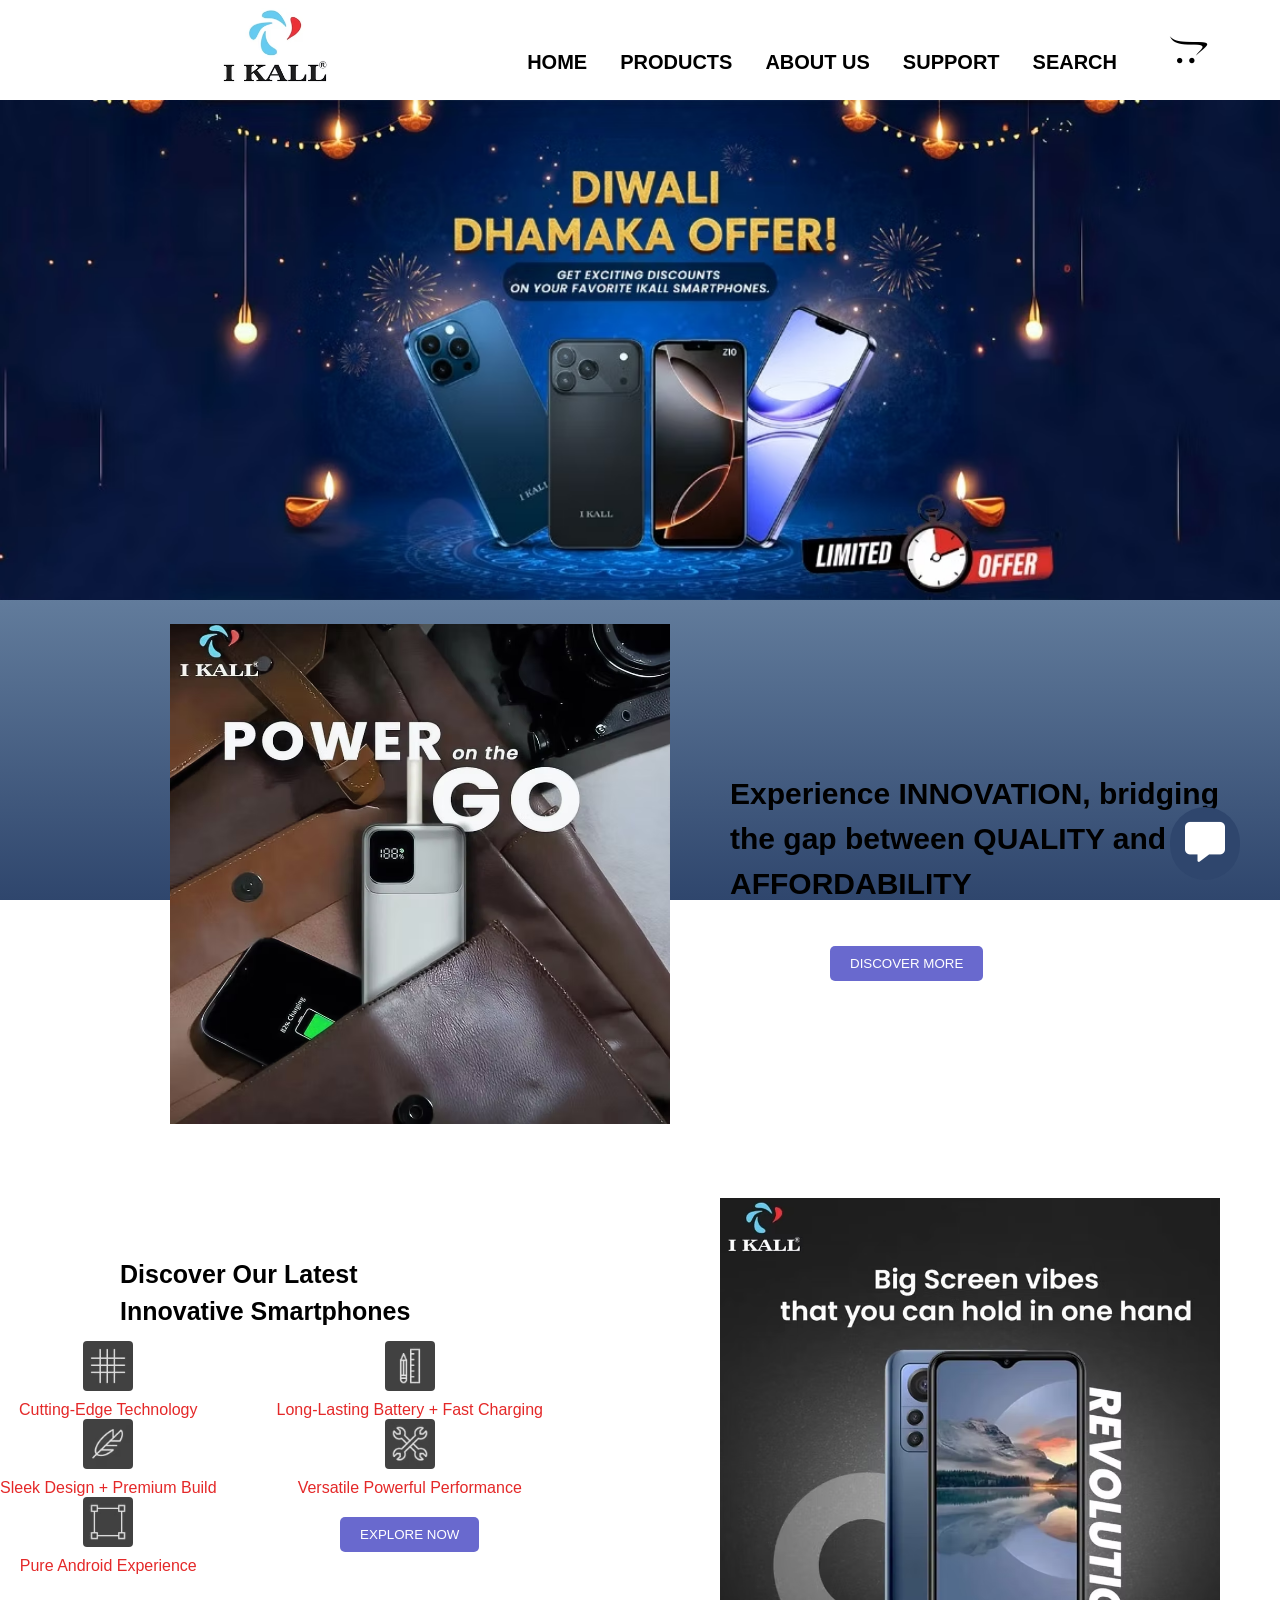
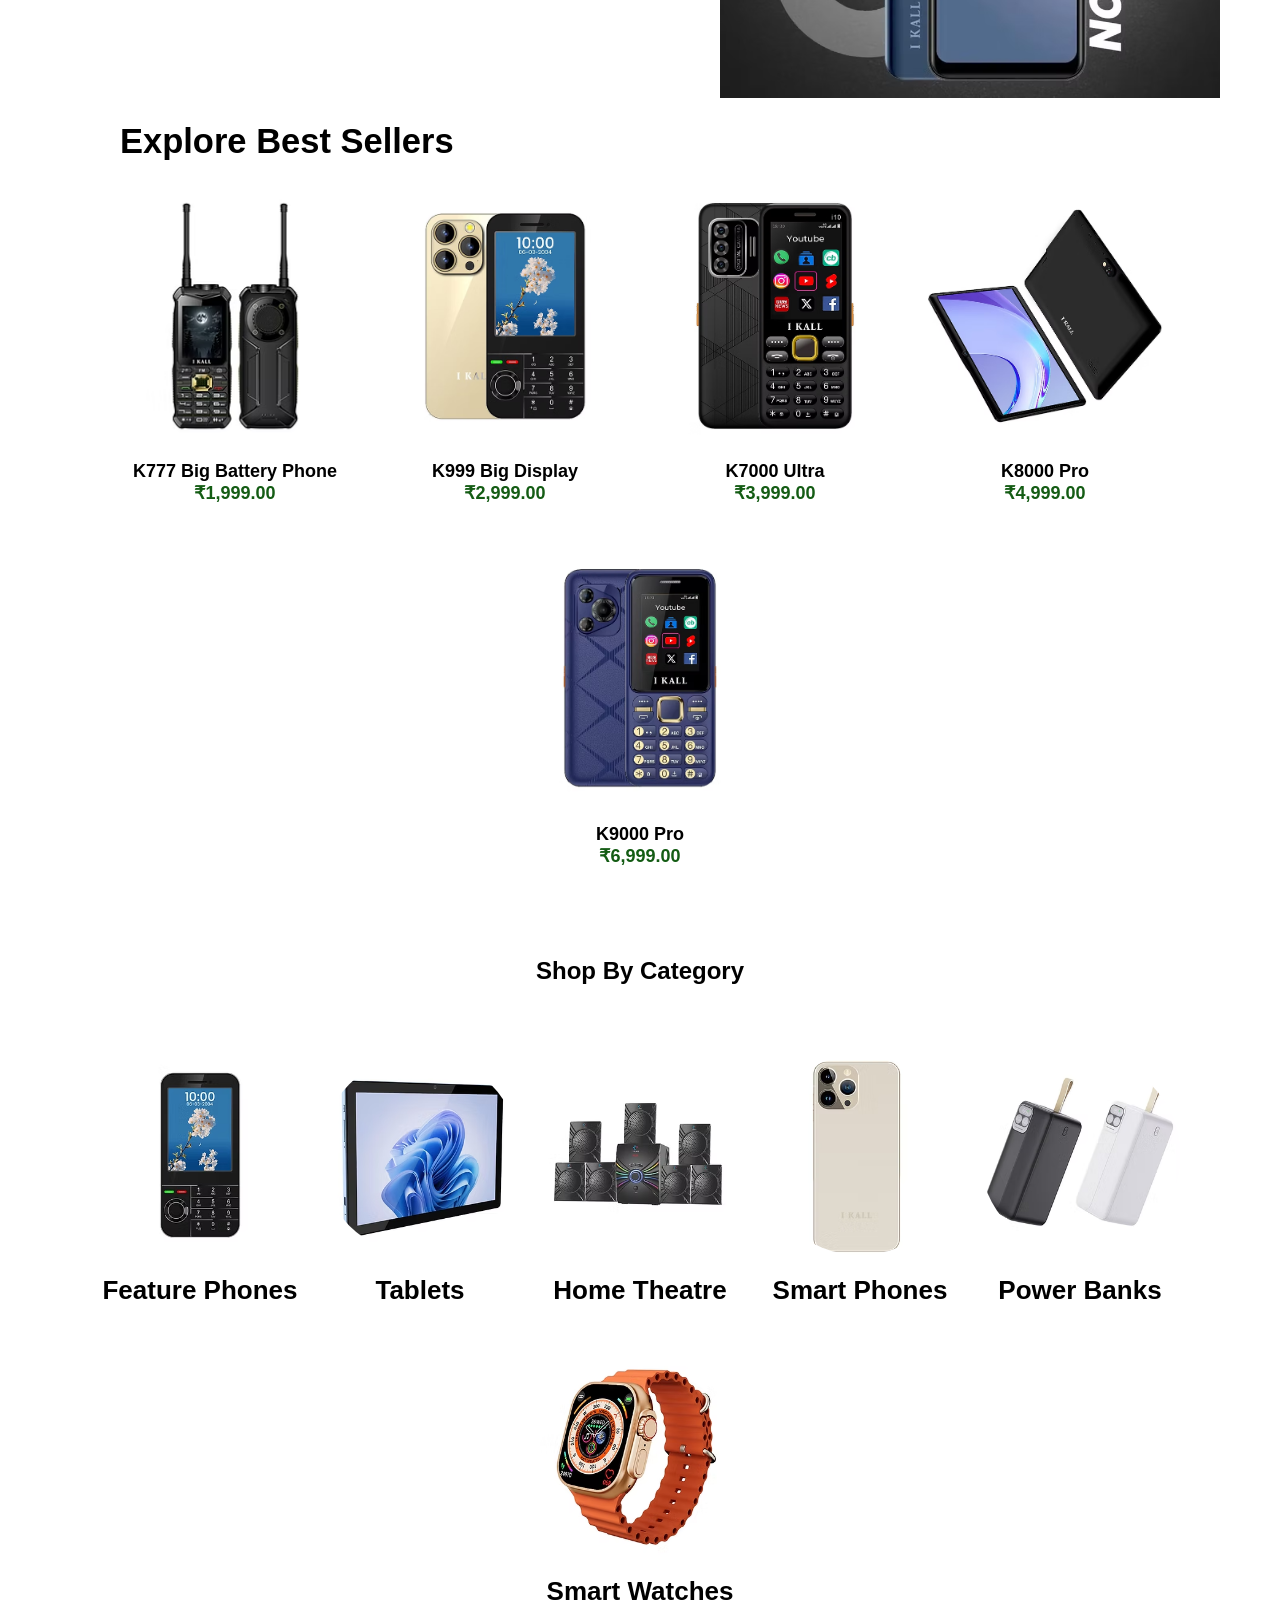
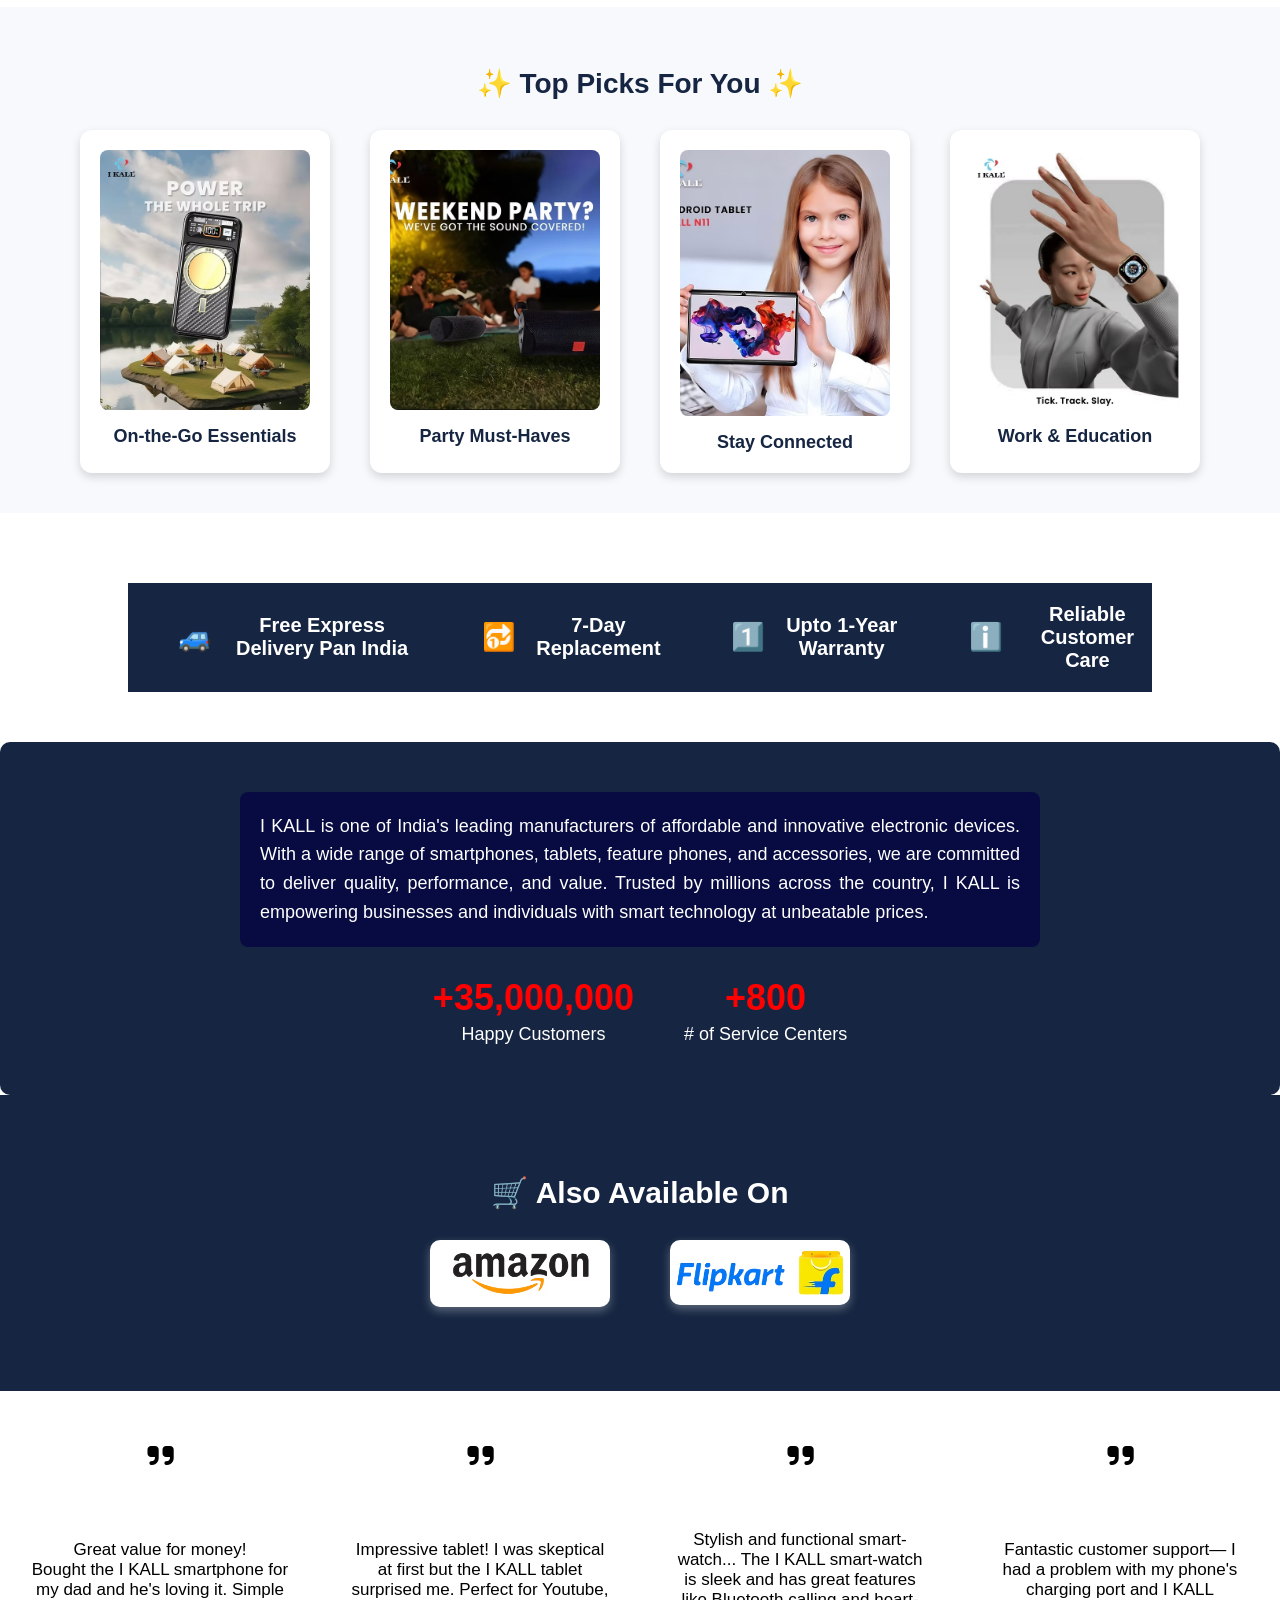
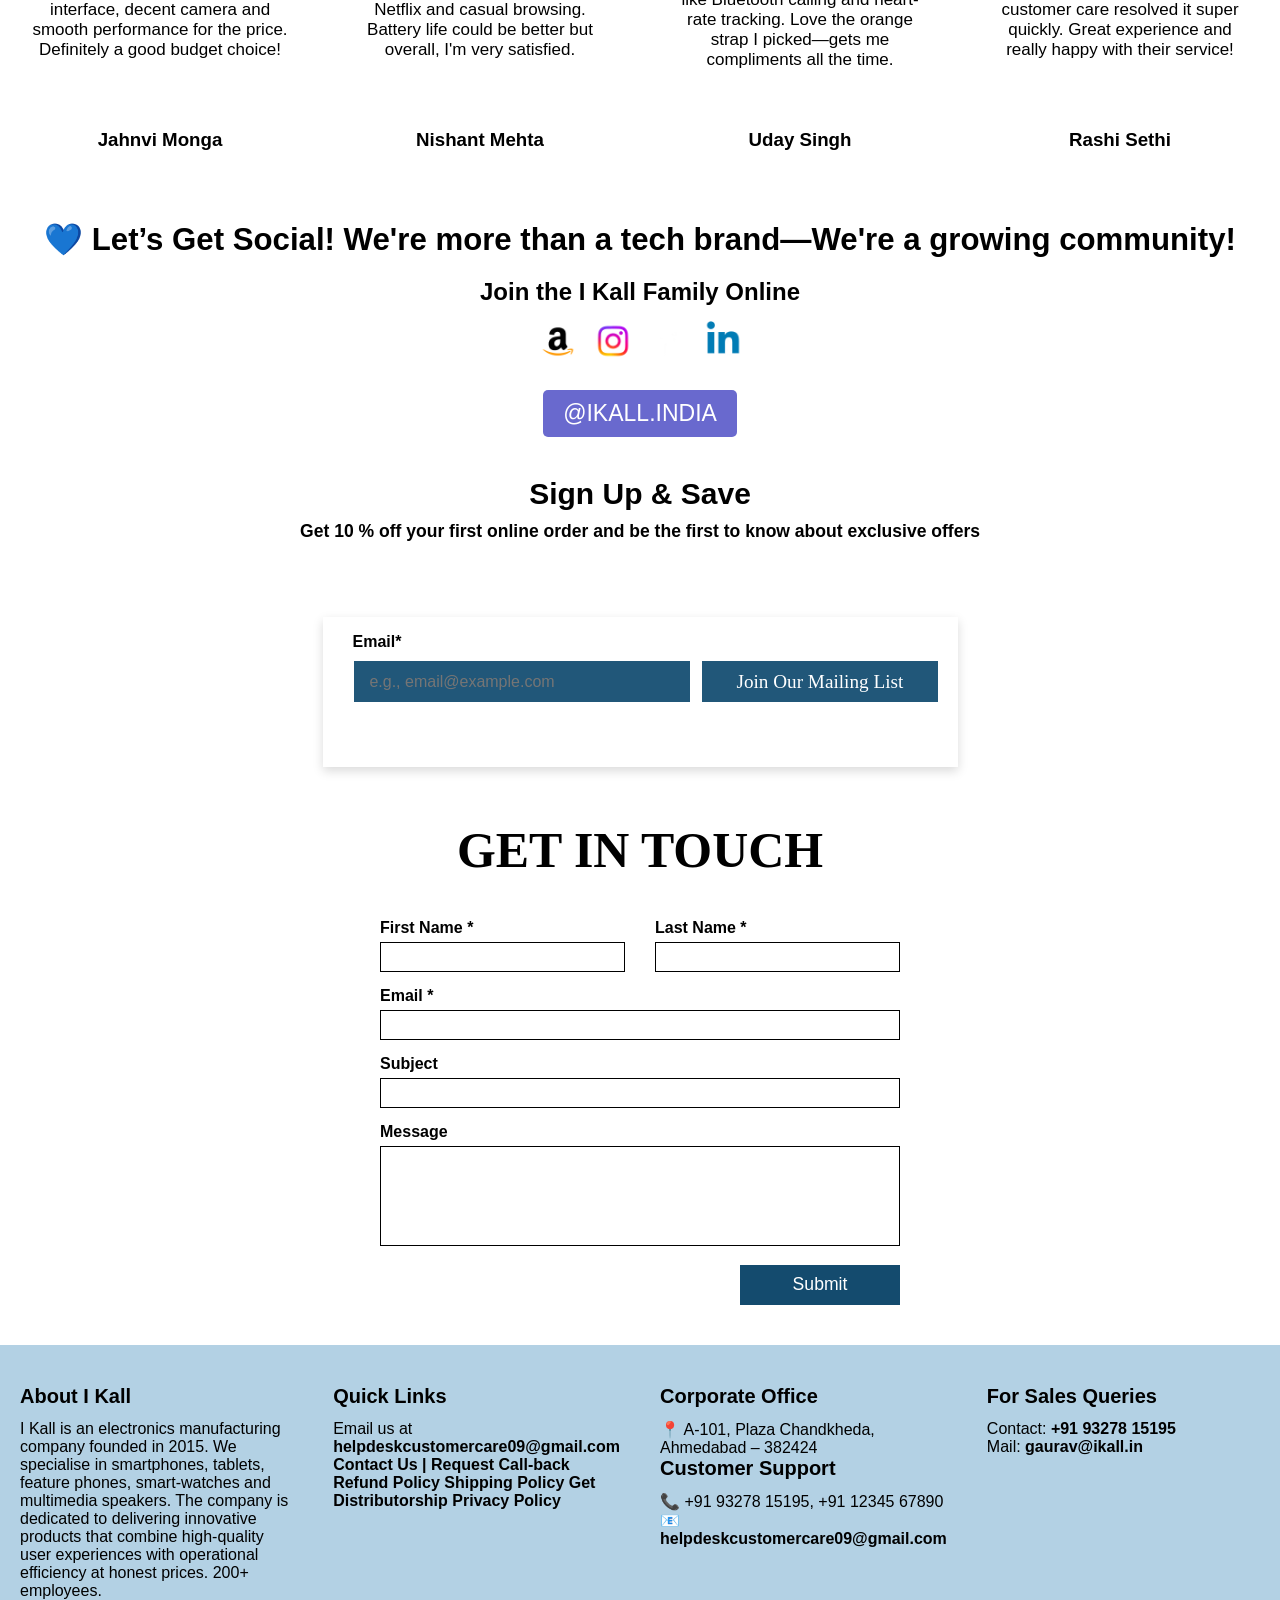
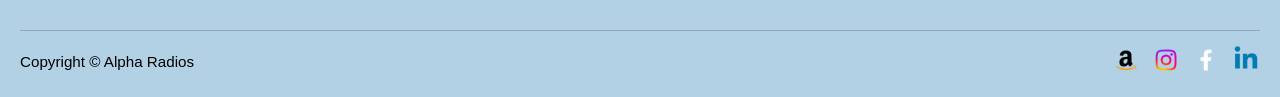
<file: index.html>
<!DOCTYPE html>
<html lang="en">
<head>
  <meta charset="UTF-8">
  <meta name="viewport" content="width=device-width, initial-scale=1.0">
  <title>I KALL</title>
  <link rel="stylesheet" href="https://cdnjs.cloudflare.com/ajax/libs/font-awesome/6.5.0/css/all.min.css">
  <link rel="stylesheet" href="style.css">
</head>
<body>

  <!-- sticky chat -->
  <div class="sticy">
    <h1><i class="fa-solid fa-message"></i></h1>
    <div class="submenu">
      <p><i class="fa-brands fa-whatsapp"></i></p>
      <p class="hello"><i class="fa-solid fa-phone-volume"></i></p>
    </div>
  </div>

  <!-- navbar -->
  <nav class="navbar">
    <div class="img"><img src="logo.avif" alt="I KALL"></div>
    <div class="ancar">
      <a href="index.html" class="a-upper">HOME</a>
      <a href="products.html" class="a-upper">PRODUCTS</a>
      <a href="about.html" class="a-upper">ABOUT US</a>
      <a href="support.html" class="a-upper">SUPPORT</a>
      <a href="search.html" class="a-upper">SEARCH</a>
      <i class="fa-brands fa-opencart"></i>
    </div>
  </nav>

  <!-- hero -->
  <div class="img-poster"><img src="cover.avif" alt=""></div>

  <!-- power section -->
  <section class="power">
    <div class="img2"><img src="second.avif" alt=""></div>
    <div class="power-txt">
      <h1>Experience INNOVATION, bridging the gap between QUALITY and AFFORDABILITY</h1>
      <button>DISCOVER MORE</button>
    </div>
  </section>

  <!-- tech section -->
  <section class="tech">
    <div class="tech-txt">
      <h1>Discover Our Latest<br>Innovative Smartphones</h1>
      <div class="short-tech">
        <div class="short-one">
          <div class="short1"><img src="cutting.avif" alt=""><p>Cutting-Edge Technology</p></div>
          <div class="short1"><img src="sleek.avif" alt=""><p>Sleek Design + Premium Build</p></div>
          <div class="short1"><img src="pure.avif" alt=""><p>Pure Android Experience</p></div>
        </div>
        <div class="short-two">
          <div class="short2"><img src="long.avif" alt=""><p>Long-Lasting Battery + Fast Charging</p></div>
          <div class="short2"><img src="tool.avif" alt=""><p>Versatile Powerful Performance</p></div>
          <div class="short2"><button>EXPLORE NOW</button></div>
        </div>
      </div>
    </div>
    <div class="img3"><img src="vibe.avif" alt=""></div>
  </section>

  <!-- best sellers -->
  <section class="best">
    <div class="h"><h1>Explore Best Sellers</h1></div>
    <div class="img-row">
      <div class="img-col"><img src="best1.avif" alt=""><p>K777 Big Battery Phone<br><span>₹1,999.00</span></p></div>
      <div class="img-col"><img src="best2.avif" alt=""><p>K999 Big Display<br><span>₹2,999.00</span></p></div>
      <div class="img-col"><img src="best3.avif" alt=""><p>K7000 Ultra<br><span>₹3,999.00</span></p></div>
      <div class="img-col"><img src="best4.avif" alt=""><p>K8000 Pro<br><span>₹4,999.00</span></p></div>
      <div class="img-col"><img src="best5.avif" alt=""><p>K9000 Pro<br><span>₹6,999.00</span></p></div>
    </div>
  </section>

  <!-- category -->
  <section class="category">
    <div class="h"><h1>Shop By Category</h1></div>
    <div class="cate-row">
      <div class="cate-col"><img src="cate-1.avif" alt=""><p>Feature Phones</p></div>
      <div class="cate-col"><img src="cate-2.avif" alt=""><p>Tablets</p></div>
      <div class="cate-col"><img src="cate-3.avif" alt=""><p>Home Theatre</p></div>
      <div class="cate-col"><img src="cate-4.avif" alt=""><p>Smart Phones</p></div>
      <div class="cate-col"><img src="cate-5.avif" alt=""><p>Power Banks</p></div>
      <div class="cate-col"><img src="cate-6.avif" alt=""><p>Smart Watches</p></div>
    </div>
  </section>

 <!-- top picks -->
<section class="pic">
  <div class="h"><h1>✨ Top Picks For You ✨</h1></div>
  <div class="pic-row">
    <div class="pic-col"><img src="pic1.avif" alt=""><p>On-the-Go Essentials</p></div>
    <div class="pic-col"><img src="pic2.avif" alt=""><p>Party Must-Haves</p></div>
    <div class="pic-col"><img src="pic3.avif" alt=""><p>Stay Connected</p></div>
    <div class="pic-col"><img src="pic4.avif" alt=""><p>Work & Education</p></div>
  </div>
</section>


  <!-- features bar -->
  <section class="car">
    <div class="car-row">
      <div class="car-col"><h1>🚙</h1><p>Free Express Delivery Pan India</p></div>
      <div class="car-col"><h1>🔂</h1><p>7-Day Replacement</p></div>
      <div class="car-col"><h1>1️⃣</h1><p>Upto 1-Year Warranty</p></div>
      <div class="car-col"><h1>ℹ️</h1><p>Reliable Customer Care</p></div>
    </div>
  </section>

  <!-- stats -->
 <section class="about-section">
  <div class="about-text">
    I KALL is one of India's leading manufacturers of affordable and innovative electronic devices.
    With a wide range of smartphones, tablets, feature phones, and accessories, we are committed to
    deliver quality, performance, and value. Trusted by millions across the country, I KALL is
    empowering businesses and individuals with smart technology at unbeatable prices.
  </div>

  <div class="stats">
    <div class="stat">
      <h1 class="count">+35,000,000</h1>
      <p>Happy Customers</p>
    </div>
    <div class="stat">
      <h1 class="count">+800</h1>
      <p># of Service Centers</p>
    </div>
  </div>
</section>



  <!-- also on -->
<section class="ama">
  <div class="h"><h1>🛒 Also Available On</h1></div>
  <div class="ama-img">
    <a href="https://www.amazon.in/"><img src="amazon.avif" alt="Amazon"></a>
    <a href="https://www.flipkart.com/"><img src="flipkart.avif" alt="Flipkart"></a>
  </div>
</section>


  <!-- reviews -->
  <section class="review">
    <div class="review-row">
      <div class="review-col"><i class="fa-solid fa-quote-right"></i><p>Great value for money!<br>Bought the I KALL smartphone for my dad and he's loving it. Simple interface, decent camera and smooth performance for the price. Definitely a good budget choice!</p><h3>Jahnvi Monga</h3></div>
      <div class="review-col"><i class="fa-solid fa-quote-right"></i><p>Impressive tablet! I was skeptical at first but the I KALL tablet surprised me. Perfect for Youtube, Netflix and casual browsing. Battery life could be better but overall, I'm very satisfied.</p><h3>Nishant Mehta</h3></div>
      <div class="review-col"><i class="fa-solid fa-quote-right"></i><p>Stylish and functional smart-watch... The I KALL smart-watch is sleek and has great features like Bluetooth calling and heart-rate tracking. Love the orange strap I picked—gets me compliments all the time.</p><h3>Uday Singh</h3></div>
      <div class="review-col"><i class="fa-solid fa-quote-right"></i><p>Fantastic customer support— I had a problem with my phone's charging port and I KALL customer care resolved it super quickly. Great experience and really happy with their service!</p><h3>Rashi Sethi</h3></div>
    </div>
  </section>

  <!-- social + newsletter -->
  <section class="contact">
    <div class="h1"><h1>💙 Let’s Get Social! We're more than a tech brand—We're a growing community!</h1></div>
    <div class="h2"><h2>Join the I Kall Family Online</h2></div>
    <div class="cont-img">
      <a href="#"><img src="twit.avif" alt="Twitter"></a>
      <a href="https://www.instagram.com/ikall_india/"><img src="insta.avif" alt="Instagram"></a>
      <a href="https://www.facebook.com/ikallindia"><img src="fb.avif" alt="Facebook"></a>
      <a href="#"><img src="you.avif" alt="YouTube"></a>
    </div>
    <div class="btn"><a href="https://www.instagram.com/ikall_india/"><button>@IKALL.INDIA</button></a></div>
    <div class="cont-h1"><h1>Sign Up & Save</h1></div>
    <div class="cont-h2"><h3>Get 10 % off your first online order and be the first to know about exclusive offers</h3></div>
  </section>

  <!-- mailing form -->
  <div class="ikallform">
    <div class="iform">
      <span>Email*</span>
      <input type="email" placeholder="e.g., email@example.com">
      <button>Join Our Mailing List</button>
    </div>
  </div>

  <!-- contact form -->
  <div class="contact2">
    <div class="contact-heading"><h1>GET IN TOUCH</h1></div>
  </div>
  <form>
    <div class="row">
      <div style="flex:1"><label>First Name *</label><input type="text" required></div>
      <div style="flex:1"><label>Last Name *</label><input type="text" required></div>
    </div>
    <div><label>Email *</label><input type="email" required></div>
    <div><label>Subject</label><input type="text"></div>
    <div><label>Message</label><textarea></textarea></div>
    <button type="submit" class="submit-btn">Submit</button>
  </form>

  <!-- unified footer -->
  <footer class="footer">
    <div class="footer-top">
      <div class="f1">
        <h3>About I Kall</h3>
        <p>I Kall is an electronics manufacturing company founded in 2015. We specialise in smartphones, tablets, feature phones, smart-watches and multimedia speakers. The company is dedicated to delivering innovative products that combine high-quality user experiences with operational efficiency at honest prices. 200+ employees.</p>
      </div>
      <div class="f2">
        <h3>Quick Links</h3>
        <p>Email us at<br><a href="mailto:helpdeskcustomercare09@gmail.com">helpdeskcustomercare09@gmail.com</a></p>
        <a href="#">Contact Us | Request Call-back</a>
        <a href="#">Refund Policy</a>
        <a href="#">Shipping Policy</a>
        <a href="#">Get Distributorship</a>
        <a href="#">Privacy Policy</a>
      </div>
      <div class="f3">
        <h3>Corporate Office</h3>
        <p>📍 A-101, Plaza Chandkheda, Ahmedabad – 382424</p>
        <h3>Customer Support</h3>
        <p>📞 +91 93278 15195, +91 12345 67890</p>
        <p>📧 <a href="mailto:helpdeskcustomercare09@gmail.com">helpdeskcustomercare09@gmail.com</a></p>
      </div>
      <div class="f4">
        <h3>For Sales Queries</h3>
        <p>Contact: <a href="tel:+918744066815">+91 93278 15195</a></p>
        <p>Mail: <a href="mailto:gaurav@ikall.in">gaurav@ikall.in</a></p>
      </div>
    </div>
    <div class="footer-bottom">
      <p>Copyright © Alpha Radios</p>
      <div class="footer-logos">
        <a href="#"><img src="twit.avif" alt="twitter"></a>
        <a href="#"><img src="insta.avif" alt="instagram"></a>
        <a href="#"><img src="fb.avif" alt="facebook"></a>
        <a href="#"><img src="you.avif" alt="youtube"></a>
      </div>
    </div>
  </footer>

</body>
</html>
</file>
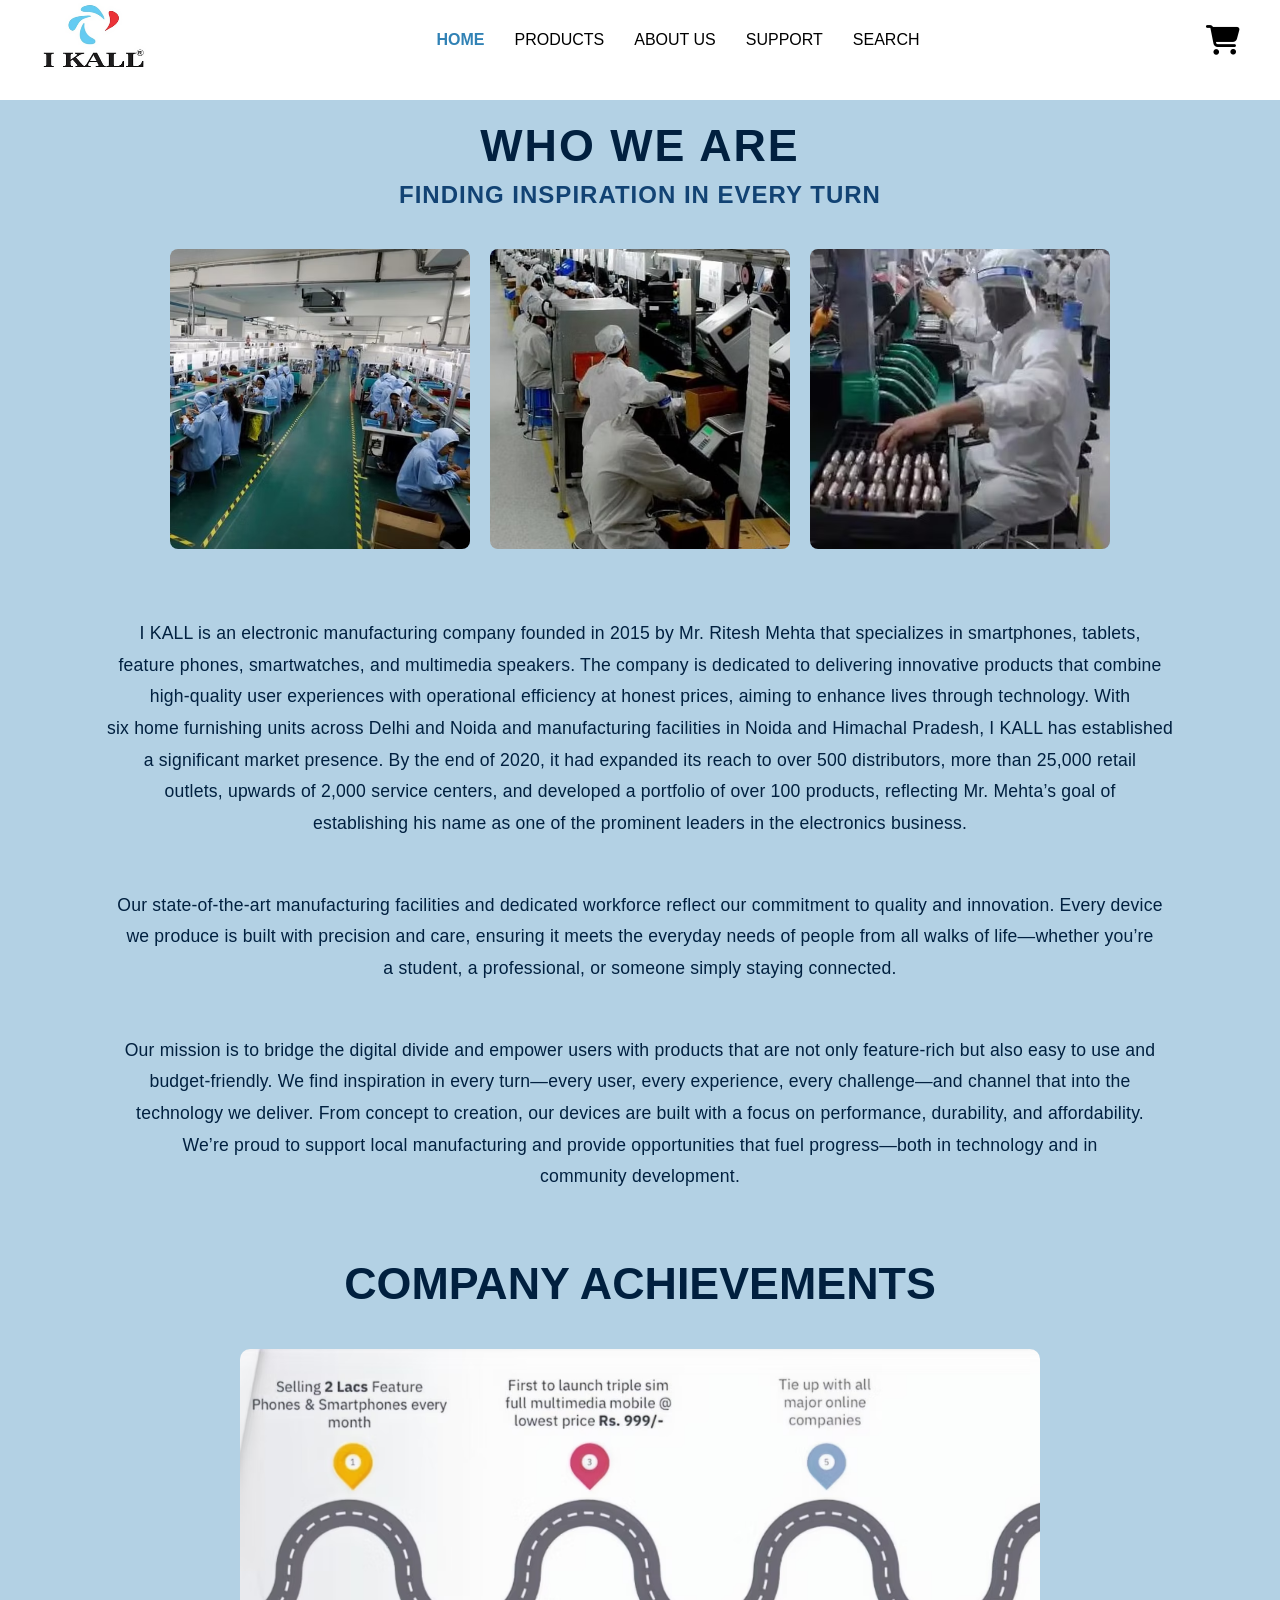
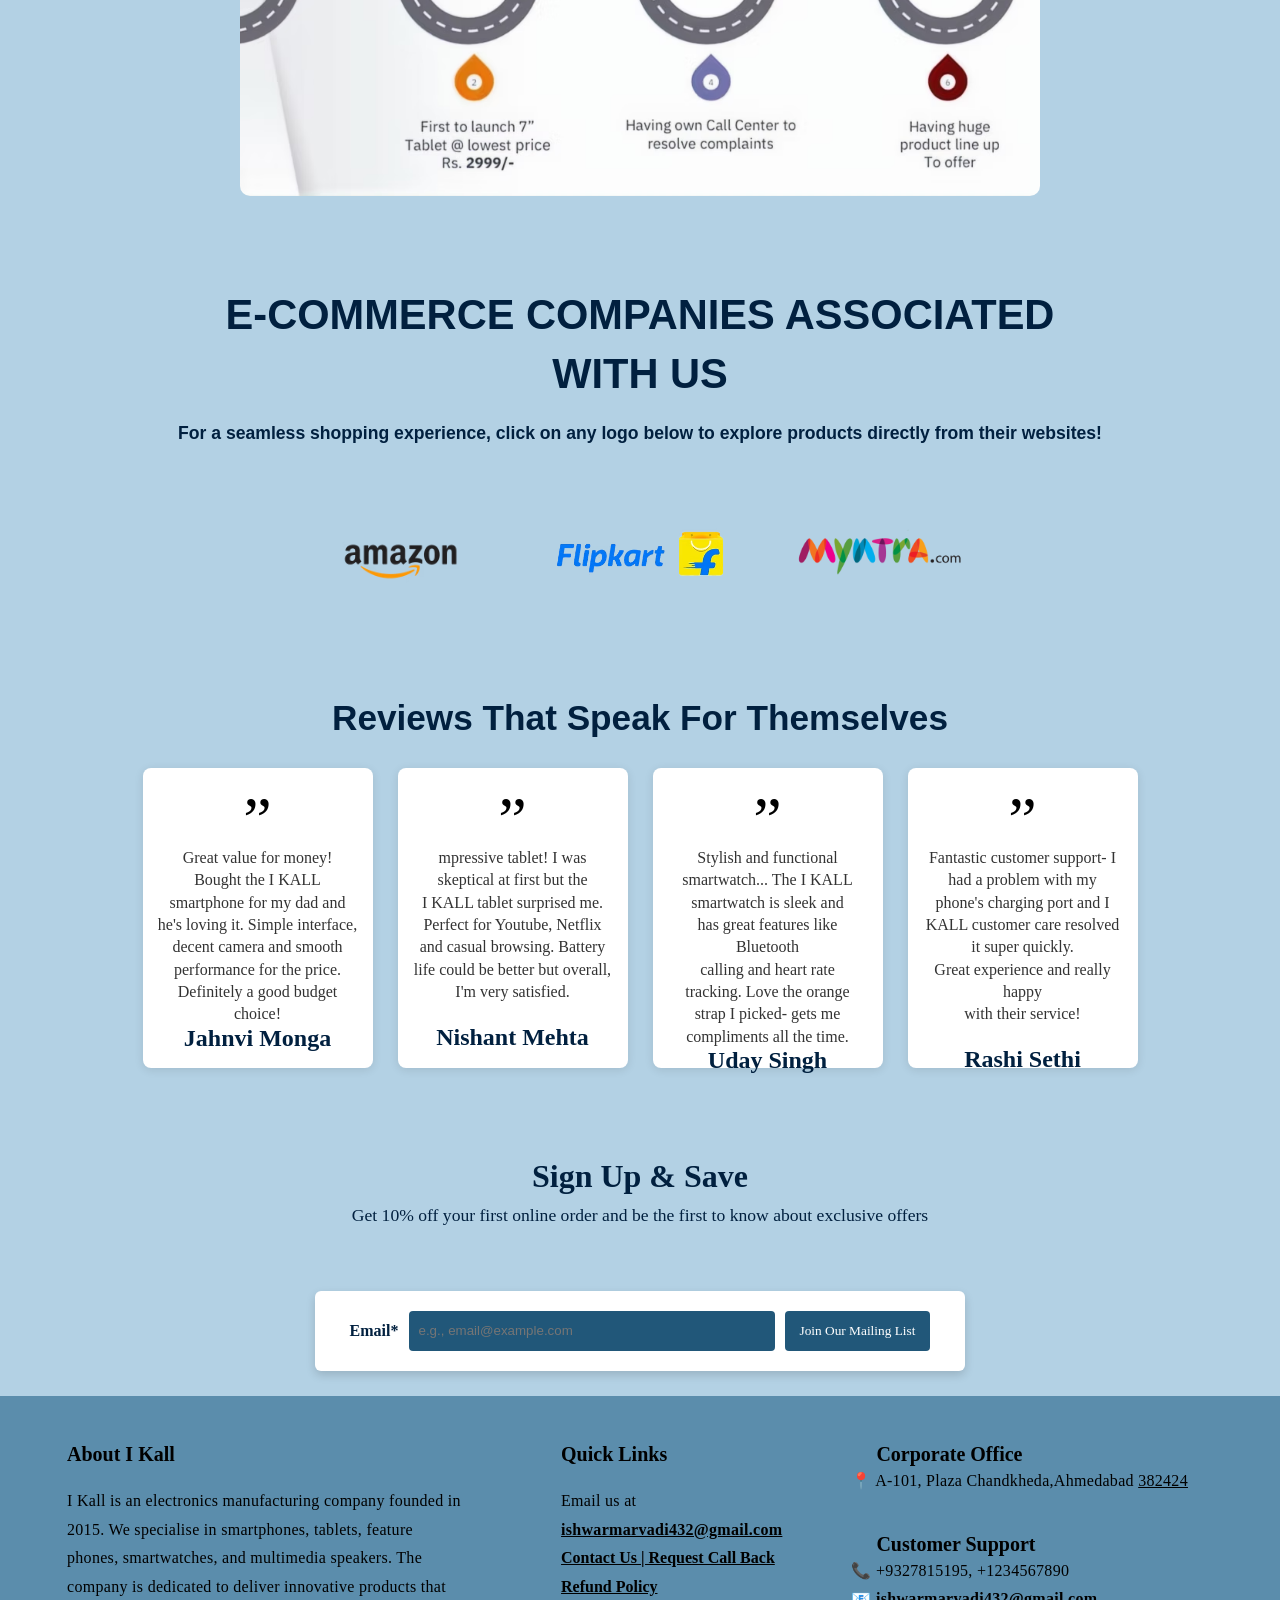
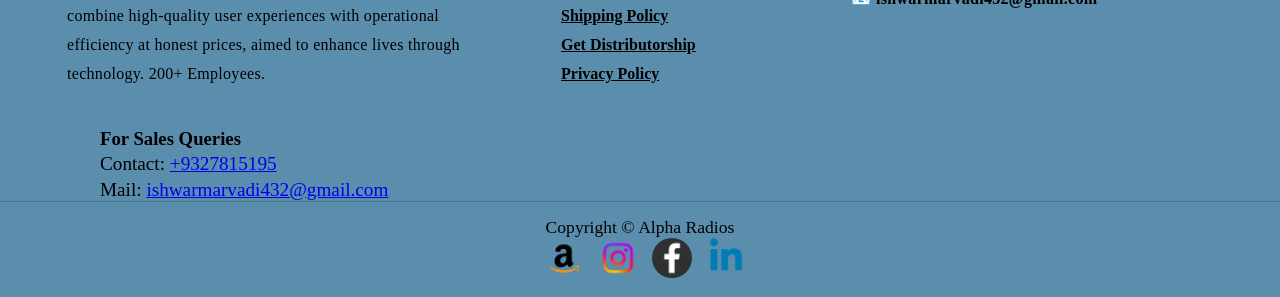
<file: about.html>
<!DOCTYPE html>
<html lang="en">
  <head>
    <meta charset="UTF-8" />
    <meta name="viewport" content="width=device-width, initial-scale=1.0" />
    <title>About-Us Page</title>
    <link rel="stylesheet" href="about.css" />
    <link
      rel="stylesheet"
      href="https://cdnjs.cloudflare.com/ajax/libs/font-awesome/6.5.0/css/all.min.css"
    />
  </head>
  <body>
    <div class="navbar">
      <div class="nav-logo">
        <img src="images/nav-logo.png" alt="" />
      </div>

      <div class="nav">
        <ul>
          <li>
            <a
              class="nav-li-first"
              href="index.html"
              style="color: #3182b5; font-weight: 700"
              >HOME</a
            >
          </li>
          <li><a href="products.html">PRODUCTS</a></li>
          <li><a href="about.html">ABOUT US</a></li>
          <li><a href="support.html">SUPPORT</a></li>
          <li><a href="search.html">SEARCH</a></li>
        </ul>
      </div>

      <a class="nav-cart" href="cart.html" style="list-style: none; text-decoration: none; cursor: pointer;">
        <i class="fa-solid fa-cart-shopping"></i>
      </a>
    </div>

    <div
      class="heading"
      style="
        background-color: #b3d1e4;
        margin-top: 20px;
        text-align: center;
        font-size: 1.4rem;
        padding-top: 20px;
        font-family: 'Montserrat', sans-serif;
        font-weight: 700;
        letter-spacing: 2px;
        text-transform: uppercase;
      "
    >
      <h1 style="color: #01203f">WHO WE ARE</h1>
    </div>
    <div class="heading2">
      <h2
        style="
          background-color: #b3d1e4;
          text-align: center;
          color: #124374;
          padding-top: 10px;
          letter-spacing: 1px;
          font-family: 'Montserrat', sans-serif;
          font-weight: 600;
        "
      >
        FINDING INSPIRATION IN EVERY TURN
      </h2>
    </div>
    <div class="box">
      <div class="box1"><img src="images/about1.avif" alt="" /></div>
      <div class="box1"><img src="images/about2.avif" alt="" /></div>
      <div class="box1"><img src="images/about3.avif" alt="" /></div>
    </div>

    <div class="para">
      <p>
        I KALL is an electronic manufacturing company founded in 2015 by Mr.
        Ritesh Mehta that specializes in smartphones, tablets,<br />
        feature phones, smartwatches, and multimedia speakers. The company is
        dedicated to delivering innovative products that combine<br />
        high-quality user experiences with operational efficiency at honest
        prices, aiming to enhance lives through technology. With<br />
        six home furnishing units across Delhi and Noida and manufacturing
        facilities in Noida and Himachal Pradesh, I KALL has established<br />
        a significant market presence. By the end of 2020, it had expanded its
        reach to over 500 distributors, more than 25,000 retail <br />outlets,
        upwards of 2,000 service centers, and developed a portfolio of over 100
        products, reflecting Mr. Mehta’s goal of<br />
        establishing his name as one of the prominent leaders in the electronics
        business.
      </p>
    </div>

    <div class="para2">
      <p>
        Our state-of-the-art manufacturing facilities and dedicated workforce
        reflect our commitment to quality and innovation. Every device<br />
        we produce is built with precision and care, ensuring it meets the
        everyday needs of people from all walks of life—whether you’re <br />a
        student, a professional, or someone simply staying connected.
      </p>
    </div>

    <div class="para3">
      <p>
        Our mission is to bridge the digital divide and empower users with
        products that are not only feature-rich but also easy to use and<br />
        budget-friendly. We find inspiration in every turn—every user, every
        experience, every challenge—and channel that into the <br />technology
        we deliver. From concept to creation, our devices are built with a focus
        on performance, durability, and affordability. <br />We’re proud to
        support local manufacturing and provide opportunities that fuel
        progress—both in technology and in <br />community development.
      </p>
    </div>

    <div class="heading3">
      <h1>COMPANY ACHIEVEMENTS</h1>
    </div>

    <div class="road-map">
      <img src="images/road-map.avif" alt="" />
    </div>

    <div class="heading4">
      <h1>
        E-COMMERCE COMPANIES ASSOCIATED<br />
        WITH US
      </h1>
    </div>

    <div class="heading5">
      <p>
        For a seamless shopping experience, click on any logo below to explore
        products directly from their websites!
      </p>
    </div>

    <div class="logo1">
      <div class="box-logo">
        <img src="images/amazon.avif" alt="" style="padding-top: 15px" />
      </div>
      <div class="box-logo">
        <img src="images/flip-cart.avif" alt="" />
      </div>
      <div class="box-logo">
        <img src="images/Myntra-Logo-2011.png" alt="" style="height: 100px" />
      </div>
    </div>

    <div class="speak">
      <div class="speak-heading">
        <h1
          style="
            font-family: 'Franklin Gothic Medium', 'Arial Narrow', Arial,
              sans-serif;
            text-align: center;
          "
        >
          Reviews That Speak For Themselves
        </h1>
      </div>

      <div class="speak-boxes">
        <div class="speak-box">
          <span>”</span>
          <p>
            Great value for money! <br />
            Bought the I KALL <br />
            smartphone for my dad and <br />
            he's loving it. Simple interface, <br />
            decent camera and smooth <br />
            performance for the price. <br />
            Definitely a good budget <br />
            choice!
          </p>
          <h2 style="position: relative; top: -11px">Jahnvi Monga</h2>
        </div>

        <div class="speak-box">
          <span>”</span>
          <p>
            mpressive tablet! I was<br />
            skeptical at first but the <br />
            I KALL tablet surprised me.<br />
            Perfect for Youtube, Netflix <br />
            and casual browsing. Battery<br />
            life could be better but overall,<br />
            I'm very satisfied.
          </p>
          <h2 style="position: relative; top: 11px">Nishant Mehta</h2>
        </div>

        <div class="speak-box">
          <span>”</span>
          <p>
            Stylish and functional <br />
            smartwatch... The I KALL <br />
            smartwatch is sleek and<br />
            has great features like Bluetooth <br />calling and heart rate
            <br />tracking. Love the orange <br />strap I picked- gets me
            <br />compliments all the time.
          </p>
          <h2 style="position: relative; top: -11px">Uday Singh</h2>
        </div>

        <div class="speak-box">
          <span>”</span>
          <p>
            Fantastic customer support- I <br />had a problem with my<br />
            phone's charging port and I <br />KALL customer care resolved
            <br />it super quickly. <br />Great experience and really happy
            <br />with their service!
          </p>
          <h2 style="position: relative; top: 10px">Rashi Sethi</h2>
        </div>
      </div>
    </div>

    <div class="sign">
      <div class="sign1">
        <h1>Sign Up & Save</h1>
        <p>
          Get 10% off your first online order and be the first to know about
          exclusive offers
        </p>
      </div>
    </div>

    <div class="ikallform">
      <div class="iform">
        <span>Email*</span>
        <input type="email" placeholder="e.g., email@example.com" />
        <button>Join Our Mailing List</button>
      </div>
    </div>

    <footer class="footer">
    <div class="f1">
      <h3>About I Kall</h3>
      <p>I Kall is an electronics manufacturing company founded in 2015. 
        We specialise in smartphones, tablets, feature phones, smartwatches, 
        and multimedia speakers. The company is dedicated to deliver 
        innovative products that combine high-quality user experiences with 
        operational efficiency at honest prices, aimed to enhance lives 
        through technology. 200+ Employees.</p>
    </div>

    <div class="f2">
      <h3>Quick Links</h3>
      <p>Email us at<br>
        <a href="mailto:helpdeskcustomercare09@gmail.com" style="text-decoration: underline;">ishwarmarvadi432@gmail.com</a>
      </p>
      <a href="#" style="text-decoration: underline;">Contact Us | Request Call Back</a><br>
      <a href="#" style="text-decoration: underline;">Refund Policy</a><br>
      <a href="#" style="text-decoration: underline;">Shipping Policy</a><br>
      <a href="#" style="text-decoration: underline;">Get Distributorship</a><br>
      <a href="#" style="text-decoration: underline;">Privacy Policy</a><br>
    </div>

    <div class="f3">
      <h3>Corporate Office</h3>
      <p style="position: relative; top: -20px; right: 25px;">📍 A-101, Plaza Chandkheda,Ahmedabad <span style="text-decoration: underline;">382424</span></p>

      <h3 style="margin-top: 10px;">Customer Support</h3>
      <p  style="position: relative; top: -20px; right: 25px;">📞 +9327815195, +1234567890</p>
      <p  style="position: relative; top: -20px; right: 25px;">📧 <a href="mailto:helpdeskcustomercare09@gmail.com">ishwarmarvadi432@gmail.com</a></p>
    </div>

   
  </footer>
 <div class="f4">   
      <h3 style="margin-left: 100px;">For Sales Queries</h3>
      <p style="margin-left: 100px; line-height: 1.5; font-size: 1.2rem;">Contact: <a style="text-decoration: underline;" href="tel:+918744066815">+9327815195</a></p>
      <p style="margin-left: 100px; font-size: 1.2rem;">Mail: <a  style="text-decoration: underline;" href="mailto:gaurav@ikall.in">ishwarmarvadi432@gmail.com</a></p>
    </div>
  <div class="footer-bottom">
    <p style="font-size: 1.1rem;">Copyright © Alpha Radios</p>
    <div class="footer-logos">
      <img src="images/smallama.avif" style="height: 40px; width: 40px;" alt="amazon">
      <img src="images/smallinsa.avif" style="height: 40px; width: 40px;" alt="instagram">
      <img src="images/smallfb.avif" style="height: 40px; width: 40px; background-color: #2e3031; border-radius: 100%;" alt="facebook">
      <img src="images/smalllink.avif" style="height: 40px; width: 40px;" alt="linkedin">
    </div>
  </div>
  </body>
</html>
</file>
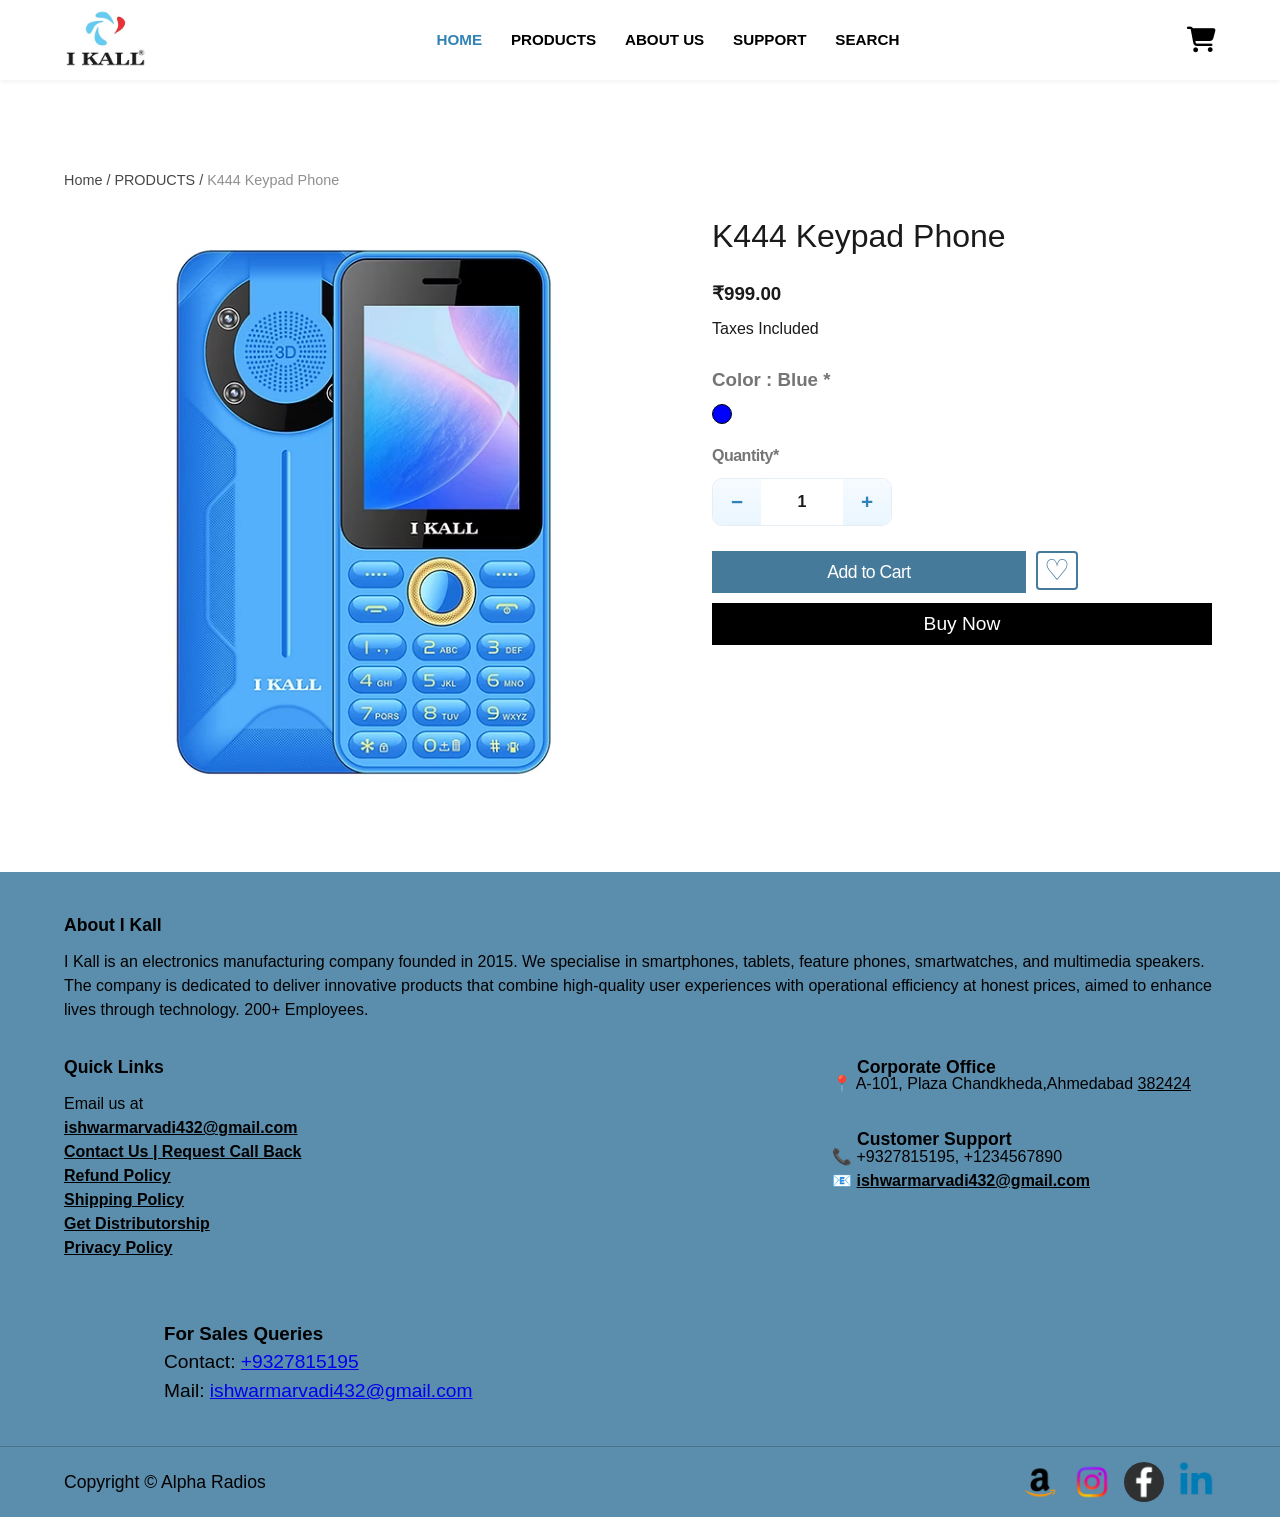
<file: phone.html>
<!DOCTYPE html>
<html lang="en">
  <head>
    <meta charset="UTF-8" />
    <meta name="viewport" content="width=device-width, initial-scale=1.0" />
    <title>K-444-Product</title>
    <link rel="stylesheet" href="phone.css" />
    <link
      rel="stylesheet"
      href="https://cdnjs.cloudflare.com/ajax/libs/font-awesome/6.5.0/css/all.min.css"
    />
  </head>
  <body>
    <div class="navbar">
      <div class="nav-logo">
        <img src="images/nav-logo.png" alt="" />
      </div>

      <div class="nav">
        <ul>
          <li>
            <a
              class="nav-li-first"
              href="index.html"
              style="color: #3182b5; font-weight: 700"
              >HOME</a
            >
          </li>
          <li><a href="products.html">PRODUCTS</a></li>
          <li><a href="about.html">ABOUT US</a></li>
          <li><a href="support.html">SUPPORT</a></li>
          <li><a href="search.html">SEARCH</a></li>
        </ul>
      </div>

       <a class="nav-cart" href="cart.html" style="list-style: none; text-decoration: none; cursor: pointer;">
        <i class="fa-solid fa-cart-shopping"></i>
      </a>
    </div>

    <div class="name">
      <p>
        Home / PRODUCTS / <span style="opacity: 60%"> K444 Keypad Phone</span>
      </p>
    </div>

    <div class="phone">
      <div class="first">
        <img src="images-2/pp11.avif" alt="" />
      </div>

      <div class="second">
        <h1 class="s1">K444 Keypad Phone</h1>
        <h3 style="margin-top: 20px">₹999.00</h3>

        <p
          style="
            margin-top: 5px;
            font-family: poppins, Segoe UI, Tahoma, Geneva, Verdana, sans-serif;
          "
        >
          Taxes Included
        </p>

        <h3
          style="
            margin-top: 25px;
            font-family: poppins, Segoe UI, Tahoma, Geneva, Verdana, sans-serif;
            opacity: 60%;
          "
        >
          Color : Blue *
        </h3>

        <pre
          style="
            height: 20px;
            width: 20px;
            border: 1px solid black;
            border-radius: 100%;
            background-color: blue;
            color: blue;
            margin-top: 10px;
          "
        >
.</pre
        >

        <p
          style="
            margin-top: 20px;
            opacity: 60%;
            font-weight: bold;
            letter-spacing: -0.5px;
          "
        >
          Quantity*
        </p>

        <div
          class="counter"
          data-min="0"
          data-max="999"
          data-step="1"
          aria-label="Quantity selector"
        >
          <button type="button" class="ctr-btn ctr-dec" aria-label="Decrease">
            −
          </button>
          <div class="ctr-value" role="status" aria-live="polite">1</div>
          <button type="button" class="ctr-btn ctr-inc" aria-label="Increase">
            +
          </button>
        </div>

        <div class="first-btn">
          <button>Add to Cart</button>
          <input type="checkbox" id="fav" />
          <label for="fav" class="heart-box"></label>
        </div>

        <div class="bb"><button>Buy Now</button></div>
      </div>
    </div>

    <footer class="footer">
      <div class="f1">
        <h3>About I Kall</h3>
        <p>
          I Kall is an electronics manufacturing company founded in 2015. We
          specialise in smartphones, tablets, feature phones, smartwatches, and
          multimedia speakers. The company is dedicated to deliver innovative
          products that combine high-quality user experiences with operational
          efficiency at honest prices, aimed to enhance lives through
          technology. 200+ Employees.
        </p>
      </div>

      <div class="f2">
        <h3>Quick Links</h3>
        <p>
          Email us at<br />
          <a
            href="mailto:helpdeskcustomercare09@gmail.com"
            style="text-decoration: underline"
            >ishwarmarvadi432@gmail.com</a
          >
        </p>
        <a href="#" style="text-decoration: underline"
          >Contact Us | Request Call Back</a
        ><br />
        <a href="#" style="text-decoration: underline">Refund Policy</a><br />
        <a href="#" style="text-decoration: underline">Shipping Policy</a><br />
        <a href="#" style="text-decoration: underline">Get Distributorship</a
        ><br />
        <a href="#" style="text-decoration: underline">Privacy Policy</a><br />
      </div>

      <div class="f3">
        <h3>Corporate Office</h3>
        <p style="position: relative; top: -20px; right: 25px">
          📍 A-101, Plaza Chandkheda,Ahmedabad
          <span style="text-decoration: underline">382424</span>
        </p>

        <h3 style="margin-top: 10px">Customer Support</h3>
        <p style="position: relative; top: -20px; right: 25px">
          📞 +9327815195, +1234567890
        </p>
        <p style="position: relative; top: -20px; right: 25px">
          📧
          <a href="mailto:helpdeskcustomercare09@gmail.com"
            >ishwarmarvadi432@gmail.com</a
          >
        </p>
      </div>
    </footer>
    <div class="f4">
      <h3 style="margin-left: 100px">For Sales Queries</h3>
      <p style="margin-left: 100px; line-height: 1.5; font-size: 1.2rem">
        Contact:
        <a style="text-decoration: underline" href="tel:+918744066815"
          >+9327815195</a
        >
      </p>
      <p style="margin-left: 100px; font-size: 1.2rem">
        Mail:
        <a style="text-decoration: underline" href="mailto:gaurav@ikall.in"
          >ishwarmarvadi432@gmail.com</a
        >
      </p>
    </div>
    <div class="footer-bottom">
      <p style="font-size: 1.1rem">
        Copyright © Alpha Radios
      </p>

      <div class="footer-logos">
        <img
          src="images/smallama.avif"
          style="height: 40px; width: 40px"
          alt="amazon"
        />
        <img
          src="images/smallinsa.avif"
          style="height: 40px; width: 40px"
          alt="instagram"
        />
        <img
          src="images/smallfb.avif"
          style="
            height: 40px;
            width: 40px;
            background-color: #2e3031;
            border-radius: 100%;
          "
          alt="facebook"
        />
        <img
          src="images/smalllink.avif"
          style="height: 40px; width: 40px"
          alt="linkedin"
        />
      </div>
    </div>

    <script>
      (function () {
        const counter = document.querySelector(".counter");
        if (!counter) return;

        const min = parseInt(counter.dataset.min ?? "0", 10);
        const max = parseInt(counter.dataset.max ?? "999", 10);
        const step = parseInt(counter.dataset.step ?? "1", 10);

        const decBtn = counter.querySelector(".ctr-dec");
        const incBtn = counter.querySelector(".ctr-inc");
        const valueEl = counter.querySelector(".ctr-value");

        let value = 1;
        valueEl.textContent = value;

        function updateUI() {
          valueEl.textContent = value;
          decBtn.disabled = value - step < min;
          incBtn.disabled = value + step > max;
        }

        decBtn.addEventListener("click", () => {
          value = Math.max(min, value - step);
          updateUI();
        });

        incBtn.addEventListener("click", () => {
          value = Math.min(max, value + step);
          updateUI();
        });

        [decBtn, incBtn].forEach((btn) => {
          btn.addEventListener("keydown", (e) => {
            if (e.key === "Enter" || e.key === " ") {
              e.preventDefault();
              btn.click();
            }
          });
        });

        counter.getValue = () => value;
        counter.setValue = (v) => {
          const n = Number(v) || min;
          value = Math.max(min, Math.min(max, n));
          updateUI();
        };

        updateUI();
      })();
    </script>
  </body>
</html>
</file>
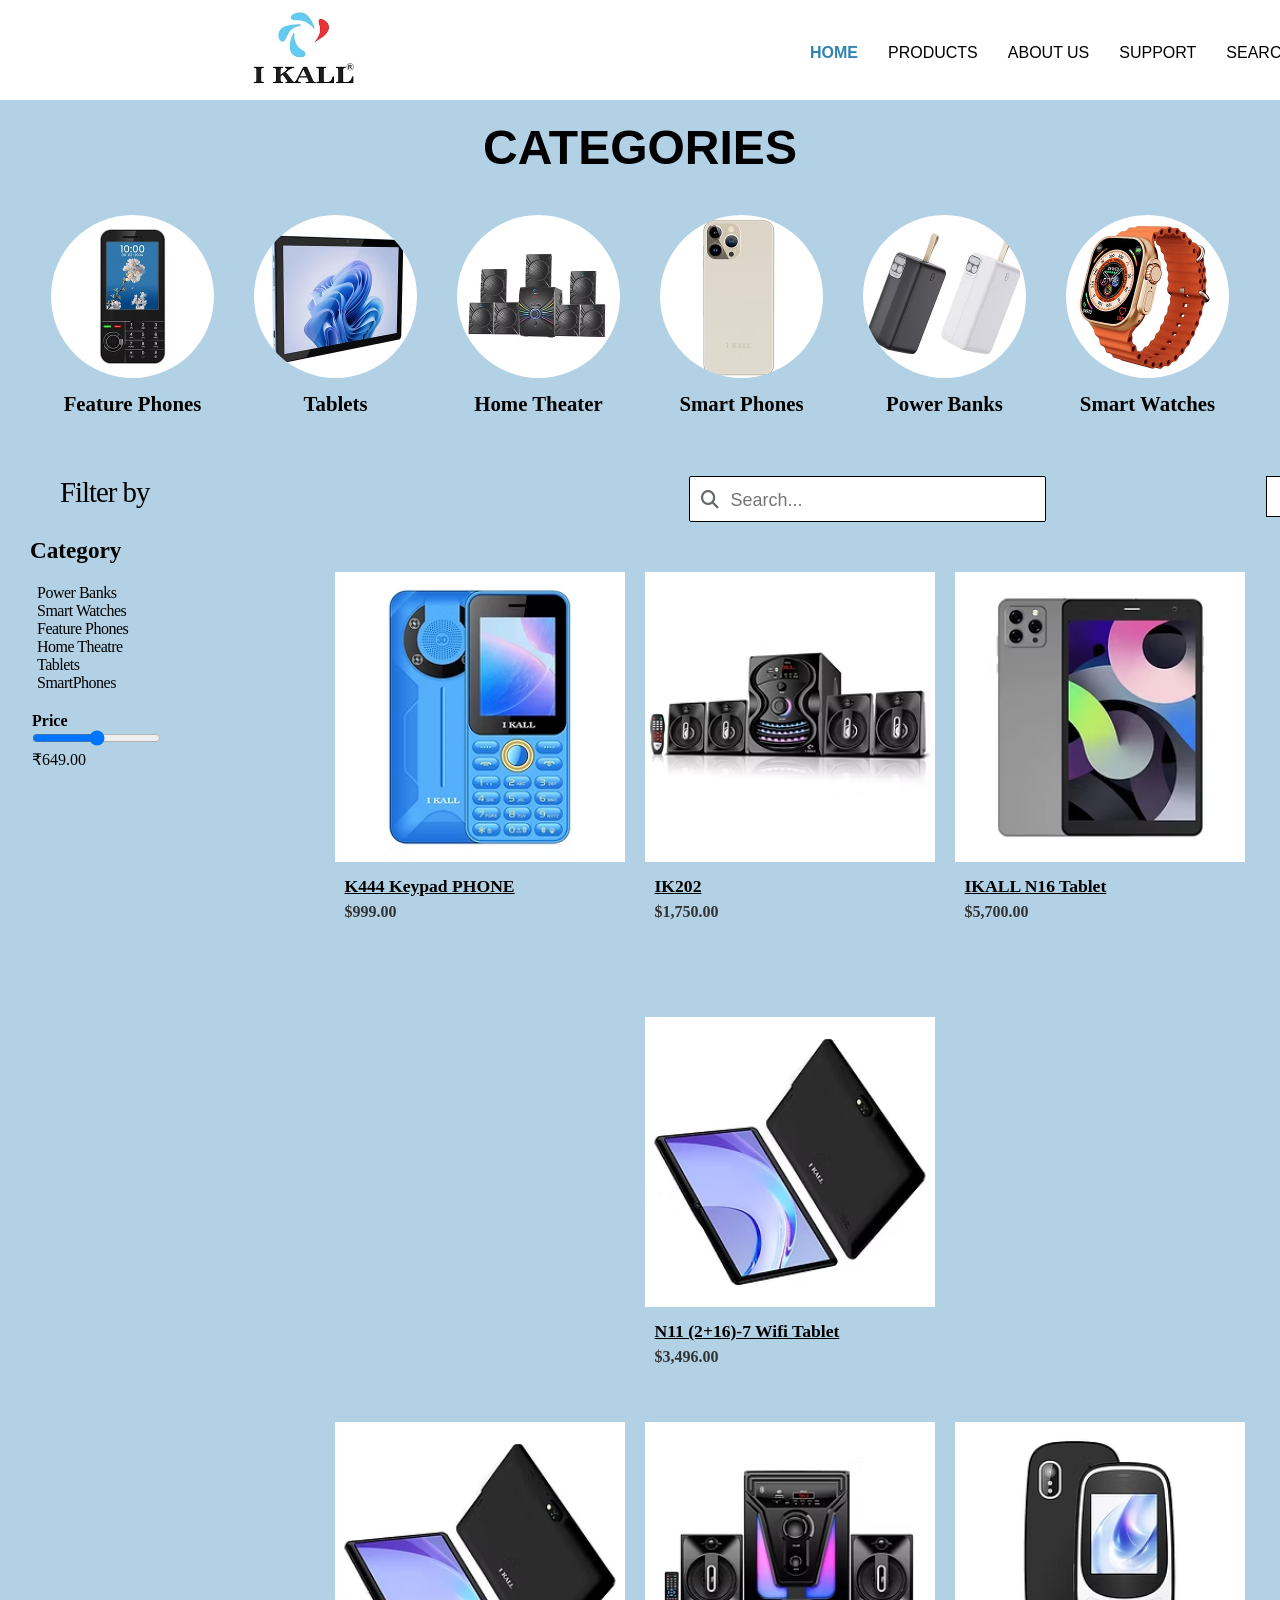
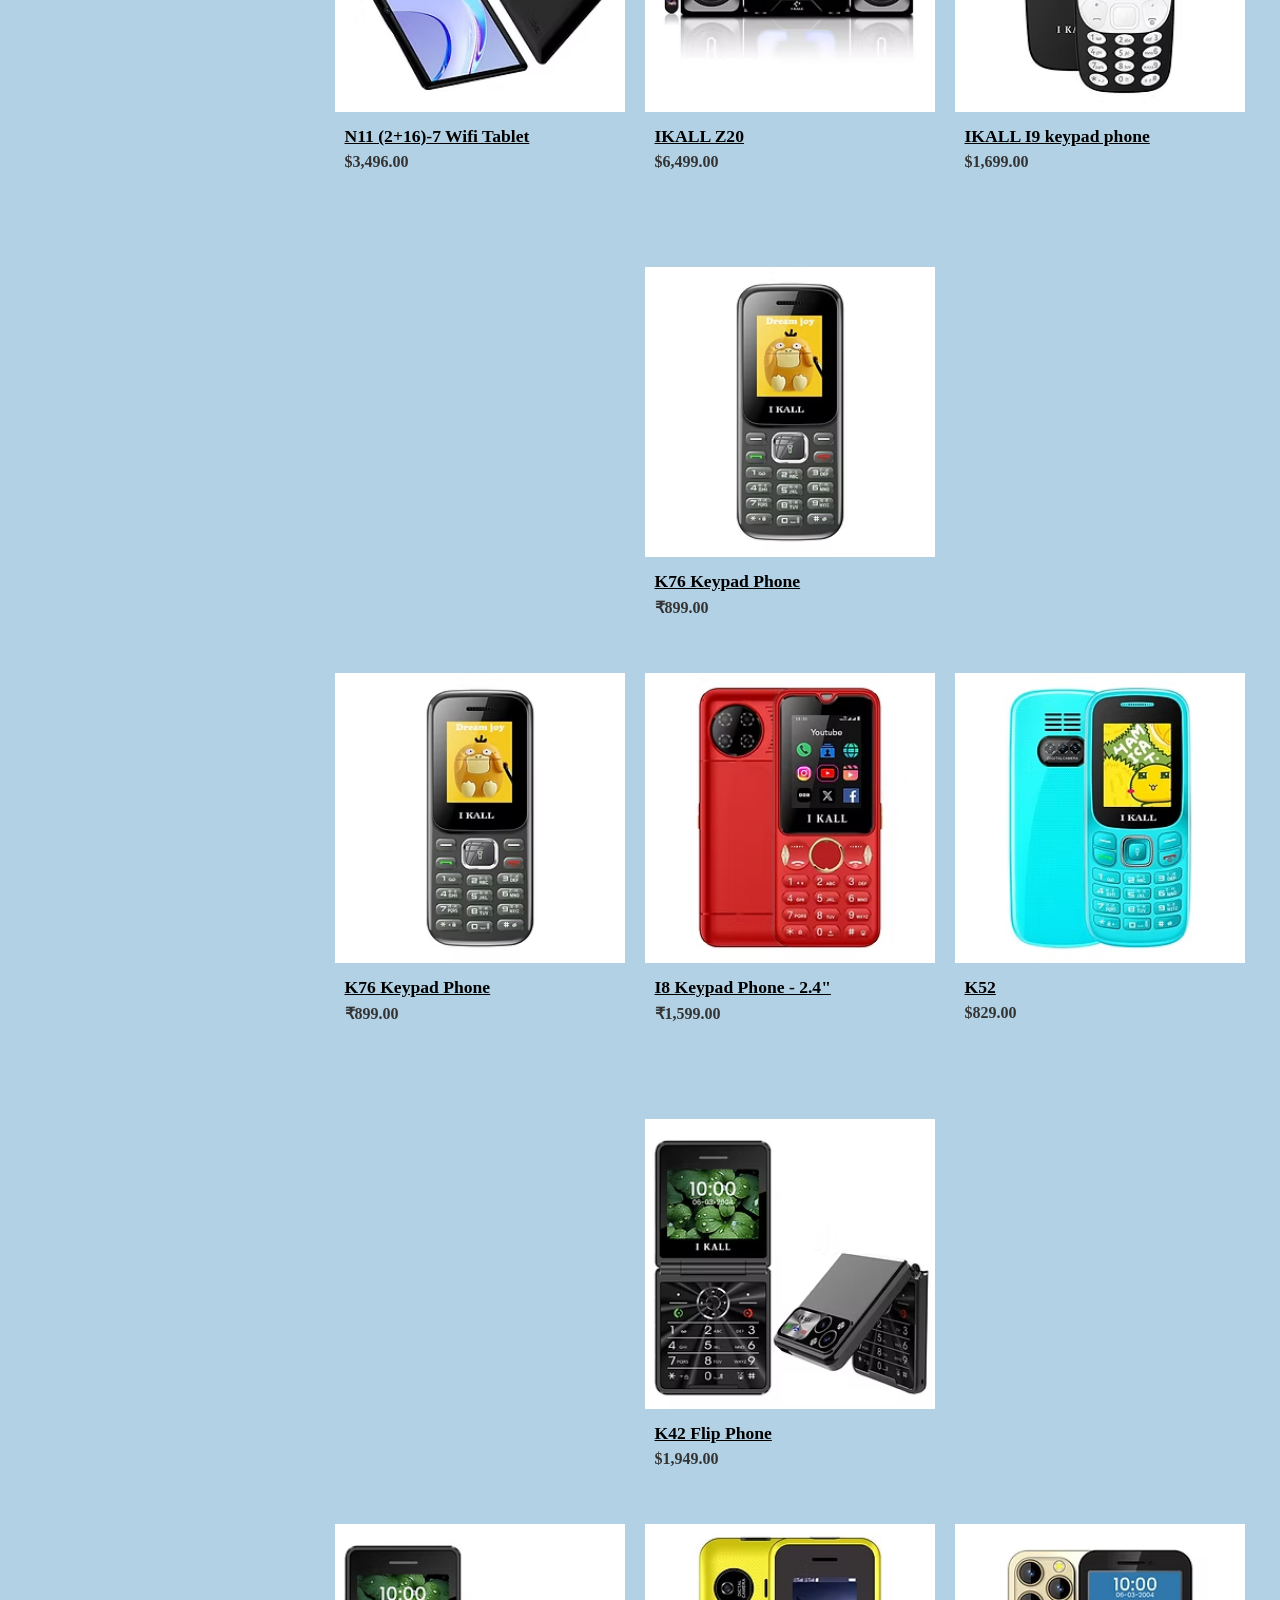
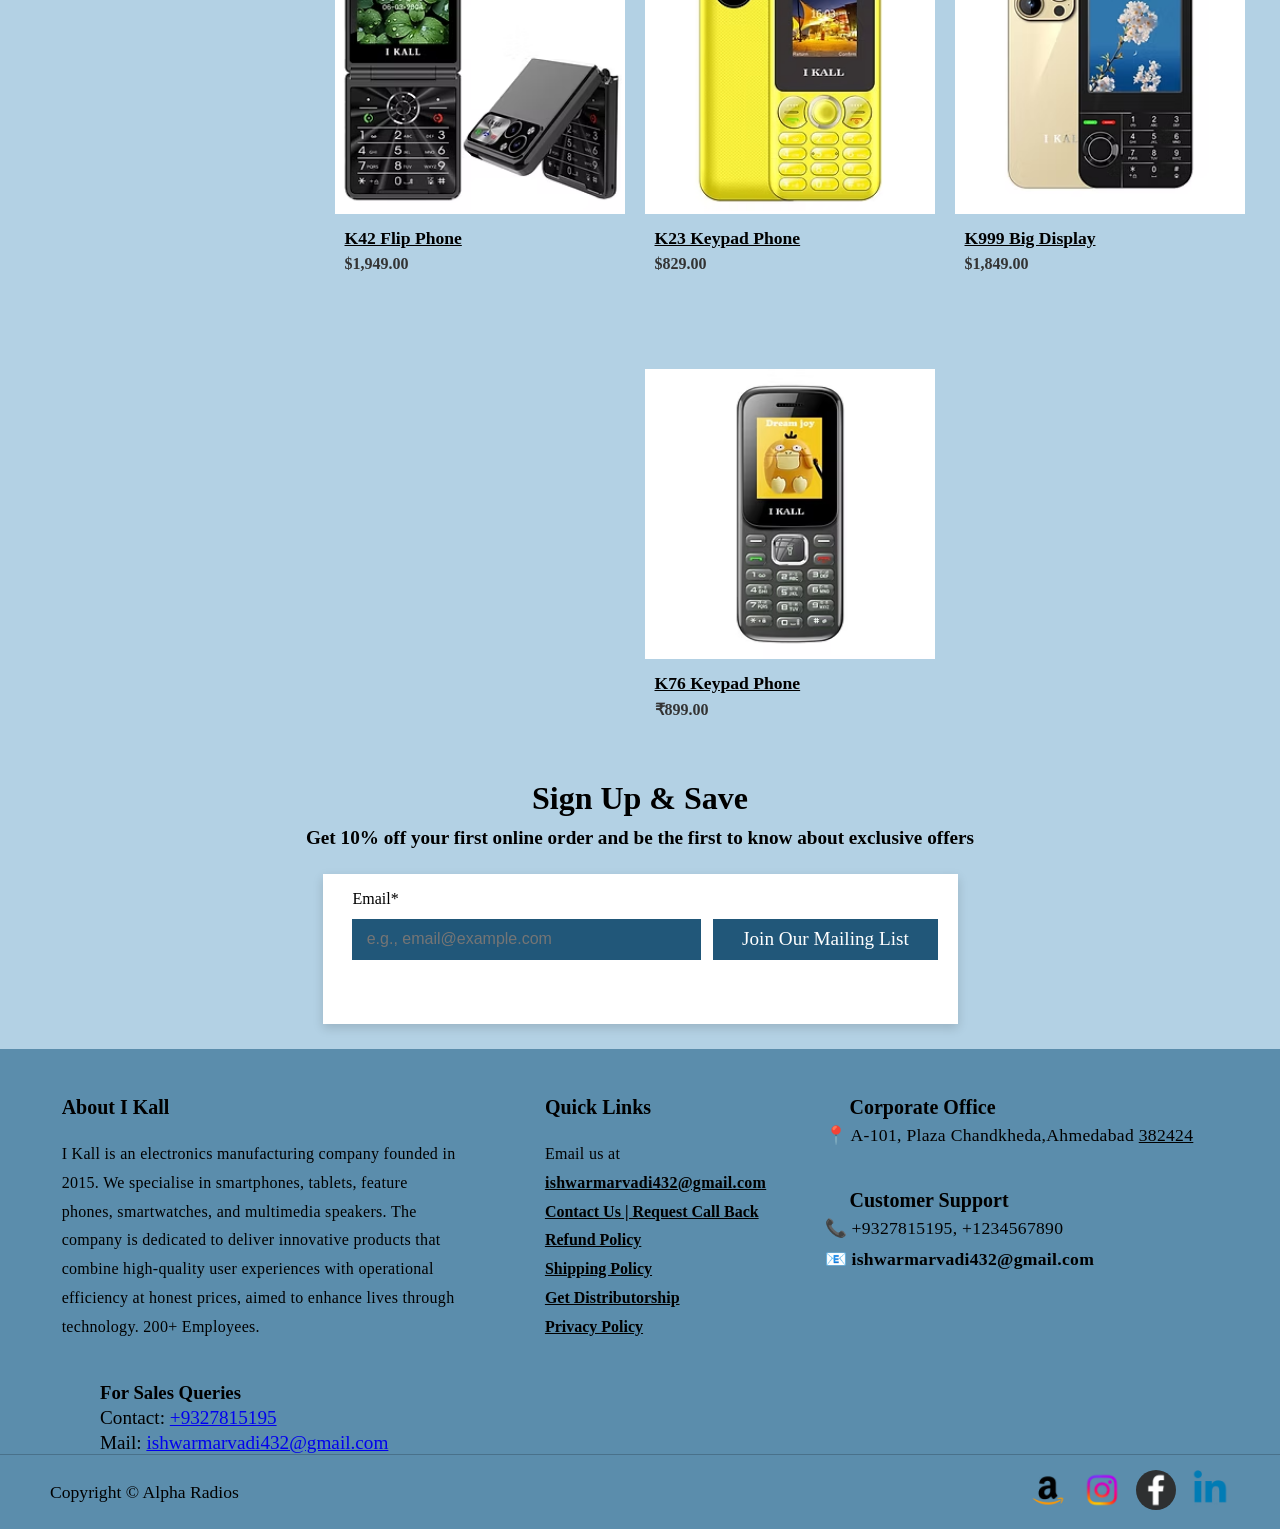
<file: products.html>
<!DOCTYPE html>
<html lang="en">
  <head>
    <meta charset="UTF-8" />
    <meta name="viewport" content="width=device-width, initial-scale=1.0" />
    <title>PRODUCTS Page</title>
    <link rel="stylesheet" href="products.css" />
    <link
      rel="stylesheet"
      href="https://cdnjs.cloudflare.com/ajax/libs/font-awesome/6.5.0/css/all.min.css"
    />
  </head>

  <body>
    <div class="navbar">
      <div class="nav-logo">
        <img src="images/nav-logo.png" alt="" />
      </div>

      <div class="nav">
        <ul>
          <li>
            <a
              class="nav-li-first"
              href="index.html"
              style="color: #3182b5; font-weight: 700"
              >HOME</a
            >
          </li>
          <li><a href="product.html">PRODUCTS</a></li>
          <li><a href="about.html">ABOUT US</a></li>
          <li><a href="support.html">SUPPORT</a></li>
          <li><a href="search.html">SEARCH</a></li>
        </ul>
      </div>

      <a
        class="nav-cart"
        href="cart.html"
        style="list-style: none; text-decoration: none; cursor: pointer"
      >
        <i
          class="fa-solid fa-cart-shopping"
          style="color: black; font-size: 22px"
        ></i>
      </a>
    </div>

    <div class="heading">
      <h1>CATEGORIES</h1>
    </div>

    <div class="category">
      <div class="items">
        <div class="old-phone">
          <a href="search.html"><img src="images/item-1.avif" alt="" /></a>
          <p>Feature Phones</p>
        </div>

        <div class="old-phone">
          <a href="search.html"><img src="images/item-2.avif" alt="" /></a>
          <p>Tablets</p>
        </div>

        <div class="old-phone">
          <a href="search.html"><img src="images/item-3.avif" alt="" /></a>
          <p>Home Theater</p>
        </div>

        <div class="old-phone">
          <a href="search.html"><img src="images/item-4.avif" alt="" /></a>
          <p>Smart Phones</p>
        </div>

        <div class="old-phone">
          <a href="search.html"><img src="images/itme-5.avif" alt="" /></a>
          <p>Power Banks</p>
        </div>

        <div class="old-phone">
          <a href="search.html"><img src="images/item-6.avif" alt="" /></a>
          <p>Smart Watches</p>
        </div>
      </div>
    </div>

    <div class="head">
      <div class="h1">
        <p style="position: relative; left: 30px">Filter by</p>
      </div>

      <div class="search-box">
        <i class="fa fa-search"></i>
        <input type="text" placeholder="Search..." />
      </div>

      <div class="f3">
        <select style="background-color: transparent; border: 1px solid black">
          <option>Sort by</option>
          <option>Newest</option>
          <option>Price (low to high)</option>
          <option>Price (high to low)</option>
        </select>
      </div>
    </div>

    <div class="category" style="background-color: #b3d1e4; display: flex">
      <div class="first">
        <b style="font-size: 1.45rem">Category</b>
        <div class="f" style="display: flex; margin-top: 20px">
          <a style="margin-left: 7px; letter-spacing: -0.5px"> Power Banks </a>
        </div>

        <div class="f" style="display: flex">
          <a style="margin-left: 7px; letter-spacing: -0.5px">
            Smart Watches
          </a>
        </div>

        <div class="f" style="display: flex">
          <a style="margin-left: 7px; letter-spacing: -0.5px">
            Feature Phones
          </a>
        </div>

        <div class="f" style="display: flex">
          <a style="margin-left: 7px; letter-spacing: -0.5px"> Home Theatre </a>
        </div>

        <div class="f" style="display: flex">
          <a style="margin-left: 7px; letter-spacing: -0.5px"> Tablets </a>
        </div>

        <div class="f" style="display: flex">
          <a style="margin-left: 7px; letter-spacing: -0.5px"> SmartPhones </a>
        </div>

        <div class="price-filter">
          <h4>Price</h4>
          <div class="slider-container">
            <input type="range" />
          </div>
          <div class="price-values">
            <span id="minValue">₹649.00</span>
          </div>
        </div>
      </div>

      <div class="second">
        <div class="box1">
          <div class="box">
            <a href="K444.html">
              <img src="images-2/p1.avif" alt="K444 Keypad PHONE" />
            </a>
            <h2>K444 Keypad PHONE</h2>
            <p>$999.00</p>
          </div>

          <div class="box">
            <a href="ik202.html">
              <img src="images-2/p2.avif" alt="" />
            </a>
            <h2>IK202</h2>
            <p>$1,750.00</p>
          </div>

          <div class="box">
            <a href="n-16.html"> <img src="images-2/p3.avif" alt="" /></a>
            <h2>IKALL N16 Tablet</h2>
            <p>$5,700.00</p>
          </div>

          <div class="box">
            <a href="product1.html" target="_blank">
              <img src="images-2/p4.avif" alt="K444 Keypad PHONE" />
            </a>
            <h2>N11 (2+16)-7 Wifi Tablet</h2>
            <p>$3,496.00</p>
          </div>
        </div>

        <div class="box1" style="margin-top: 20px">
          <div class="box">
            <a href="product1.html" target="_blank">
              <img src="images-2/p4.avif" alt="K444 Keypad PHONE" />
            </a>
            <h2>N11 (2+16)-7 Wifi Tablet</h2>
            <p>$3,496.00</p>
          </div>

          <div class="box">
            <img src="images-2/p5.avif" alt="" />
            <h2>IKALL Z20</h2>
            <p>$6,499.00</p>
          </div>

          <div class="box">
            <img src="images-2/p6.avif" alt="" />
            <h2>IKALL I9 keypad phone</h2>
            <p>$1,699.00</p>
          </div>

          <div class="box">
            <a href="product1.html" target="_blank">
              <img src="images-2/p13.avif" alt="K444 Keypad PHONE" />
            </a>
            <h2>K76 Keypad Phone</h2>
            <p>₹899.00</p>
          </div>
        </div>

        <div class="box1" style="margin-top: 20px">
          <div class="box">
            <a href="product1.html" target="_blank">
              <img src="images-2/p13.avif" alt="K444 Keypad PHONE" />
            </a>
            <h2>K76 Keypad Phone</h2>
            <p>₹899.00</p>
          </div>

          <div class="box">
            <img src="images-2/p14.avif" alt="" />
            <h2>I8 Keypad Phone - 2.4"</h2>
            <p>₹1,599.00</p>
          </div>

          <div class="box">
            <img src="images-2/p15.avif" alt="" />
            <h2>K52</h2>
            <p>$829.00</p>
          </div>

          <div class="box">
            <a href="product1.html" target="_blank">
              <img src="images-2/p16.avif" alt="K444 Keypad PHONE" />
            </a>
            <h2>K42 Flip Phone</h2>
            <p>$1,949.00</p>
          </div>
        </div>

        <div class="box1" style="margin-top: 20px">
          <div class="box">
            <a href="product1.html" target="_blank">
              <img src="images-2/p16.avif" alt="K444 Keypad PHONE" />
            </a>
            <h2>K42 Flip Phone</h2>
            <p>$1,949.00</p>
          </div>

          <div class="box">
            <img src="images-2/p17.avif" alt="" />
            <h2>K23 Keypad Phone</h2>
            <p>$829.00</p>
          </div>

          <div class="box">
            <img src="images-2/p18.avif" alt="" />
            <h2>K999 Big Display</h2>
            <p>$1,849.00</p>
          </div>

          <div class="box">
            <a href="product1.html" target="_blank">
              <img src="images-2/p13.avif" alt="K444 Keypad PHONE" />
            </a>
            <h2>K76 Keypad Phone</h2>
            <p>₹899.00</p>
          </div>
        </div>
      </div>
    </div>

    <div class="sign">
      <div class="sign1">
        <h1>Sign Up & Save</h1>
        <p>
          Get 10% off your first online order and be the first to know about
          exclusive offers
        </p>
      </div>
    </div>

    <div class="ikallform">
      <div class="iform">
        <span>Email*</span>
        <input type="email" placeholder="e.g., email@example.com" />
        <button>Join Our Mailing List</button>
      </div>
    </div>

    <footer class="footer">
      <div class="f1">
        <h3>About I Kall</h3>
        <p>
          I Kall is an electronics manufacturing company founded in 2015. We
          specialise in smartphones, tablets, feature phones, smartwatches, and
          multimedia speakers. The company is dedicated to deliver innovative
          products that combine high-quality user experiences with operational
          efficiency at honest prices, aimed to enhance lives through
          technology. 200+ Employees.
        </p>
      </div>

      <div class="f2">
        <h3>Quick Links</h3>
        <p>
          Email us at<br />
          <a
            href="mailto:helpdeskcustomercare09@gmail.com"
            style="text-decoration: underline"
            >ishwarmarvadi432@gmail.com</a
          >
        </p>
        <a href="#" style="text-decoration: underline"
          >Contact Us | Request Call Back</a
        ><br />
        <a href="#" style="text-decoration: underline">Refund Policy</a><br />
        <a href="#" style="text-decoration: underline">Shipping Policy</a><br />
        <a href="#" style="text-decoration: underline">Get Distributorship</a
        ><br />
        <a href="#" style="text-decoration: underline">Privacy Policy</a><br />
      </div>

      <div class="ff3">
        <h3>Corporate Office</h3>
        <p style="position: relative; top: -20px; right: 25px">
          📍 A-101, Plaza Chandkheda,Ahmedabad
          <span style="text-decoration: underline">382424</span>
        </p>

        <h3 style="margin-top: 10px">Customer Support</h3>
        <p style="position: relative; top: -20px; right: 25px">
          📞 +9327815195, +1234567890
        </p>
        <p style="position: relative; top: -20px; right: 25px">
          📧
          <a href="mailto:helpdeskcustomercare09@gmail.com"
            >ishwarmarvadi432@gmail.com</a
          >
        </p>
      </div>
    </footer>
    
    <div class="f4">
      <h3 style="margin-left: 100px">For Sales Queries</h3>
      <p style="margin-left: 100px; line-height: 1.5; font-size: 1.2rem">
        Contact:
        <a style="text-decoration: underline" href="tel:+918744066815"
          >+9327815195</a
        >
      </p>
      <p style="margin-left: 100px; font-size: 1.2rem">
        Mail:
        <a style="text-decoration: underline" href="mailto:gaurav@ikall.in"
          >ishwarmarvadi432@gmail.com</a
        >
      </p>
    </div>
    <div class="footer-bottom">
      <p style="font-size: 1.1rem">
        Copyright © Alpha Radios
      </p>
      <div class="footer-logos">
        <img
          src="images/smallama.avif"
          style="height: 40px; width: 40px"
          alt="amazon"
        />
        <img
          src="images/smallinsa.avif"
          style="height: 40px; width: 40px"
          alt="instagram"
        />
        <img
          src="images/smallfb.avif"
          style="
            height: 40px;
            width: 40px;
            background-color: #2e3031;
            border-radius: 100%;
          "
          alt="facebook"
        />
        <img
          src="images/smalllink.avif"
          style="height: 40px; width: 40px"
          alt="linkedin"
        />
      </div>
    </div>
  </body>
</html>
</file>
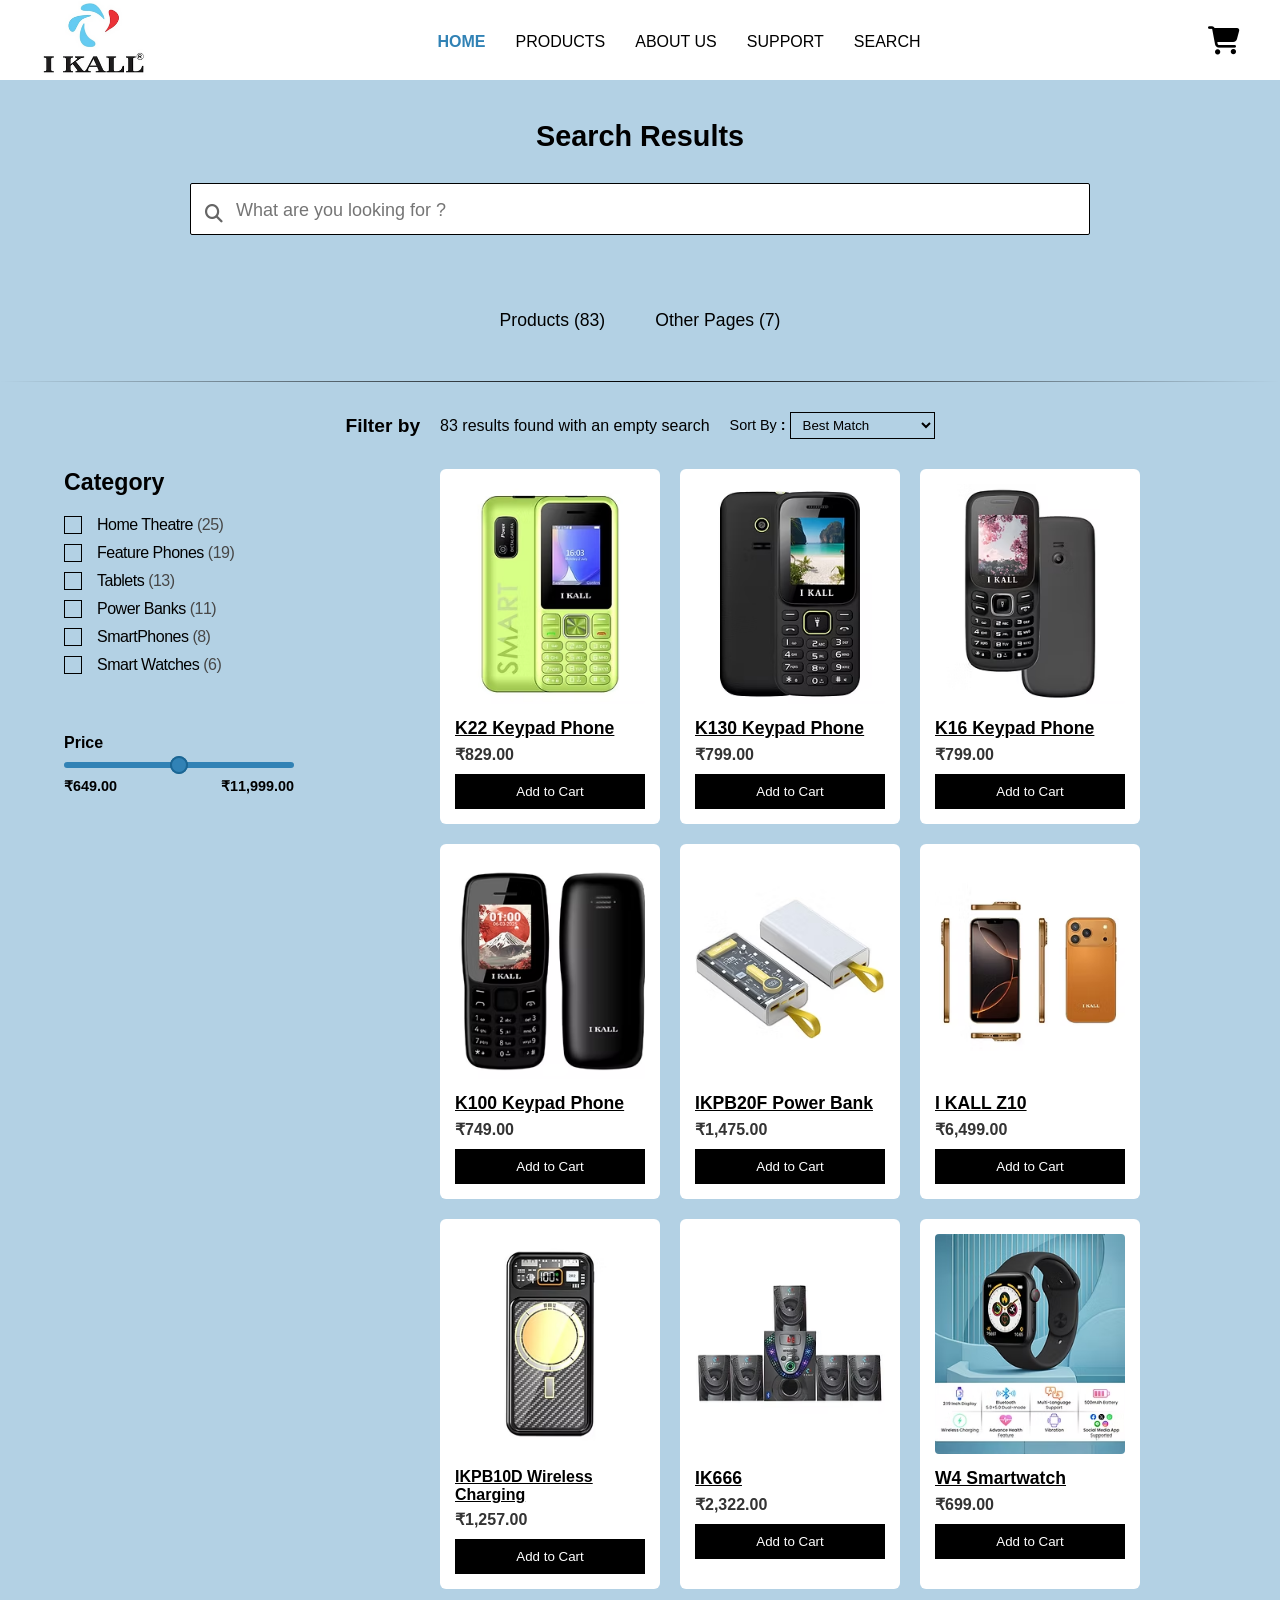
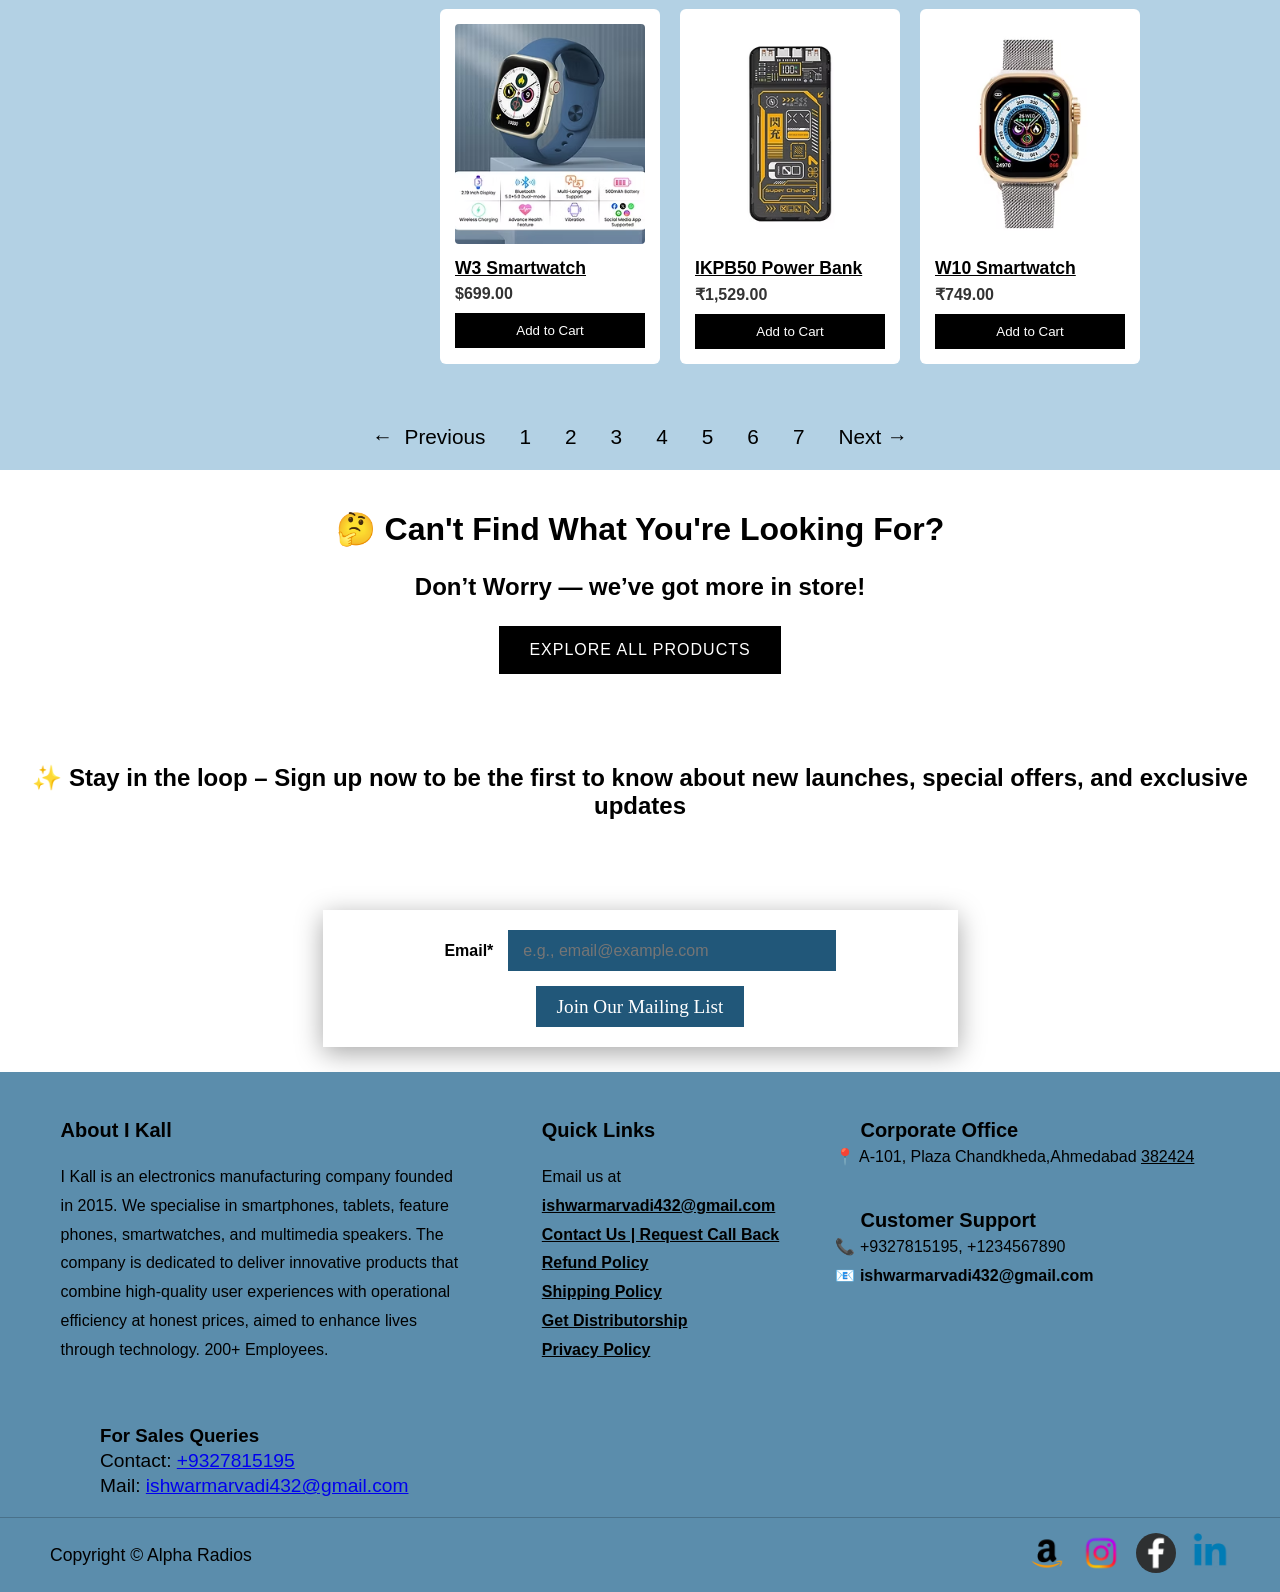
<file: search-2.html>
<!DOCTYPE html>
<html lang="en">
  <head>
    <meta charset="UTF-8" />
    <meta name="viewport" content="width=device-width, initial-scale=1.0" />
    <title>Search-Page-2</title>
    <link rel="stylesheet" href="search-2.css" />
    <link
      rel="stylesheet"
      href="https://cdnjs.cloudflare.com/ajax/libs/font-awesome/6.5.0/css/all.min.css"
    />
  </head>
  <body>
    <div class="navbar">
      <div class="nav-logo">
        <img src="images/nav-logo.png" alt="" />
      </div>

      <div class="nav">
        <ul>
          <li>
            <a
              class="nav-li-first"
              href="index.html"
              style="color: #3182b5; font-weight: 700"
              >HOME</a
            >
          </li>
          <li><a href="products.html">PRODUCTS</a></li>
          <li><a href="about.html">ABOUT US</a></li>
          <li><a href="support.html">SUPPORT</a></li>
          <li><a href="search.html">SEARCH</a></li>
        </ul>
      </div>

      <a class="nav-cart" href="cart.html" style="list-style: none; text-decoration: none; cursor: pointer;">
        <i class="fa-solid fa-cart-shopping"></i>
      </a>
    </div>

    <div class="heading">
      <h2>Search Results</h2>
    </div>

    <div class="search-box">
      <i class="fa fa-search"></i>
      <input type="text" placeholder="What are you looking for ?" />
    </div>

    <div class="atag">
      <a href="search.html">Products (83)</a>
      <a href="other-pages.html">Other Pages (7)</a>
    </div>
    <hr />

    <div class="filter">
      <div class="f1">
        <p>Filter by</p>
      </div>

      <div class="f2"><p>83 results found with an empty search</p></div>

      <div class="f3">
        Sort By<span style="font-weight: bold"> : </span
        ><select style="background-color: transparent; border: 1px solid black">
          <option>Best Match</option>
          <option>Price (low to high)</option>
          <option>Price (high to low)</option>
        </select>
      </div>
    </div>

    <div class="category" style="background-color: #b3d1e4; display: flex">
      <div class="first">
        <b style="font-size: 1.45rem">Category</b>
        <div class="f" style="display: flex; margin-top: 20px">
          <input type="checkbox" />
          <p style="margin-left: 7px; letter-spacing: -0.5px">
            Home Theatre <span style="color: rgb(71, 71, 71)">(25)</span>
          </p>
        </div>

        <div class="f" style="display: flex">
          <input type="checkbox" />
          <p style="margin-left: 7px; letter-spacing: -0.5px">
            Feature Phones <span style="color: rgb(71, 71, 71)">(19)</span>
          </p>
        </div>

        <div class="f" style="display: flex">
          <input type="checkbox" />
          <p style="margin-left: 7px; letter-spacing: -0.5px">
            Tablets <span style="color: rgb(71, 71, 71)">(13)</span>
          </p>
        </div>

        <div class="f" style="display: flex">
          <input type="checkbox" />
          <p style="margin-left: 7px; letter-spacing: -0.5px">
            Power Banks <span style="color: rgb(71, 71, 71)">(11)</span>
          </p>
        </div>

        <div class="f" style="display: flex">
          <input type="checkbox" />
          <p style="margin-left: 7px; letter-spacing: -0.5px">
            SmartPhones <span style="color: rgb(71, 71, 71)">(8)</span>
          </p>
        </div>

        <div class="f" style="display: flex">
          <input type="checkbox" />
          <p style="margin-left: 7px; letter-spacing: -0.5px">
            Smart Watches <span style="color: rgb(71, 71, 71)">(6)</span>
          </p>
        </div>

        <div class="price-filter">
          <h4>Price</h4>
          <div class="slider-container">
            <input type="range" />
            <input type="range" />
          </div>
          <div class="price-values">
            <span id="minValue">₹649.00</span>
            <span id="maxValue">₹11,999.00</span>
          </div>
        </div>
      </div>

      <div class="second">
        <div class="box1">
          <div class="box">
            <a href="phone.html">
              <img src="images-2/i1.avif" alt="K444 Keypad PHONE" />
            </a>
            <h2>K22 Keypad Phone</h2>
            <p>₹829.00</p>
            <button>Add to Cart</button>
          </div>

          <div class="box">
            <a href="ik202.html">
            <img src="images-2/i2.avif" alt="" />
          </a>
            <h2>K130 Keypad Phone</h2>
            <p>₹799.00</p>
            <button>Add to Cart</button>
          </div>

          <div class="box">
            <a href="n-16.html"> <img src="images-2/i3.avif" alt="" /></a>
            <h2>K16 Keypad Phone</h2>
            <p>₹799.00</p>
            <button>Add to Cart</button>
          </div>
        </div>

        <div class="box1" style="margin-top: 20px">
          <div class="box">
            <a href="product1.html" target="_blank">
              <img src="images-2/i4.avif" alt="K444 Keypad PHONE" />
            </a>
            <h2>K100 Keypad Phone</h2>
            <p>₹749.00</p>
            <button>Add to Cart</button>
          </div>

          <div class="box">
            <img src="images-2/i5.avif" alt="" />
            <h2>IKPB20F Power Bank</h2>
            <p>₹1,475.00</p>
            <button>Add to Cart</button>
          </div>

          <div class="box">
            <img src="images-2/i6.avif" alt="" />
            <h2>I KALL Z10</h2>
            <p>₹6,499.00</p>
            <button>Add to Cart</button>
          </div>
        </div>

        <div class="box1" style="margin-top: 20px">
          <div class="box">
            <a href="product1.html" target="_blank">
              <img src="images-2/i7.avif" alt="K444 Keypad PHONE" />
            </a>
            <h2 style="font-size: 1rem;">IKPB10D Wireless Charging</h2>
            <p>₹1,257.00</p>
            <button>Add to Cart</button>
          </div>

          <div class="box">
            <img src="images-2/i8.avif" alt="" />
            <h2>IK666</h2>
            <p>₹2,322.00</p>
            <button>Add to Cart</button>
          </div>

          <div class="box">
            <img src="images-2/i9.avif" alt="" />
            <h2>W4 Smartwatch</h2>
            <p>₹699.00</p>
            <button>Add to Cart</button>
          </div>
        </div>

        <div class="box1" style="margin-top: 20px">
          <div class="box">
            <a href="product1.html" target="_blank">
              <img src="images-2/i10.avif" alt="K444 Keypad PHONE" />
            </a>
            <h2>W3 Smartwatch</h2>
            <p>$699.00</p>
            <button>Add to Cart</button>
          </div>

          <div class="box">
            <img src="images-2/i11.avif" alt="" />
            <h2>IKPB50 Power Bank</h2>
            <p>₹1,529.00</p>
            <button>Add to Cart</button>
          </div>

          <div class="box">
            <img src="images-2/i12'.avif" alt="" />
            <h2>W10 Smartwatch</h2>
            <p>₹749.00</p>
            <button>Add to Cart</button>
          </div>
        </div>
      </div>
    </div>

    <div class="pages">
      <div class="pa">
        <a href="">&larr;&nbsp;&nbsp;Previous</a>
        <a href="search.html">1</a>
        <a href="">2</a>
        <a href="">3</a>
        <a href="">4</a>
        <a href="">5</a>
        <a href="">6</a>
        <a href="">7</a>
        <a href="">Next&nbsp;&rarr;</a>
      </div>
    </div>

    <div class="look">
      <h1>🤔 Can't Find What You're Looking For?</h1>
      <h2>Don’t Worry — we’ve got more in store!</h2>
      <button>EXPLORE ALL PRODUCTS</button>

      <h2 style="margin-top: 90px">
        ✨ Stay in the loop – Sign up now to be the first to know about new
        launches, special offers, and exclusive updates
      </h2>
    </div>

     <div class="ikallform">
      <div class="iform">
        <span>Email*</span>
        <input type="email" placeholder="e.g., email@example.com" />
        <button>Join Our Mailing List</button>
      </div>
    </div>


      <footer class="footer">
    <div class="f1">
      <h3>About I Kall</h3>
      <p>I Kall is an electronics manufacturing company founded in 2015. 
        We specialise in smartphones, tablets, feature phones, smartwatches, 
        and multimedia speakers. The company is dedicated to deliver 
        innovative products that combine high-quality user experiences with 
        operational efficiency at honest prices, aimed to enhance lives 
        through technology. 200+ Employees.</p>
    </div>

    <div class="f2">
      <h3>Quick Links</h3>
      <p>Email us at<br>
        <a href="mailto:helpdeskcustomercare09@gmail.com" style="text-decoration: underline;">ishwarmarvadi432@gmail.com</a>
      </p>
      <a href="#" style="text-decoration: underline;">Contact Us | Request Call Back</a><br>
      <a href="#" style="text-decoration: underline;">Refund Policy</a><br>
      <a href="#" style="text-decoration: underline;">Shipping Policy</a><br>
      <a href="#" style="text-decoration: underline;">Get Distributorship</a><br>
      <a href="#" style="text-decoration: underline;">Privacy Policy</a><br>
    </div>

    <div class="f3">
      <h3>Corporate Office</h3>
      <p style="position: relative; top: -20px; right: 25px;">📍 A-101, Plaza Chandkheda,Ahmedabad <span style="text-decoration: underline;">382424</span></p>

      <h3 style="margin-top: 10px;">Customer Support</h3>
      <p  style="position: relative; top: -20px; right: 25px;">📞 +9327815195, +1234567890</p>
      <p  style="position: relative; top: -20px; right: 25px;">📧 <a href="mailto:helpdeskcustomercare09@gmail.com">ishwarmarvadi432@gmail.com</a></p>
    </div>

   
  </footer>
 <div class="f4">
      <h3 style="margin-left: 100px;">For Sales Queries</h3>
      <p style="margin-left: 100px; line-height: 1.5; font-size: 1.2rem;">Contact: <a style="text-decoration: underline;" href="tel:+918744066815">+9327815195</a></p>
      <p style="margin-left: 100px; font-size: 1.2rem;">Mail: <a  style="text-decoration: underline;" href="mailto:gaurav@ikall.in">ishwarmarvadi432@gmail.com</a></p>
    </div>
  <div class="footer-bottom">
    <p style="font-size: 1.1rem;">Copyright © Alpha Radios</p>
    <div class="footer-logos">
      <img src="images/smallama.avif" style="height: 40px; width: 40px;" alt="amazon">
      <img src="images/smallinsa.avif" style="height: 40px; width: 40px;" alt="instagram">
      <img src="images/smallfb.avif" style="height: 40px; width: 40px; background-color: #2e3031; border-radius: 100%;" alt="facebook">
      <img src="images/smalllink.avif" style="height: 40px; width: 40px;" alt="linkedin">
    </div>
  </div>
  </body>
</html>
</file>
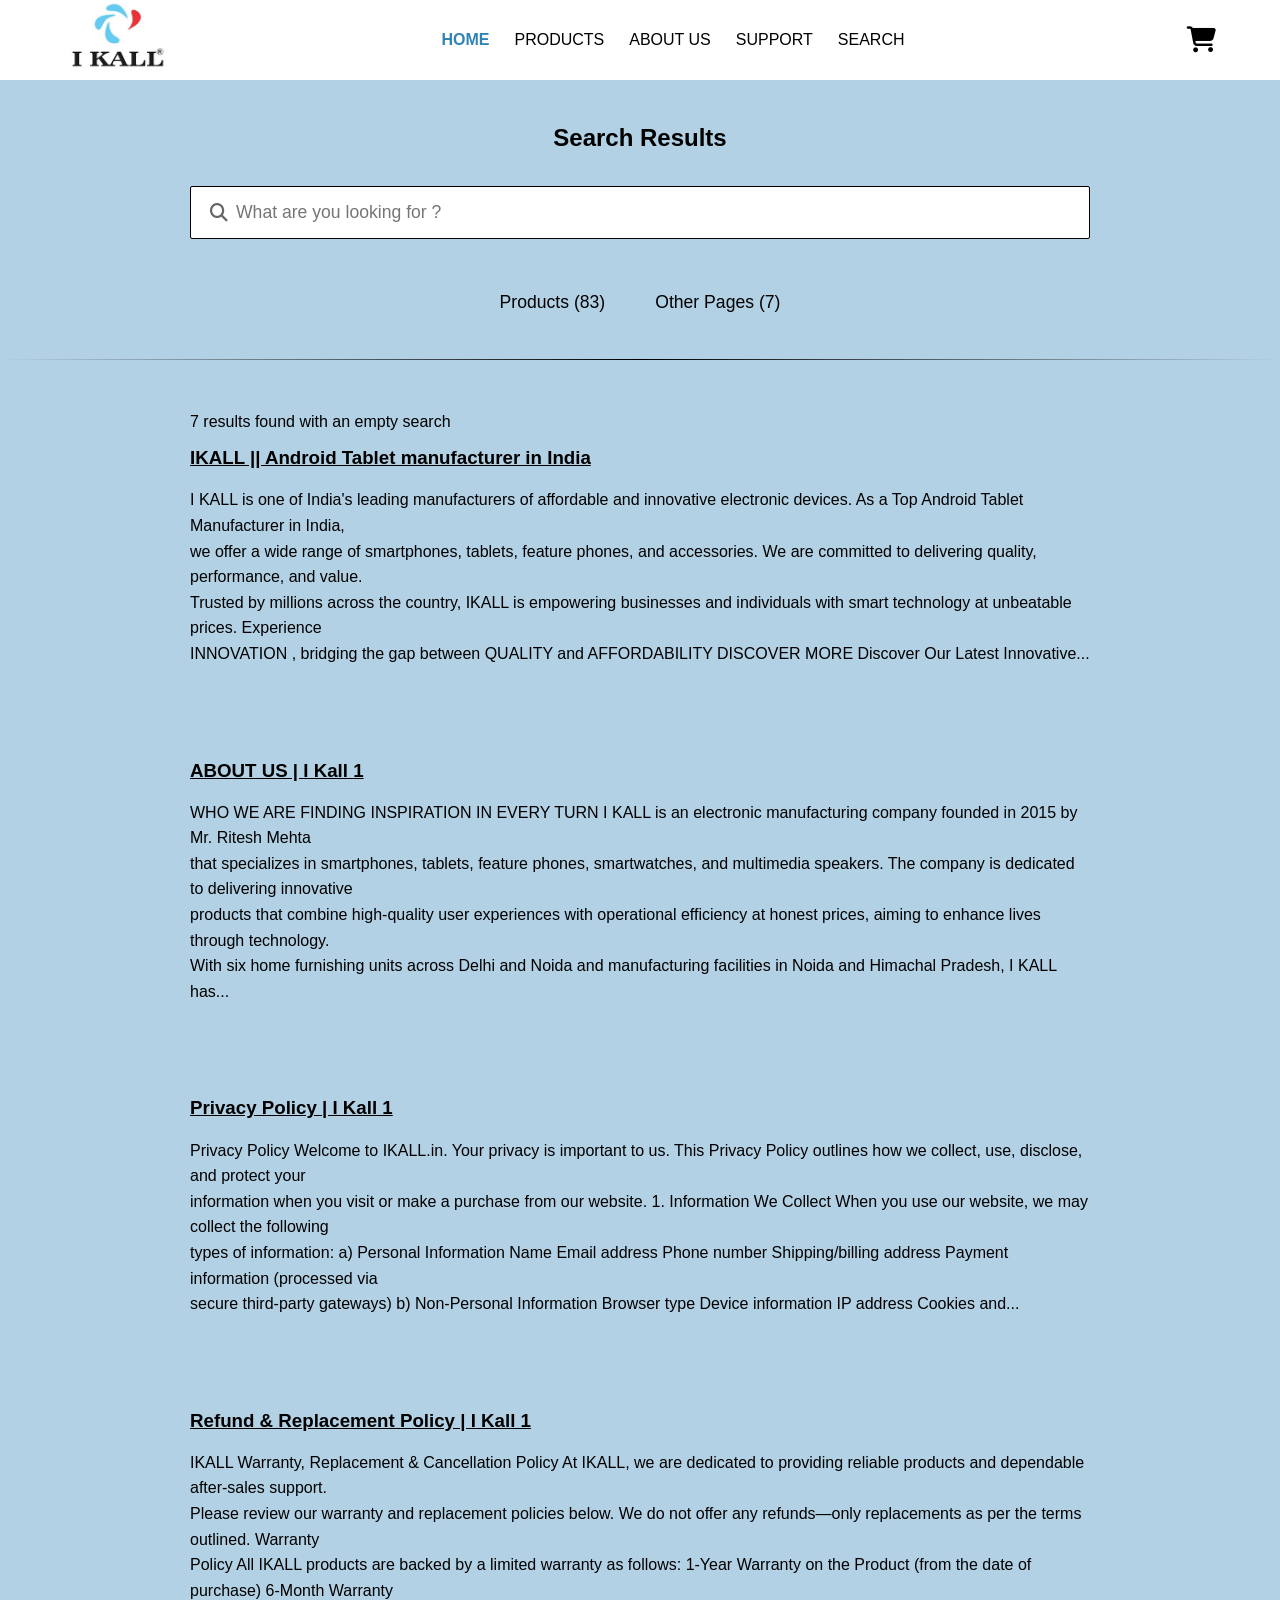
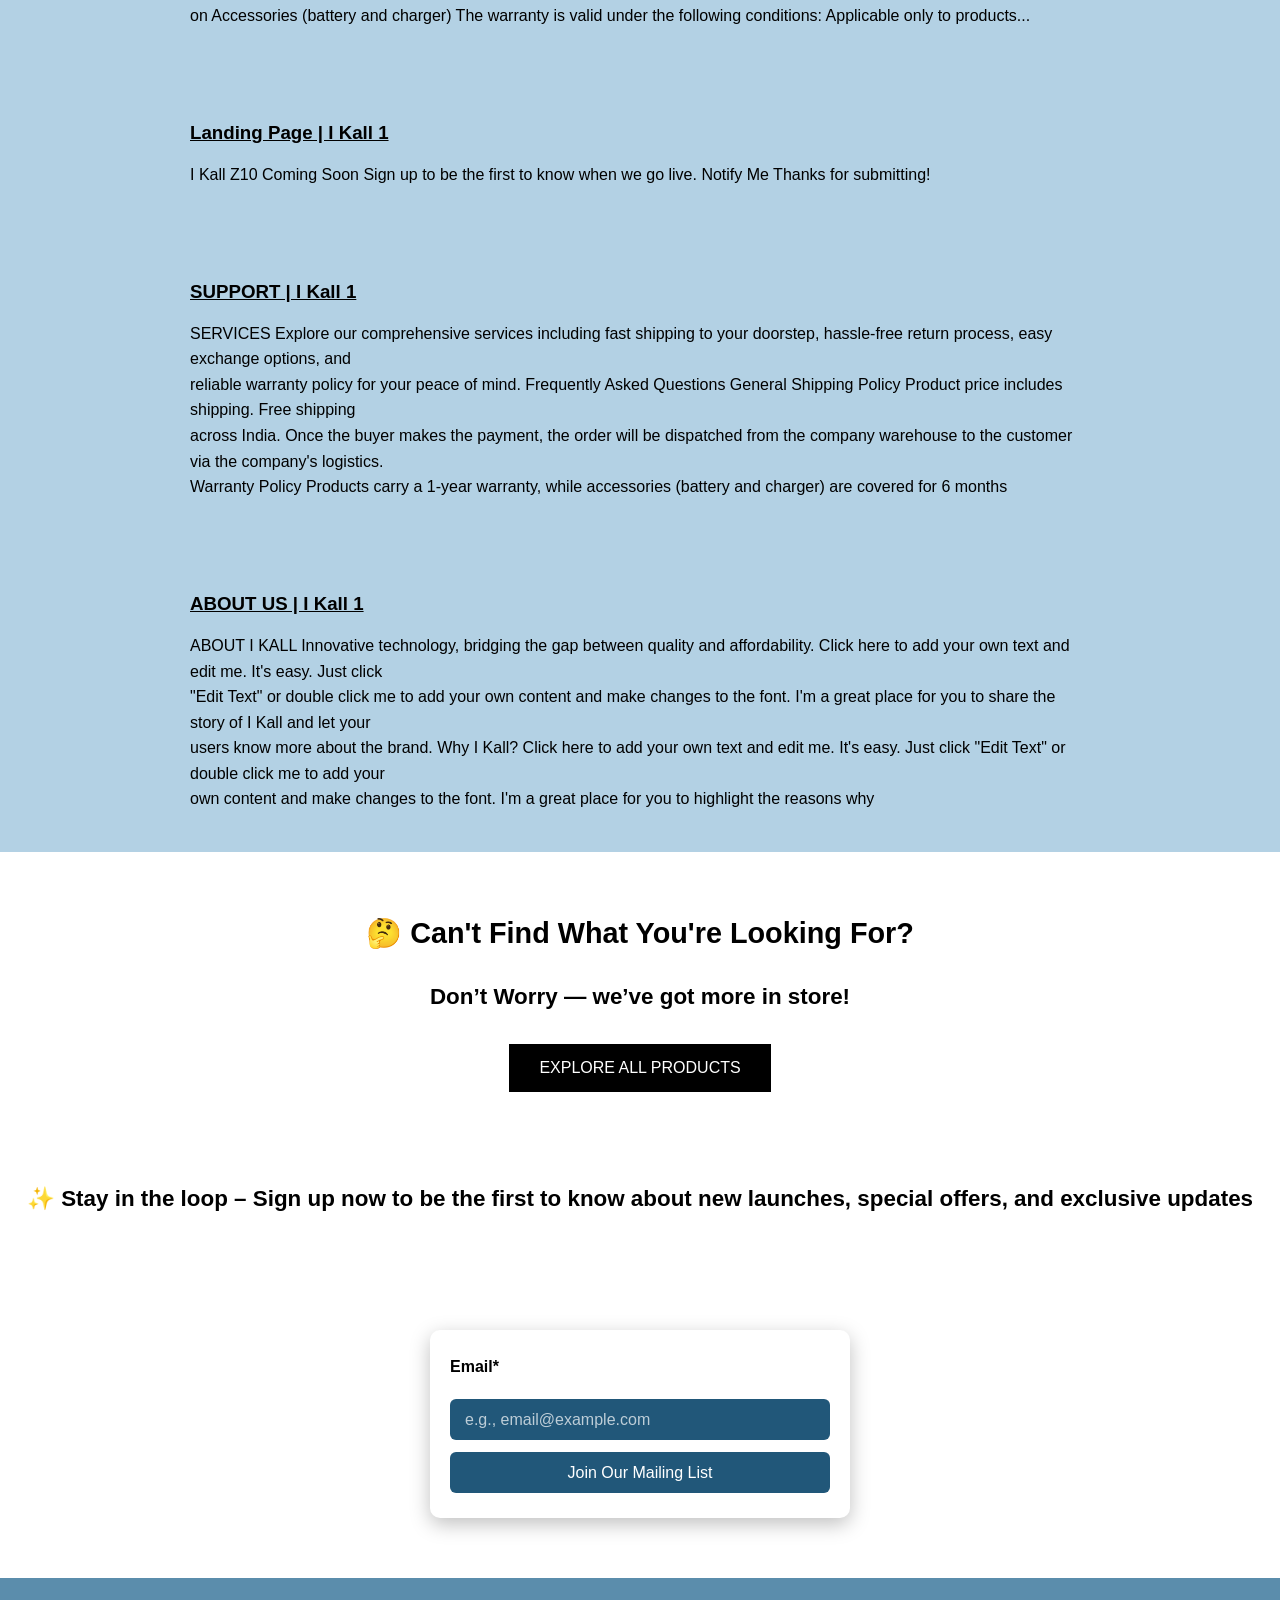
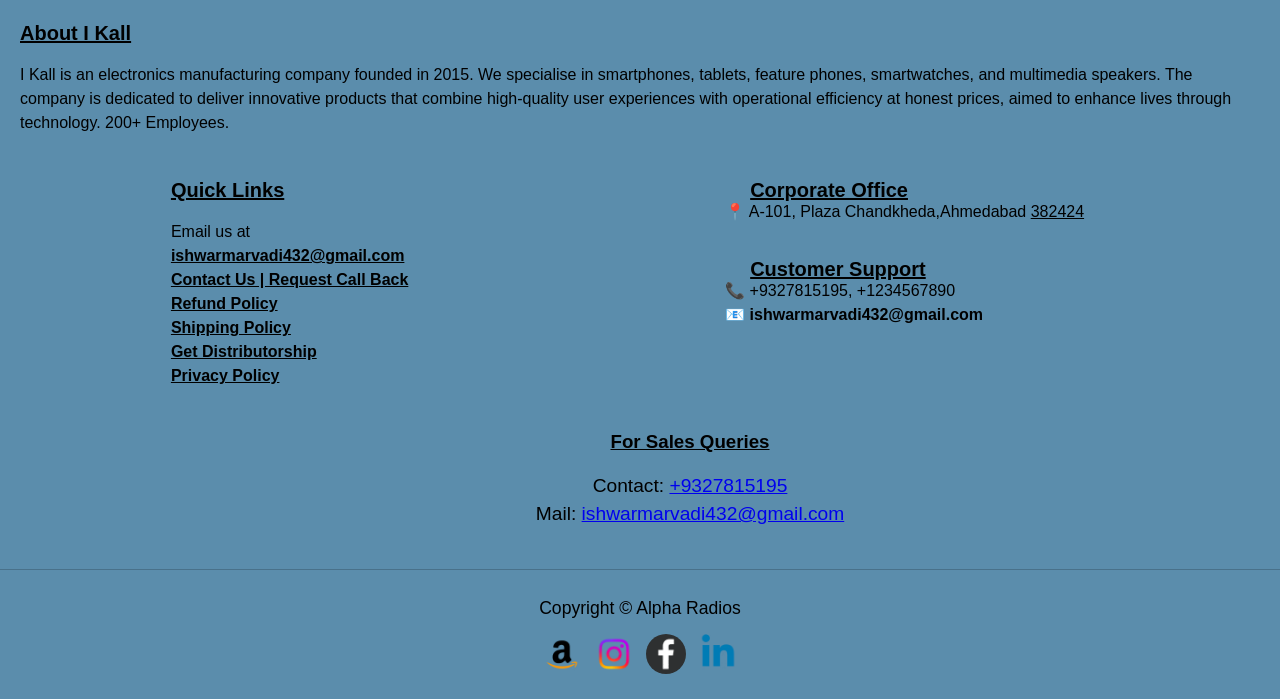
<file: search-othe.html>
<!DOCTYPE html>
<html lang="en">
  <head>
    <meta charset="UTF-8" />
    <meta name="viewport" content="width=device-width, initial-scale=1.0" />
    <title>Search-Page</title>
    <link rel="stylesheet" href="search-other.css" />
    <link
      rel="stylesheet"
      href="https://cdnjs.cloudflare.com/ajax/libs/font-awesome/6.5.0/css/all.min.css"
    />
  </head>
  <body>
    <div class="navbar">
      <div class="nav-logo">
        <img src="images/nav-logo.png" alt="" />
      </div>

      <div class="nav">
        <ul>
          <li>
            <a
              class="nav-li-first"
              href="index.html"
              style="color: #3182b5; font-weight: 700"
              >HOME</a
            >
          </li>
          <li><a href="products.html">PRODUCTS</a></li>
          <li><a href="about.html">ABOUT US</a></li>
          <li><a href="support.html">SUPPORT</a></li>
          <li><a href="search.html">SEARCH</a></li>
        </ul>
      </div>

   <a class="nav-cart" href="cart.html" style="list-style: none; text-decoration: none; cursor: pointer;">
        <i class="fa-solid fa-cart-shopping"></i>
      </a>
    </div>

    <div class="heading">
      <h2>Search Results</h2>
    </div>

    <div class="search-box">
      <i class="fa fa-search"></i>
      <input type="text" placeholder="What are you looking for ?" />
    </div>

    <div class="atag">
      <a href="search.html">Products (83)</a>
      <a href="other-pages.html">Other Pages (7)</a>
    </div>
    <hr />

    <div class="fp" style="background-color: #b3d1e4;">
        <div class="headings">
             <p class="para">7 results found with an empty search</p>
        <h3 style="text-decoration: underline;">IKALL || Android Tablet manufacturer in India</h3>
        <p class="para1">I KALL is one of India's leading manufacturers of affordable and innovative electronic devices. As a Top Android Tablet Manufacturer in India,<br> we offer a wide range of smartphones, tablets, feature phones, and accessories. We are committed to delivering quality, performance, and value. <br>Trusted by millions across the country, IKALL is empowering businesses and individuals with smart technology at unbeatable prices. Experience <br>INNOVATION , bridging the gap between QUALITY and AFFORDABILITY DISCOVER MORE Discover Our Latest Innovative...</p>
        </div>
    </div>
    
<div class="sp" style="  background-color: #b3d1e4;
">
 <div class="headings2">
        <h3 style="text-decoration: underline;">ABOUT US | I Kall 1</h3>
        <p class="para1">WHO WE ARE FINDING INSPIRATION IN EVERY TURN I KALL is an electronic manufacturing company founded in 2015 by Mr. Ritesh Mehta <br>that specializes in smartphones, tablets, feature phones, smartwatches, and multimedia speakers. The company is dedicated to delivering innovative <br> products that combine high-quality user experiences with operational efficiency at honest prices, aiming to enhance lives through technology.<br> With six home furnishing units across Delhi and Noida and manufacturing facilities in Noida and Himachal Pradesh, I KALL has...</p>
        </div>
</div>

<div class="tp" style="  background-color: #b3d1e4;
">
 <div class="headings3">
        <h3 style="text-decoration: underline;">Privacy Policy | I Kall 1</h3>
        <p class="para1">Privacy Policy Welcome to IKALL.in. Your privacy is important to us. This Privacy Policy outlines how we collect, use, disclose, and protect your <br>information when you visit or make a purchase from our website. 1. Information We Collect When you use our website, we may collect the following <br>types of information: a) Personal Information Name Email address Phone number Shipping/billing address Payment information (processed via <br>secure third-party gateways) b) Non-Personal Information Browser type Device information IP address Cookies and...</p>
        </div>
</div>

<div class="ffp" style="  background-color: #b3d1e4;
">
 <div class="headings4">
        <h3 style="text-decoration: underline;">Refund & Replacement Policy | I Kall 1</h3>
        <p class="para1">IKALL Warranty, Replacement & Cancellation Policy At IKALL, we are dedicated to providing reliable products and dependable after-sales support.<br> Please review our warranty and replacement policies below. We do not offer any refunds—only replacements as per the terms outlined. Warranty <br>Policy All IKALL products are backed by a limited warranty as follows: 1-Year Warranty on the Product (from the date of purchase) 6-Month Warranty <br>on Accessories (battery and charger) The warranty is valid under the following conditions: Applicable only to products...</p>
        </div>
</div>

<div class="ffpp" style="  background-color: #b3d1e4;
">
 <div class="headings5">
        <h3 style="text-decoration: underline;">Landing Page | I Kall 1</h3>
        <p class="para1">I Kall Z10 Coming Soon Sign up to be the first to know when we go live. Notify Me Thanks for submitting!</p>
        </div>
</div>

<div class="sixp" style="  background-color: #b3d1e4;
">
 <div class="headings6">
        <h3 style="text-decoration: underline;">SUPPORT | I Kall 1</h3>
        <p class="para1">SERVICES Explore our comprehensive services including fast shipping to your doorstep, hassle-free return process, easy exchange options, and <br>reliable warranty policy for your peace of mind. Frequently Asked Questions General Shipping Policy Product price includes shipping. Free shipping<br> across India. Once the buyer makes the payment, the order will be dispatched from the company warehouse to the customer via the company's logistics.<br> Warranty Policy Products carry a 1-year warranty, while accessories (battery and charger) are covered for 6 months</p>
        </div>
</div>

<div class="sevenp" style="  background-color: #b3d1e4;
">
 <div class="headings7">
        <h3 style="text-decoration: underline;">ABOUT US | I Kall 1</h3>
        <p class="para1">ABOUT I KALL Innovative technology, bridging the gap between quality and affordability. Click here to add your own text and edit me. It's easy. Just click  <br>"Edit Text" or double click me to add your own content and make changes to the font. I'm a great place for you to share the story of I Kall and let your <br>users know more about the brand. Why I Kall? Click here to add your own text and edit me. It's easy. Just click "Edit Text" or double click me to add your <br>own content and make changes to the font. I'm a great place for you to highlight the reasons why</p>
        </div>
</div>


 <div class="look">
      <h1>🤔 Can't Find What You're Looking For?</h1>
      <h2>Don’t Worry — we’ve got more in store!</h2>
      <button>EXPLORE ALL PRODUCTS</button>

      <h2 style="margin-top: 90px">
        ✨ Stay in the loop – Sign up now to be the first to know about new
        launches, special offers, and exclusive updates
      </h2>
    </div>

     <div class="ikallform">
      <div class="iform">
        <span>Email*</span>
        <input type="email" placeholder="e.g., email@example.com" />
        <button>Join Our Mailing List</button>
      </div>
    </div>


      <footer class="footer">
    <div class="f1">
      <h3>About I Kall</h3>
      <p>I Kall is an electronics manufacturing company founded in 2015. 
        We specialise in smartphones, tablets, feature phones, smartwatches, 
        and multimedia speakers. The company is dedicated to deliver 
        innovative products that combine high-quality user experiences with 
        operational efficiency at honest prices, aimed to enhance lives 
        through technology. 200+ Employees.</p>
    </div>

    <div class="f2">
      <h3>Quick Links</h3>
      <p>Email us at<br>
        <a href="mailto:helpdeskcustomercare09@gmail.com" style="text-decoration: underline;">ishwarmarvadi432@gmail.com</a>
      </p>
      <a href="#" style="text-decoration: underline;">Contact Us | Request Call Back</a><br>
      <a href="#" style="text-decoration: underline;">Refund Policy</a><br>
      <a href="#" style="text-decoration: underline;">Shipping Policy</a><br>
      <a href="#" style="text-decoration: underline;">Get Distributorship</a><br>
      <a href="#" style="text-decoration: underline;">Privacy Policy</a><br>
    </div>

    <div class="f3">
      <h3>Corporate Office</h3>
      <p style="position: relative; top: -20px; right: 25px;">📍 A-101, Plaza Chandkheda,Ahmedabad <span style="text-decoration: underline;">382424</span></p>

      <h3 style="margin-top: 10px;">Customer Support</h3>
      <p  style="position: relative; top: -20px; right: 25px;">📞 +9327815195, +1234567890</p>
      <p  style="position: relative; top: -20px; right: 25px;">📧 <a href="mailto:helpdeskcustomercare09@gmail.com">ishwarmarvadi432@gmail.com</a></p>
    </div>

   
  </footer>
 <div class="f4">
      <h3 style="margin-left: 100px;">For Sales Queries</h3>
      <p style="margin-left: 100px; line-height: 1.5; font-size: 1.2rem;">Contact: <a style="text-decoration: underline;" href="tel:+918744066815">+9327815195</a></p>
      <p style="margin-left: 100px; font-size: 1.2rem;">Mail: <a  style="text-decoration: underline;" href="mailto:gaurav@ikall.in">ishwarmarvadi432@gmail.com</a></p>
    </div>
  <div class="footer-bottom">
    <p style="font-size: 1.1rem;">Copyright © Alpha Radios</p>
    <div class="footer-logos">
      <img src="images/smallama.avif" style="height: 40px; width: 40px;" alt="amazon">
      <img src="images/smallinsa.avif" style="height: 40px; width: 40px;" alt="instagram">
      <img src="images/smallfb.avif" style="height: 40px; width: 40px; background-color: #2e3031; border-radius: 100%;" alt="facebook">
      <img src="images/smalllink.avif" style="height: 40px; width: 40px;" alt="linkedin">
    </div>
  </div>

  </body>
  </html>
</file>
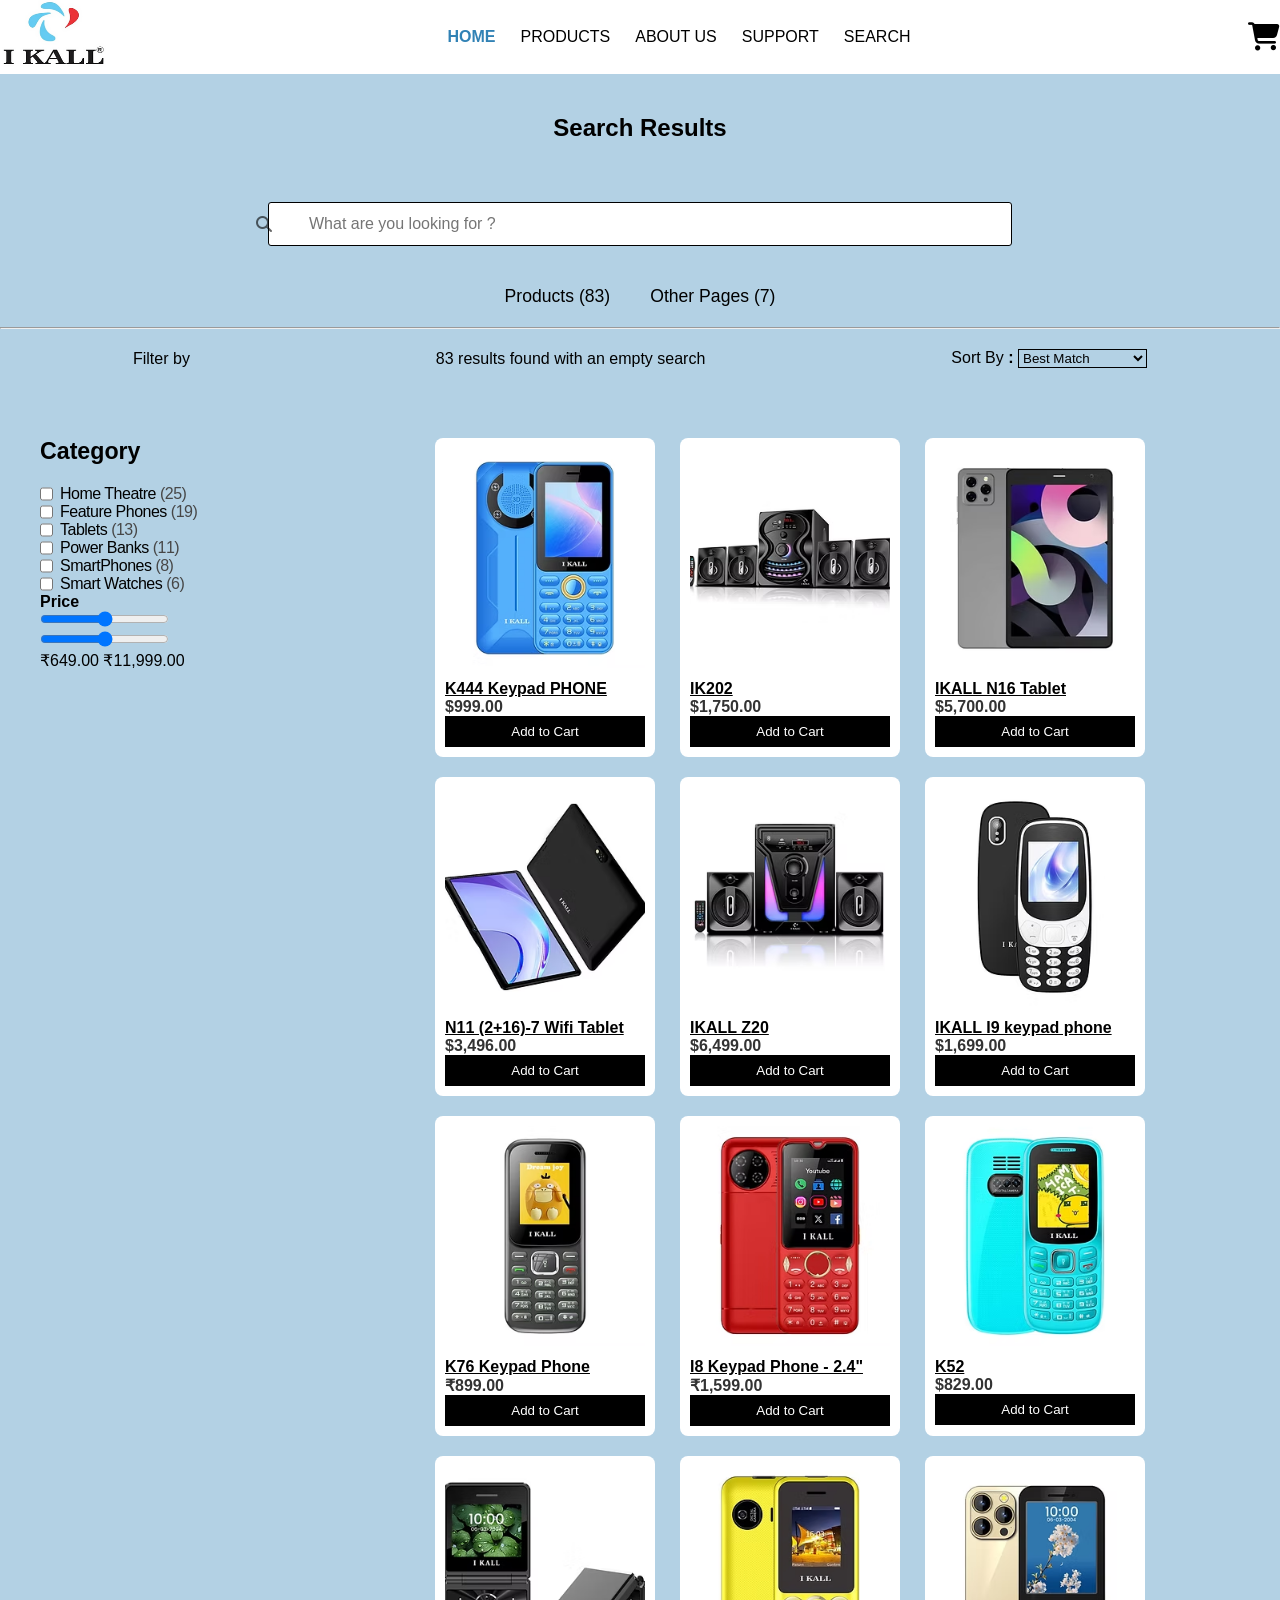
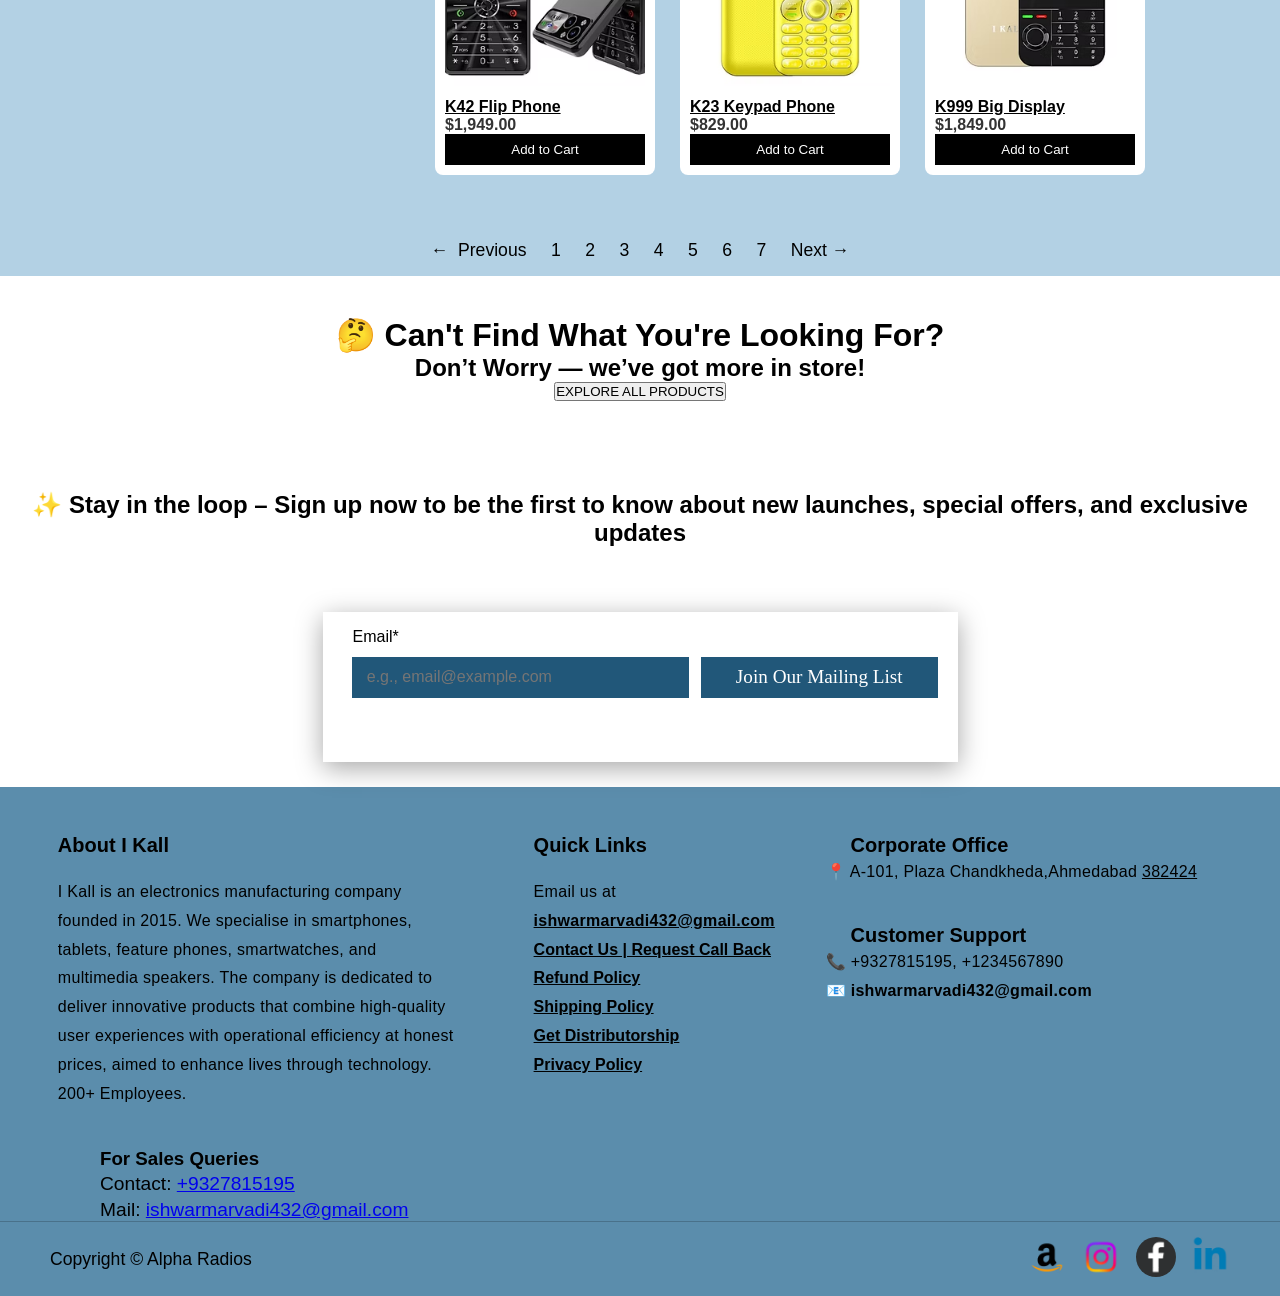
<file: search.html>
<!DOCTYPE html>
<html lang="en">
  <head>
    <meta charset="UTF-8" />
    <meta name="viewport" content="width=device-width, initial-scale=1.0" />
    <title>Search-Page</title>
    <link rel="stylesheet" href="search.css" />
    <link
      rel="stylesheet"
      href="https://cdnjs.cloudflare.com/ajax/libs/font-awesome/6.5.0/css/all.min.css"
    />
  </head>
  <body>
    <div class="navbar">
      <div class="nav-logo">
        <img src="images/nav-logo.png" alt="" />
      </div>

      <div class="nav">
        <ul>
          <li>
            <a
              class="nav-li-first"
              href="index.html"
              style="color: #3182b5; font-weight: 700"
              >HOME</a
            >
          </li>
          <li><a href="products.html">PRODUCTS</a></li>
          <li><a href="about.html">ABOUT US</a></li>
          <li><a href="support.html">SUPPORT</a></li>
          <li><a href="search.html">SEARCH</a></li>
        </ul>
      </div>

     <a class="nav-cart" href="cart.html" style="list-style: none; text-decoration: none; cursor: pointer;">
        <i class="fa-solid fa-cart-shopping"></i>
      </a>
    </div>

    <div class="heading">
      <h2>Search Results</h2>
    </div>

    <div class="search-box">
      <i class="fa fa-search"></i>
      <input type="text" placeholder="What are you looking for ?" />
    </div>

    <div class="atag">
      <a href="search.html">Products (83)</a>
      <a href="search-othe.html">Other Pages (7)</a>
    </div>
    <hr />

    <div class="filter">
      <div class="f1">
        <p>Filter by</p>
      </div>

      <div class="f2"><p>83 results found with an empty search</p></div>

      <div class="f3">
        Sort By<span style="font-weight: bold"> : </span
        ><select style="background-color: transparent; border: 1px solid black">
          <option>Best Match</option>
          <option>Price (low to high)</option>
          <option>Price (high to low)</option>
        </select>
      </div>
    </div>

    <div class="category" style="background-color: #b3d1e4; display: flex">
      <div class="first">
        <b style="font-size: 1.45rem">Category</b>
        <div class="f" style="display: flex; margin-top: 20px">
          <input type="checkbox" />
          <p style="margin-left: 7px; letter-spacing: -0.5px">
            Home Theatre <span style="color: rgb(71, 71, 71)">(25)</span>
          </p>
        </div>

        <div class="f" style="display: flex">
          <input type="checkbox" />
          <p style="margin-left: 7px; letter-spacing: -0.5px">
            Feature Phones <span style="color: rgb(71, 71, 71)">(19)</span>
          </p>
        </div>

        <div class="f" style="display: flex">
          <input type="checkbox" />
          <p style="margin-left: 7px; letter-spacing: -0.5px">
            Tablets <span style="color: rgb(71, 71, 71)">(13)</span>
          </p>
        </div>

        <div class="f" style="display: flex">
          <input type="checkbox" />
          <p style="margin-left: 7px; letter-spacing: -0.5px">
            Power Banks <span style="color: rgb(71, 71, 71)">(11)</span>
          </p>
        </div>

        <div class="f" style="display: flex">
          <input type="checkbox" />
          <p style="margin-left: 7px; letter-spacing: -0.5px">
            SmartPhones <span style="color: rgb(71, 71, 71)">(8)</span>
          </p>
        </div>

        <div class="f" style="display: flex">
          <input type="checkbox" />
          <p style="margin-left: 7px; letter-spacing: -0.5px">
            Smart Watches <span style="color: rgb(71, 71, 71)">(6)</span>
          </p>
        </div>

        <div class="price-filter">
          <h4>Price</h4>
          <div class="slider-container">
            <input type="range" />
            <input type="range" />
          </div>
          <div class="price-values">
            <span id="minValue">₹649.00</span>
            <span id="maxValue">₹11,999.00</span>
          </div>
        </div>
      </div>

      <div class="second">
        <div class="box1">
          <div class="box">
            <a href="phone.html">
              <img src="images-2/p1.avif" alt="K444 Keypad PHONE" />
            </a>
            <h2>K444 Keypad PHONE</h2>
            <p>$999.00</p>
            <button>Add to Cart</button>
          </div>

          <div class="box">
            <a href="ik202.html">
            <img src="images-2/p2.avif" alt="" />
          </a>
            <h2>IK202</h2>
            <p>$1,750.00</p>
            <button>Add to Cart</button>
          </div>

          <div class="box">
            <a href="n-16.html"> <img src="images-2/p3.avif" alt="" /></a>
            <h2>IKALL N16 Tablet</h2>
            <p>$5,700.00</p>
            <button>Add to Cart</button>
          </div>
        </div>

        <div class="box1" style="margin-top: 20px">
          <div class="box">
            <a href="product1.html" target="_blank">
              <img src="images-2/p4.avif" alt="K444 Keypad PHONE" />
            </a>
            <h2>N11 (2+16)-7 Wifi Tablet</h2>
            <p>$3,496.00</p>
            <button>Add to Cart</button>
          </div>

          <div class="box">
            <img src="images-2/p5.avif" alt="" />
            <h2>IKALL Z20</h2>
            <p>$6,499.00</p>
            <button>Add to Cart</button>
          </div>

          <div class="box">
            <img src="images-2/p6.avif" alt="" />
            <h2>IKALL I9 keypad phone</h2>
            <p>$1,699.00</p>
            <button>Add to Cart</button>
          </div>
        </div>

        <div class="box1" style="margin-top: 20px">
          <div class="box">
            <a href="product1.html" target="_blank">
              <img src="images-2/p13.avif" alt="K444 Keypad PHONE" />
            </a>
            <h2>K76 Keypad Phone</h2>
            <p>₹899.00</p>
            <button>Add to Cart</button>
          </div>

          <div class="box">
            <img src="images-2/p14.avif" alt="" />
            <h2>I8 Keypad Phone - 2.4"</h2>
            <p>₹1,599.00</p>
            <button>Add to Cart</button>
          </div>

          <div class="box">
            <img src="images-2/p15.avif" alt="" />
            <h2>K52</h2>
            <p>$829.00</p>
            <button>Add to Cart</button>
          </div>
        </div>

        <div class="box1" style="margin-top: 20px">
          <div class="box">
            <a href="product1.html" target="_blank">
              <img src="images-2/p16.avif" alt="K444 Keypad PHONE" />
            </a>
            <h2>K42 Flip Phone</h2>
            <p>$1,949.00</p>
            <button>Add to Cart</button>
          </div>

          <div class="box">
            <img src="images-2/p17.avif" alt="" />
            <h2>K23 Keypad Phone</h2>
            <p>$829.00</p>
            <button>Add to Cart</button>
          </div>

          <div class="box">
            <img src="images-2/p18.avif" alt="" />
            <h2>K999 Big Display</h2>
            <p>$1,849.00</p>
            <button>Add to Cart</button>
          </div>
        </div>
      </div>
    </div>

    <div class="pages">
      <div class="pa">
        <a href="">&larr;&nbsp;&nbsp;Previous</a>
        <a href="search.html">1</a>
        <a href="search-2.html">2</a>
        <a href="">3</a>
        <a href="">4</a>
        <a href="">5</a>
        <a href="">6</a>
        <a href="">7</a>
        <a href="">Next&nbsp;&rarr;</a>
      </div>
    </div>

    <div class="look">
      <h1>🤔 Can't Find What You're Looking For?</h1>
      <h2>Don’t Worry — we’ve got more in store!</h2>
      <button>EXPLORE ALL PRODUCTS</button>

      <h2 style="margin-top: 90px">
        ✨ Stay in the loop – Sign up now to be the first to know about new
        launches, special offers, and exclusive updates
      </h2>
    </div>

      <div class="ikallform">
      <div class="iform">
        <span>Email*</span>
        <input type="email" placeholder="e.g., email@example.com" />
        <button>Join Our Mailing List</button>
      </div>
    </div>


      <!-- <footer class="footer">
    <div class="f1">
      <h3>About I Kall</h3>
      <p>I Kall is an electronics manufacturing company founded in 2015. 
        We specialise in smartphones, tablets, feature phones, smartwatches, 
        and multimedia speakers. The company is dedicated to deliver 
        innovative products that combine high-quality user experiences with 
        operational efficiency at honest prices, aimed to enhance lives 
        through technology. 200+ Employees.</p>
    </div>

    <div class="f2">
      <h3>Quick Links</h3>
      <p>Email us at<br>
        <a href="mailto:helpdeskcustomercare09@gmail.com" style="text-decoration: underline;">ishwarmarvadi432@gmail.com</a>
      </p>
      <a href="#" style="text-decoration: underline;">Contact Us | Request Call Back</a><br>
      <a href="#" style="text-decoration: underline;">Refund Policy</a><br>
      <a href="#" style="text-decoration: underline;">Shipping Policy</a><br>
      <a href="#" style="text-decoration: underline;">Get Distributorship</a><br>
      <a href="#" style="text-decoration: underline;">Privacy Policy</a><br>
    </div>

    <div class="f3">
      <h3>Corporate Office</h3>
      <p style="position: relative; top: -20px; right: 25px;">📍 A-101, Plaza Chandkheda,Ahmedabad <span style="text-decoration: underline;">382424</span></p>

      <h3 style="margin-top: 10px;">Customer Support</h3>
      <p  style="position: relative; top: -20px; right: 25px;">📞 +9327815195, +1234567890</p>
      <p  style="position: relative; top: -20px; right: 25px;">📧 <a href="mailto:helpdeskcustomercare09@gmail.com">ishwarmarvadi432@gmail.com</a></p>
    </div>

   
  </footer>
 <div class="f4">
      <h3 style="margin-left: 100px;">For Sales Queries</h3>
      <p style="margin-left: 100px; line-height: 1.5; font-size: 1.2rem;">Contact: <a style="text-decoration: underline;" href="tel:+918744066815">+9327815195</a></p>
      <p style="margin-left: 100px; font-size: 1.2rem;">Mail: <a  style="text-decoration: underline;" href="mailto:gaurav@ikall.in">ishwarmarvadi432@gmail.com</a></p>
    </div>
  <div class="footer-bottom">
    <p style="font-size: 1.1rem;">Copyright © Alpha Radios</p>
    <div class="footer-logos">
      <img src="images/smallama.avif" style="height: 40px; width: 40px;" alt="amazon">
      <img src="images/smallinsa.avif" style="height: 40px; width: 40px;" alt="instagram">
      <img src="images/smallfb.avif" style="height: 40px; width: 40px; background-color: #2e3031; border-radius: 100%;" alt="facebook">
      <img src="images/smalllink.avif" style="height: 40px; width: 40px;" alt="linkedin">
    </div>
  </div> -->

   <footer class="footer">
    <div class="f1">
      <h3>About I Kall</h3>
      <p>I Kall is an electronics manufacturing company founded in 2015. 
        We specialise in smartphones, tablets, feature phones, smartwatches, 
        and multimedia speakers. The company is dedicated to deliver 
        innovative products that combine high-quality user experiences with 
        operational efficiency at honest prices, aimed to enhance lives 
        through technology. 200+ Employees.</p>
    </div>

    <div class="f2">
      <h3>Quick Links</h3>
      <p>Email us at<br>
        <a href="mailto:helpdeskcustomercare09@gmail.com" style="text-decoration: underline;">ishwarmarvadi432@gmail.com</a>
      </p>
      <a href="#" style="text-decoration: underline;">Contact Us | Request Call Back</a><br>
      <a href="#" style="text-decoration: underline;">Refund Policy</a><br>
      <a href="#" style="text-decoration: underline;">Shipping Policy</a><br>
      <a href="#" style="text-decoration: underline;">Get Distributorship</a><br>
      <a href="#" style="text-decoration: underline;">Privacy Policy</a><br>
    </div>

    <div class="f3">
      <h3>Corporate Office</h3>
      <p style="position: relative; top: -20px; right: 25px;">📍 A-101, Plaza Chandkheda,Ahmedabad <span style="text-decoration: underline;">382424</span></p>

      <h3 style="margin-top: 10px;">Customer Support</h3>
      <p  style="position: relative; top: -20px; right: 25px;">📞 +9327815195, +1234567890</p>
      <p  style="position: relative; top: -20px; right: 25px;">📧 <a href="mailto:helpdeskcustomercare09@gmail.com">ishwarmarvadi432@gmail.com</a></p>
    </div>

   
  </footer>
 <div class="f4">
      <h3 style="margin-left: 100px;">For Sales Queries</h3>
      <p style="margin-left: 100px; line-height: 1.5; font-size: 1.2rem;">Contact: <a style="text-decoration: underline;" href="tel:+918744066815">+9327815195</a></p>
      <p style="margin-left: 100px; font-size: 1.2rem;">Mail: <a  style="text-decoration: underline;" href="mailto:gaurav@ikall.in">ishwarmarvadi432@gmail.com</a></p>
    </div>
  <div class="footer-bottom">
    <p style="font-size: 1.1rem;">Copyright © Alpha Radios</p>
    <div class="footer-logos">
      <img src="images/smallama.avif" style="height: 40px; width: 40px;" alt="amazon">
      <img src="images/smallinsa.avif" style="height: 40px; width: 40px;" alt="instagram">
      <img src="images/smallfb.avif" style="height: 40px; width: 40px; background-color: #2e3031; border-radius: 100%;" alt="facebook">
      <img src="images/smalllink.avif" style="height: 40px; width: 40px;" alt="linkedin">
    </div>
  </div>


  <script>
  document.querySelectorAll('.box button').forEach((btn) => {
  btn.addEventListener('click', (e) => {
    const box = e.target.closest('.box');
    const name = box.querySelector('h2').innerText;
    const price = box.querySelector('p').innerText.replace(/[^0-9.]/g, '');
    const img = box.querySelector('img').src;
    const color = "Blue"; // 

    let cart = JSON.parse(localStorage.getItem('cart')) || [];

    const existing = cart.find(item => item.name === name);
    if (existing) {
      existing.qty += 1;
    } else {
      cart.push({ name, price, img, color, qty: 1 });
    }

    localStorage.setItem('cart', JSON.stringify(cart));
    alert(`${name} added to cart!`);
  });
});
</script>

  </body>
</html>
</file>
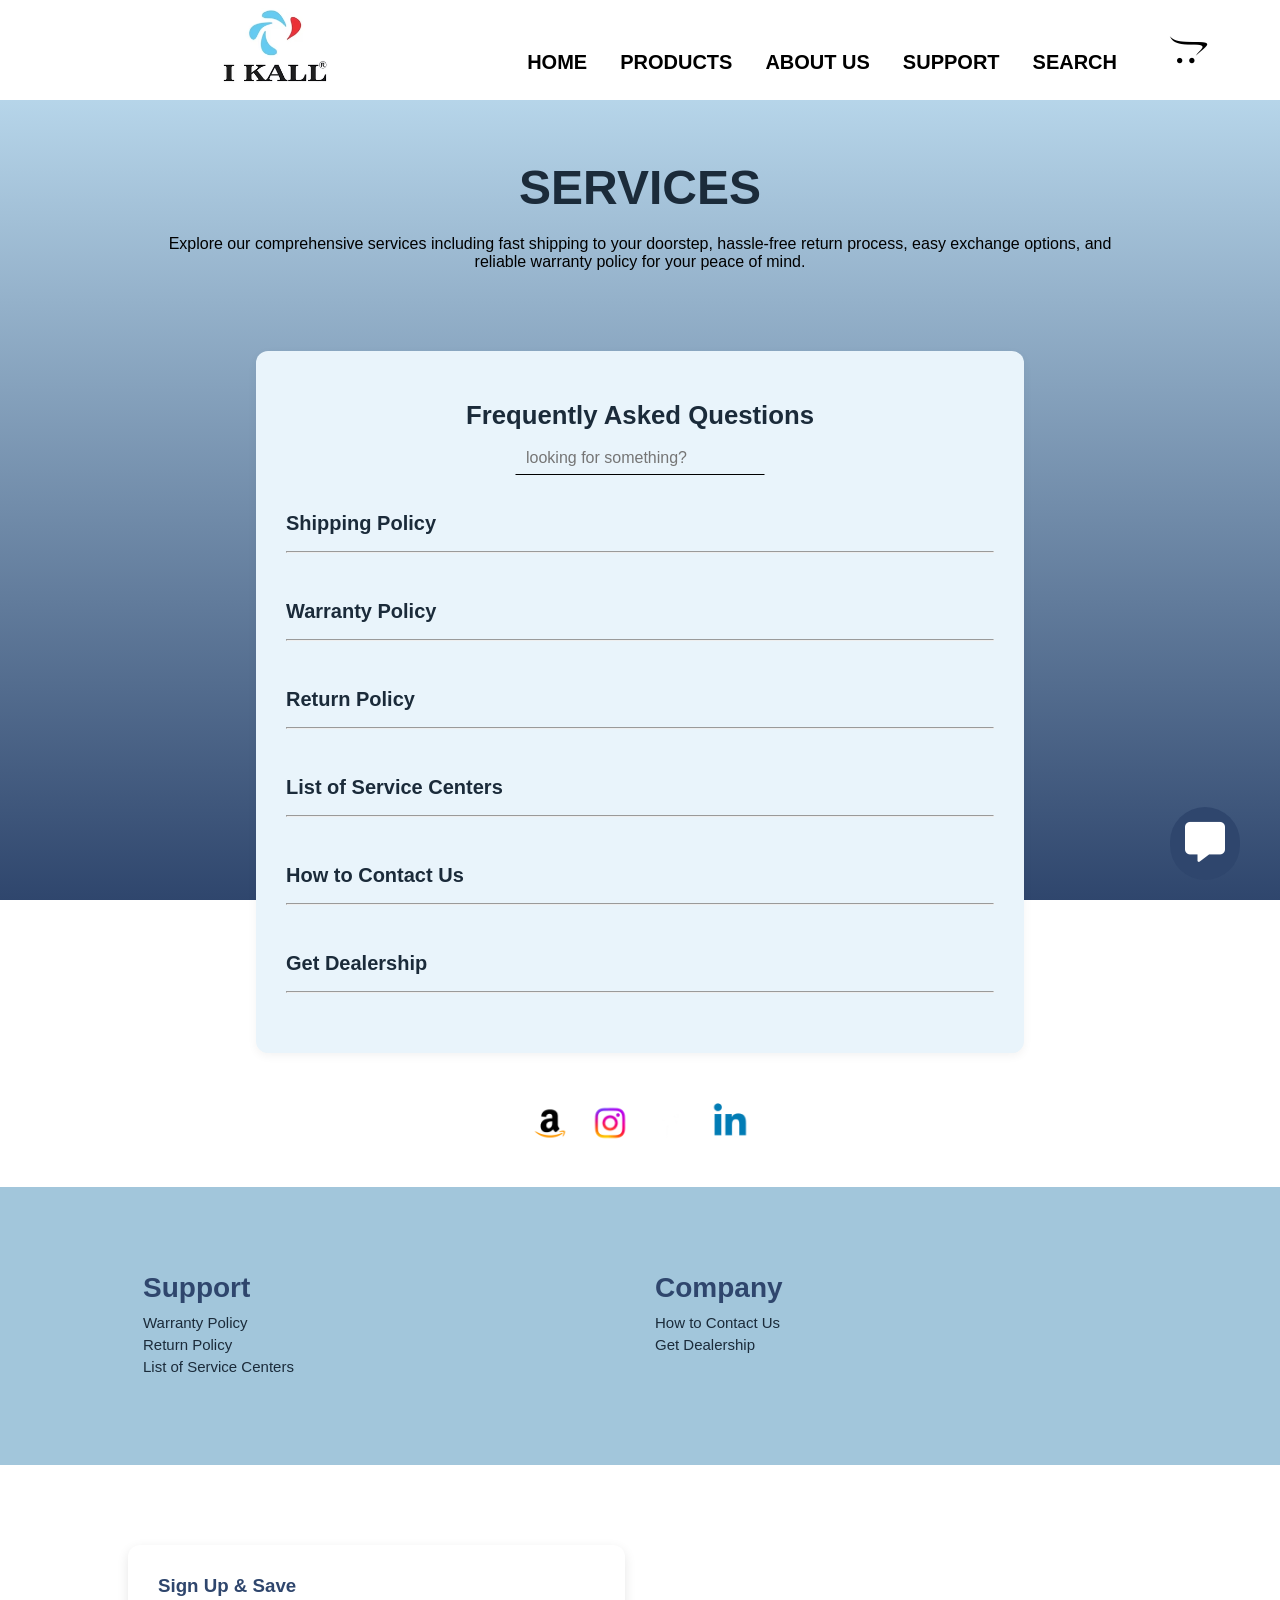
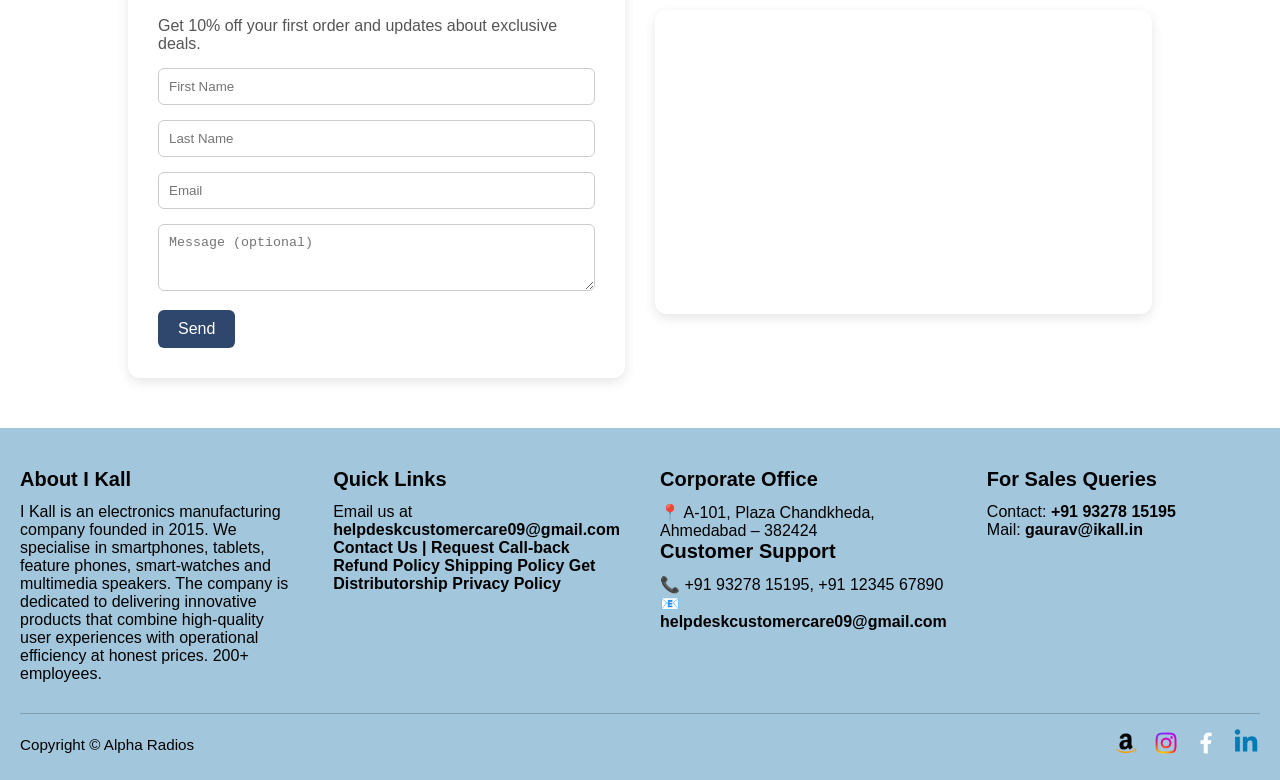
<file: support.html>
<!DOCTYPE html>
<html lang="en">
  <head>
    <meta charset="UTF-8" />
    <meta name="viewport" content="width=device-width, initial-scale=1.0" />
    <meta name="viewport" content="width=device-width, initial-scale=1.0, user-scalable=no">
    <link
      rel="stylesheet"
      href="https://cdnjs.cloudflare.com/ajax/libs/font-awesome/6.5.0/css/all.min.css"
    />
    <link rel="stylesheet" href="support.css" />
    <title>I KALL</title>
  </head>
  <body>
    <!-- sticky chat -->
    <div class="sticy">
      <h1><i class="fa-solid fa-message"></i></h1>
      <div class="submenu">
        <p><i class="fa-brands fa-whatsapp"></i></p>
        <p class="hello"><i class="fa-solid fa-phone-volume"></i></p>
      </div>
    </div>

    <!-- navbar -->
    <!-- <nav class="navbar">
      <div class="img"><img src="logo.avif" alt="I KALL" /></div>
      <div class="ancar">
        <a href="index.html" class="a-upper">HOME</a>
        <a href="products.html" class="a-upper">PRODUCTS</a>
        <a href="about.html" class="a-upper">ABOUT US</a>
        <a href="support.html" class="a-upper">SUPPORT</a>
        <a href="search.html" class="a-upper">SEARCH</a>
        <i class="fa-brands fa-opencart"></i>
      </div>
    </nav> -->
    <!-- =========  NAVBAR WITH HAMBURGER  ========= -->
<nav class="navbar">
  <!-- logo -->
  <div class="img">
    <img src="logo.avif" alt="I KALL">
  </div>

  <!-- hamburger icon (only visible on small screens) -->
  <input type="checkbox" id="nav-toggle" class="nav-toggle">
  <label for="nav-toggle" class="hamburger">
    <span></span><span></span><span></span>
  </label>

  <!-- links + cart -->
  <div class="ancar">
    <a href="index.html"    class="a-upper">HOME</a>
    <a href="products.html" class="a-upper">PRODUCTS</a>
    <a href="about.html"    class="a-upper">ABOUT US</a>
    <a href="support.html"  class="a-upper">SUPPORT</a>
    <a href="search.html"   class="a-upper">SEARCH</a>
    <i class="fa-brands fa-opencart"></i>
  </div>
</nav>

    <!-- SERVICES SECTION -->
    <div class="hero">
      <div class="h">
        <h1>SERVICES</h1>
        <p>
          Explore our comprehensive services including fast shipping to your
          doorstep, hassle-free return process, easy exchange options, and <br>
          reliable warranty policy for your peace of mind.
        </p>
      </div>
      <div class="asked">
        <div class="h1">
            <h3>Frequently Asked Questions</h3>
            <input type="search" placeholder="looking for something?">
        </div>
        <div class="ship">
            <h1>Shipping Policy</h1>
            <hr>
        </div>
        <div class="war">
            <h1>Warranty Policy</h1>
            <hr>
        </div>
        <div class="ret">
            <h1>Return Policy</h1>
            <hr>
        </div>
        <div class="list">
            <h1>List of Service Centers</h1>
            <hr>
        </div>
        <div class="cont">
            <h1>How to Contact Us</h1>
            <hr>
        </div>
        <div class="distri">
            <h1>Get Dealership</h1>
            <hr>
        </div>
      </div>
    </div>
    <div class="more-img">
        <div class="cont-img">
      <a href="#"><img src="twit.avif" alt="Twitter"></a>
      <a href="https://www.instagram.com/ikall_india/"><img src="insta.avif" alt="Instagram"></a>
      <a href="https://www.facebook.com/ikallindia"><img src="fb.avif" alt="Facebook"></a>
      <a href="#"><img src="you.avif" alt="YouTube"></a>
    </div>
    </div>

    <!-- FOOTER LINKS -->
    <div class="footer-links">
      <div class="footer-col">
        <h5>Support</h5>
        <a href="#">Warranty Policy</a>
        <a href="#">Return Policy</a>
        <a href="#">List of Service Centers</a>
      </div>

      <div class="footer-col">
        <h5>Company</h5>
        <a href="#">How to Contact Us</a>
        <a href="#">Get Dealership</a>
      </div>
    </div>

    <!-- CONTACT / SIGN-UP -->
    <div class="contact">
      <div class="form">
        <h3>Sign Up & Save</h3>
        <p>Get 10% off your first order and updates about exclusive deals.</p>
        <form>
          <input type="text" placeholder="First Name" required />
          <input type="text" placeholder="Last Name" required />
          <input type="email" placeholder="Email" required />
          <textarea placeholder="Message (optional)" rows="3"></textarea>
          <button type="submit">Send</button>
        </form>
      </div>

      <div class="map">
        <iframe
          src="https://www.google.com/maps/embed?pb=!1m18!1m12!1m3!1d14009.087525393582!2d77.20898235!3d28.61393925!2m3!1f0!2f0!3f0!3m2!1i1024!2i768!4f13.1!3m3!1m2!1s0x390ce2b1af29e1ad%3A0x93e8b99c24a4e37e!2sConnaught%20Place%2C%20New%20Delhi!5e0!3m2!1sen!2sin!4v1700000000000"
          allowfullscreen=""
          loading="lazy"
        >
        </iframe>
      </div>
    </div>

    <!-- unified footer -->
    <footer class="footer">
    <div class="footer-top">
      <div class="f1">
        <h3>About I Kall</h3>
        <p>I Kall is an electronics manufacturing company founded in 2015. We specialise in smartphones, tablets, feature phones, smart-watches and multimedia speakers. The company is dedicated to delivering innovative products that combine high-quality user experiences with operational efficiency at honest prices. 200+ employees.</p>
      </div>
      <div class="f2">
        <h3>Quick Links</h3>
        <p>Email us at<br><a href="mailto:helpdeskcustomercare09@gmail.com">helpdeskcustomercare09@gmail.com</a></p>
        <a href="#">Contact Us | Request Call-back</a>
        <a href="#">Refund Policy</a>
        <a href="#">Shipping Policy</a>
        <a href="#">Get Distributorship</a>
        <a href="#">Privacy Policy</a>
      </div>
      <div class="f3">
        <h3>Corporate Office</h3>
        <p>📍 A-101, Plaza Chandkheda, Ahmedabad – 382424</p>
        <h3>Customer Support</h3>
        <p>📞 +91 93278 15195, +91 12345 67890</p>
        <p>📧 <a href="mailto:helpdeskcustomercare09@gmail.com">helpdeskcustomercare09@gmail.com</a></p>
      </div>
      <div class="f4">
        <h3>For Sales Queries</h3>
        <p>Contact: <a href="tel:+918744066815">+91 93278 15195</a></p>
        <p>Mail: <a href="mailto:gaurav@ikall.in">gaurav@ikall.in</a></p>
      </div>
    </div>
    <div class="footer-bottom">
      <p>Copyright © Alpha Radios</p>
      <div class="footer-logos">
        <a href="#"><img src="twit.avif" alt="twitter"></a>
        <a href="#"><img src="insta.avif" alt="instagram"></a>
        <a href="#"><img src="fb.avif" alt="facebook"></a>
        <a href="#"><img src="you.avif" alt="youtube"></a>
      </div>
    </div>
  </footer>

  </body>
</html>
</file>
<file: style.css>
/* ---------- reset ---------- */
* {
  margin: 0;
  padding: 0;
  box-sizing: border-box;
}
body {
  font-family: Arial, Helvetica, sans-serif;
  background: linear-gradient(to bottom, #c7e7f9, #2f466d);
  background-repeat: no-repeat;
    background-attachment: fixed;
    background-size: cover;
}

/* ---------- sticky chat ---------- */
.sticy {
  display: inline-block;
  padding: 14px 15px;
  border-radius: 50px;
  background: #2f466d;
  color: #fff;
  position: fixed;
  right: 40px;
  bottom: 20px;
  font-size: 20px;
  cursor: pointer;
  z-index: 999;
}
.submenu {
  max-height: 0;
  overflow: hidden;
  background: #2f466d;
  font-size: 40px;
  transition: max-height 0.5s ease;
}
.sticy:hover .submenu {
  max-height: 100px;
}
.submenu p {  
  margin: 0;
}
.hello {
  padding-top: 10px;
}

/* ---------- navbar ---------- */
.navbar {
  width: 100%;
  height: 100px;
  background: #fff;
  display: flex;
  align-items: center;
  justify-content: space-between;
  padding: 0 20px;
}
.navbar .img img {
  height: 80px;
  margin-left: 200px;
}
.ancar {
  display: flex;
  align-items: center;
  gap: 3px;
  margin-right: 32px;
}
.a-upper {
  text-decoration: none;
  color: #000;
  font-size: 20px;
  margin-right: 30px;
  font-weight: bold;  
  padding-top: 20px;
  border-top: 4px solid transparent;
  transition: all 0.2s;
}
.a-upper:hover {
  color: rgb(167, 198, 231);
  border-top-color: rgb(167, 198, 231);
}
.fa-opencart {
  font-size: 30px;
  color: #000;
  margin-right: 20px;
  padding-left: 20px;
  transition: color 0.2s;
}
.fa-opencart:hover {
  color: rgb(105, 105, 206);
}

/* ---------- hero ---------- */
.img-poster img {
  width: 100%;
  height: auto;
}

/* ---------- power ---------- */
.power {
  display: flex;
  align-items: center;
  margin-top: 20px;
}
.power .img2 img {
  margin-left: 170px;
  width: 500px;
  height: 500px;
}
.power-txt {
  margin-left: 60px;
  font-size: 20px;
  width: 500px;
  line-height: 1.5;
}
.power-txt h2 {
  margin-bottom: 20px;
  font-size: 30px;
  color: #000;
}
.power-txt button {
  margin-top: 40px;
  padding: 10px 20px;
  background: rgb(105, 105, 206);
  color: #fff;
  border: none;
  border-radius: 5px;
  cursor: pointer;
  margin-left: 100px;
  transition: background 0.3s;
}
.power-txt button:hover {
  background: rgb(31, 56, 78);
}

/* ---------- tech ---------- */
.tech {
  display: flex;
  align-items: center;
  flex-wrap: wrap;
}
.tech-txt h1 {
  padding-top: 100px;
  margin-left: 120px;
  font-size: 25px;
  width: 500px;
  line-height: 1.5;
  color: #000;
}
.short-tech {
    flex-wrap: wrap;
  display: flex;
  margin-top: 10px;
  margin-bottom: 100px;
  gap: 60px;
}
.short1,
.short2 {
  display: flex;
  flex-direction: column;
  align-items: center;
  gap: 10px;
  color: #e42828;
  text-align: center;
}
.short1 img,
.short2 img {
  width: 50px;
  height: 50px;
  background: #414141;
  border-radius: 4px;
}
.short2 button {
  margin-top: 20px;
  padding: 10px 20px;
  background: rgb(105, 105, 206);
  color: #fff;
  border: none;
  border-radius: 5px;
  cursor: pointer;
  transition: background 0.3s;
}
.short2 button:hover {
  background: rgb(31, 56, 78);
}
.img3 img {
  margin-top: 70px;
  margin-left: 100px;
  width: 500px;
  height: 500px;
}

/* ---------- best sellers ---------- */
.best .h {
  margin-top: 20px;
  margin-left: 120px;
  font-size: 23px;
}
.img-row {
  display: flex;
  gap: 20px;
  flex-wrap: wrap;
  justify-content: center;
  align-items: center;
}
.img-row img {
  margin-top: 30px;
  width: 250px;
  height: 250px;
}
.img-col {
  display: flex;
  flex-direction: column;
  font-size: 18px;
  gap: 20px;
  text-align: center;
}
.img-col p {
  color: #000;
  font-weight: bold;
  font-size: 18px;
}
.img-col span {
  font-weight: bold;
  color: #145c14;
  transition: color 0.2s;
}
.img-col span:hover {
  color: green;
}

/* ---------- category ---------- */
.category .h h1 {
  margin-top: 90px;
  margin-bottom: 40px;
  text-align: center;
}
.cate-row {
  display: flex;
  flex-wrap: wrap;
  gap: 20px;
  justify-content: center;
  align-items: center;
}
.cate-row img {
  margin-top: 30px;
  width: 200px;
  height: 200px;
  border-radius: 50%;
}
.cate-col {
  display: flex;
  flex-direction: column;
  font-size: 18px;
  gap: 20px;
  text-align: center;
}
.cate-col p {
  color: #000;
  font-weight: bold;
  font-size: 26px;
}
.cate-col img {
  transition: transform 0.4s ease;
}
.cate-col img:hover {
  transform: scale(1.2);
}

/* ---------- top picks ---------- */
/* ---------- top picks (fixed + centered + responsive) ---------- */
.pic {
  text-align: center;
  padding: 60px 0 40px;
  background: #f7f9fc;
}
.pic .h h1 {
  font-size: 28px;
  color: #162642;
  margin-bottom: 30px;
}
.pic-row {
  display: flex;
  flex-wrap: wrap;
  justify-content: center;
  gap: 40px;
}
.pic-col {
  background: #fff;
  border-radius: 12px;
  box-shadow: 0 4px 10px rgba(0, 0, 0, 0.15);
  transition: transform 0.3s, box-shadow 0.3s;
  padding: 20px;
  width: 250px;
}
.pic-col:hover {
  transform: translateY(-8px);
  box-shadow: 0 6px 16px rgba(0, 0, 0, 0.25);
}
.pic-col img {
  width: 100%;
  border-radius: 8px;
}
.pic-col p {
  margin-top: 12px;
  font-size: 18px;
  color: #162642;
  font-weight: 600;
}

/* ---------- also on (clean + centered + responsive) ---------- */
.ama {
  text-align: center;
  padding: 80px 0;
  background: #162642;
  color: #fff;
}
.ama .h h1 {
  font-size: 30px;
  margin-bottom: 30px;
  color: #fff;
}
.ama-img {
  display: flex;
  justify-content: center;
  gap: 60px;
  flex-wrap: wrap;
}
.ama-img a {
  transition: transform 0.3s ease, filter 0.3s ease;
}
.ama-img img {
  width: 180px;
  height: auto;
  border-radius: 10px;
  box-shadow: 0 4px 10px rgba(255, 255, 255, 0.3);
  background-color: white;
}
.ama-img a:hover {
  transform: scale(1.1);
  filter: brightness(1.2);
}

/* responsive for pic + ama */
@media (max-width: 768px) {
  .pic-col {
    width: 80%;
  }
  .ama-img img {
    width: 140px;
  }
}


/* ---------- features bar ---------- */
.car {
  margin-top: 70px;
  display: flex;
  flex-direction: column;
  align-items: center;
}
.car-row {
  display: flex;
  gap: 20px;
  justify-content: center;
  align-items: center;
  background: #162642;
  padding: 20px 0;
  color: #fff;
  width: 80%;
}
.car-col {
  display: flex;
  font-size: 18px;
  gap: 20px;
  margin-left: 50px;
  align-items: center;
}
.car-col p {
  color: #fff;
  font-weight: bold;
  font-size: 20px;
  text-align: center;
}

/* ---------- stats ---------- */
.lakh-row {
  display: flex;
  gap: 100px;
  justify-content: center;
  align-items: center;
  padding: 30px 0;
  color: #fff;
  width: 100%;
  margin-top: 60px;
  background: #162642;
}
.lakh-col {
  display: flex;
  flex-direction: column;
  font-size: 18px;
  gap: 10px;
  margin-left: 30px;
  align-items: center;
  text-align: center;
}
.lakh-col h1 {
  font-size: 40px;
  font-weight: bold;
  color: red;
}

/* ---------- also on ---------- */
/* .ama {
  width: 100%;
  margin: 50px 0 100px;
  text-align: center;
}
.ama-img {
  display: flex;
  gap: 30px;
  justify-content: center;
  margin-top: 30px;
}
.ama-img img {
  width: 200px;
  height: auto;
} */

/* ---------- reviews ---------- */
.review-row {
  display: flex;
  gap: 20px;
  justify-content: center;
  align-items: center;
  margin-top: 30px;
  flex-wrap: wrap;
}
.review-col {
  display: flex;
  flex-direction: column;
  align-items: center;
  background: #fff;
  width: 300px;
  height: 350px;
  border-radius: 10px;
  padding: 20px;
  text-align: center;
}
.review-col i {
  font-size: 30px;
  margin-bottom: auto;
}
.review-col p {
  font-size: 17px;
  margin: 20px 0;
}
.review-col h3 {
  margin-top: auto;
}

/* ---------- social ---------- */
.contact {
  width: 100%;
  margin: 50px 0;
  text-align: center;
}
.contact .h1 {
  margin-bottom: 20px;
  font-size: 1.3rem;
  font-weight: bold;
}
.contact .h2 {
  margin-bottom: 15px;
}
.cont-img {
  display: flex;
  gap: 15px;
  justify-content: center;
  margin: 15px 0;
}
.cont-img img {
  width: 40px;
  height: auto;
}
.btn button {
  padding: 10px 20px;
  background: rgb(105, 105, 206);
  color: #fff;
  border: none;
  border-radius: 5px;
  cursor: pointer;
  font-size: 23px;
  margin-top: 10px;
  transition: background 0.3s;
}
.btn button:hover {
  background: rgb(31, 56, 78);
}
.cont-h1 {
  margin-top: 40px;
  font-size: 20px;
  font-weight: bold;
  margin-bottom: 10px;
}
.cont-h2 {
  font-size: 15px;
  margin-bottom: 20px;
}

/* ---------- newsletter ---------- */
.ikallform {
  display: flex;
  justify-content: center;
  padding: 25px 0;
}
.iform {
  width: 635px;
  height: 150px;
  background: #fff;
  display: flex;
  justify-content: center;
  align-items: center;
  box-shadow: 0 4px 10px rgba(0, 0, 0, 0.15);
}
.iform span {
  position: relative;
  left: 30px;
  top: -50px;
  font-weight: bold;
}
.iform input[type="email"] {
  width: 338px;
  height: 41px;
  padding: 0 15px;
  background: #215779;
  color: #fff;
  border: none;
  font-size: 1rem;
  margin-right: 15px;
  position: relative;
  right: 17px;
  top: -10px;
}
.iform button {
  position: relative;
  right: 20px;
  top: -10px;
  font-family: "Pacifico", cursive;
  font-size: 1.2rem;
  width: 237px;
  background: #215779;
  color: #fff;
  border: none;
  height: 41px;
  cursor: pointer;
  transition: background 0.3s;
}
.iform button:hover {
  background: #072a3f;
}

/* ---------- contact form ---------- */
.contact-heading {
  font-family: "Pacifico", cursive;
  text-align: center;
  font-size: 1.56rem;
  padding-top: 30px;
}
form {
  width: 520px;
  margin: 40px auto;
  display: flex;
  flex-direction: column;
  gap: 15px;
}
.row {
  display: flex;
  gap: 30px;
}
label {
  font-weight: bold;
  font-size: 1rem;
  margin-bottom: 5px;
  display: block;
}
input,
textarea {
    background-color: transparent;
  width: 100%;
  border: 1px solid #000;
  height: 30px;
  padding: 8px;
  font-size: 14px;
}
textarea {
  height: 100px;
  resize: none;
  font-size: 1.3rem;
}
input:hover,
textarea:hover {
  background: #6e9fbd;
}
.submit-btn {
  width: 160px;
  height: 40px;
  background: #144b6e;
  color: #fff;
  border: none;
  font-size: 1.1rem;
  font-weight: 500;
  cursor: pointer;
  align-self: flex-end;
  transition: background 0.3s;
}
.submit-btn:hover {
  background: #0f3a55;
}

/* ---------- footer ---------- */
.footer {
  background: #b3d1e4;
  color: #000;
  padding: 40px 20px 20px;
  display: flex;
  flex-direction: column;
  gap: 30px;
}
.footer-top {
  display: flex;
  flex-wrap: wrap;
  gap: 40px;
  justify-content: space-between;
}
.footer-top > div {
  flex: 1 1 220px;
}
.footer h3 {
  margin-bottom: 12px;
  font-size: 1.25rem;
}
.footer a {
  color: #000;
  text-decoration: none;
  font-weight: 600;
}
.footer a:hover {
  text-decoration: underline;
}
.footer-bottom {
  display: flex;
  flex-wrap: wrap;
  justify-content: space-between;
  align-items: center;
  border-top: 1px solid rgba(0, 0, 0, 0.2);
  padding-top: 15px;
  font-size: 0.95rem;
}
.footer-logos {
  display: flex;
  gap: 12px;
}
.footer-logos img {
  width: 28px;
  height: 28px;
  transition: transform 0.3s;
}
.footer-logos img:hover {
  transform: scale(1.15);
}


/* ---------- ABOUT SECTION ---------- */
.about-section {
  display: flex;
  flex-direction: column;
  align-items: center;
  justify-content: center;
  background: #162642;
  padding: 50px 20px;
  border-radius: 10px;
  color: white;
  text-align: center;
  box-sizing: border-box;
  margin-top: 50px;
}

.about-text {
  background-color: rgba(0, 0, 64, 0.7);
  padding: 20px;
  border-radius: 8px;
  font-size: 18px;
  line-height: 1.6;
  color: #ffffff;
  max-width: 800px;
  width: 100%;
  margin-bottom: 30px;
  text-align: justify;
  white-space: normal;
  word-wrap: break-word;
  box-sizing: border-box;
}

.stats {
  display: flex;
  gap: 50px;
  flex-wrap: wrap;
  justify-content: center;
  align-items: center;
}

.stat {
  display: flex;
  flex-direction: column;
  align-items: center;
}

.stat .count {
  font-size: 36px;
  color: #ff0000;
  margin-bottom: 5px;
  font-weight: bold;
}

.stat p {
  color: #fff;
  font-size: 18px;
}

/* ---------- About Responsive ---------- */
@media (max-width: 768px) {
  .about-section {
    padding: 30px 10px;
  }

  .about-text {
    font-size: 16px;
    text-align: center;
    padding: 15px;
  }

  .stat .count {
    font-size: 28px;
  }
}

/* responsive */





/* ---------- RESPONSIVE DESIGN ---------- */


/* Medium Devices (Tablets, <= 1024px) */
@media (max-width: 1024px) {

  .navbar .img img {
    margin-left: 50px;
    height: 60px;
  }
  .ancar {
    margin-right: 10px;
  }
  .a-upper {
    font-size: 16px;
    margin-right: 15px;
  }

  .power {
    flex-direction: column;
    text-align: center;
  }
  .power .img2 img {
    margin: 0 auto;
    width: 400px;
    height: auto;
  }
  .power-txt {
    margin: 20px auto;
    width: 80%;
  }
  .tech {
    flex-direction: column;
    text-align: center;
  }
  .img3 img {
    margin: 40px auto;
    width: 400px;
    height: auto;
  }
  .short-tech {
    flex-direction: column;
    align-items: center;
  }
  .car-row {
    flex-wrap: wrap;
  }
  .lakh-row {
    flex-wrap: wrap;
  }
}

/* Small Devices (Mobiles, <= 768px) */
@media (max-width: 768px) {

  /* navbar */
  .navbar {
    flex-direction: column;
    height: auto;
    padding: 15px;
  }
  .navbar .img img {
    margin: 0;
    height: 60px;
  }
  .ancar {
    flex-wrap: wrap;
    justify-content: center;
    gap: 15px;
    margin-top: 10px;
  }
  .a-upper {
    font-size: 15px;
    margin-right: 0;
    padding-top: 0;
  }

  /* hero */
  .img-poster img {
    width: 100%;
    height: auto;
  }

  /* power section */
  .power {
    flex-direction: column;
    text-align: center;
  }
  .power .img2 img {
    width: 300px;
    height: auto;
    margin: 0 auto;
  }
  .power-txt {
    margin: 10px auto;
    width: 90%;
    font-size: 18px;
  }
  .power-txt button {
    margin-left: 0;
  }

  /* tech section */
  .tech {
    flex-direction: column;
  }
  .tech-txt h1 {
    margin-left: 0;
    padding-top: 50px;
    text-align: center;
    width: 90%;
  }
  .short-tech {
    flex-direction: column;
    gap: 20px;
  }
  .img3 img {
    width: 300px;
    height: auto;
    margin: 20px auto;
  }

  /* best sellers, category, top picks */
  .img-row, .cate-row, .pic-row {
    flex-wrap: wrap;
    gap: 10px;
  }
  .img-col img, .cate-col img, .pic-col img {
    width: 180px;
    height: auto;
  }

  /* car + lakh */
  .car-row, .lakh-row {
    flex-direction: column;
    text-align: center;
    gap: 20px;
  }

  /* newsletter */
  .iform {
    flex-direction: column;
    height: auto;
    padding: 20px;
    gap: 10px;
  }
  .iform input[type="email"], .iform button {
    width: 90%;
    right: 0;
    top: 0;
  }
  .iform span {
    left: 0;
    top: 0;
  }

  /* contact form */
  form {
    width: 90%;
  }
  .row {
    flex-direction: column;
    gap: 10px;
  }
  .submit-btn {
    align-self: center;
  }

  /* footer */
  .footer-top {
    flex-direction: column;
    text-align: center;
    gap: 30px;
  }
  .footer-bottom {
    flex-direction: column;
    text-align: center;
    gap: 15px;
  }
}

/* Very Small Devices (<= 480px) */
@media (max-width: 480px) {

  .a-upper {
    font-size: 14px;
  }

  .power .img2 img,
  .img3 img {
    width: 250px;
  }

  .img-col img, .cate-col img, .pic-col img {
    width: 150px;
  }

  .iform input[type="email"],
  .iform button {
    width: 100%;
  }

  .footer {
    padding: 20px 10px;
  }
}
</file>
<file: about.css>
* {
  margin: 0;
  padding: 0;
  box-sizing: border-box;
}

/* NAVBAR */
.navbar {
  display: flex;
  justify-content: space-between;
  align-items: center;
  flex-wrap: wrap;
  padding: 0 40px;
  height: 80px;
  background-color: #fff;
  position: sticky;
  top: 0;
  z-index: 1000;

}

.nav-logo img {
  width: 110px;
  height: 70px;
}

.nav {
  flex-wrap: wrap;
}

.nav ul {
  list-style: none;
  display: flex;
  gap: 30px;
  align-items: center;
  flex-wrap: wrap;
  justify-content: center;
}

.nav ul li {
  font-family: Arial, Helvetica, sans-serif;
  font-size: 16px;
}

.nav a {
  text-decoration: none;
  color: #000000;
  transition: 0.3s ease;
}

.nav a:hover {
  border-top: 4px solid #3182b5;
  padding-top: 10px;
  color: #3182b5;
}

.nav-cart {
  display: flex;
  align-items: center;
  gap: 20px;
  font-size: 30px;
  color: black;
}

/* BOX SECTION */
.box {
  background-color: #b3d1e4;
  justify-content: center;
  display: flex;
  flex-wrap: wrap;
  gap: 20px;
  padding: 40px 10px;
}

.box1 img {
  height: 300px;
  width: 300px;
  object-fit: cover;
  border-radius: 8px;
}

/* PARAGRAPHS */
.para,
.para2,
.para3 {
  padding: 25px 15px;
  background-color: #b3d1e4;
  color: #01203f;
  font-size: 1.1rem;
  text-align: center;
  line-height: 1.8;
  font-family: "Nunito", sans-serif;
  font-weight: 400;
  letter-spacing: 0.2px;
}

/* HEADINGS */
.heading3,
.heading4,
.heading5 {
  background-color: #b3d1e4;
  text-align: center;
  font-family: "Montserrat", sans-serif;
  color: #01203f;
}

.heading3 {
  font-size: 1.4rem;
  padding: 40px 0 10px 0;
  font-weight: 700;
}

.heading4 {
  font-size: 1.3rem;
  padding-top: 60px;
  font-weight: 700;
  line-height: 1.4;
}

.heading5 {
  padding: 20px;
  font-size: 1.1rem;
  font-weight: 600;
}

/* ROAD MAP */
.road-map {
  background-color: #b3d1e4;
  display: flex;
  justify-content: center;
  align-items: center;
  padding: 30px 10px;
}

.road-map img {
  width: 80%;
  max-width: 800px;
  height: auto;
  border-radius: 10px;
}

/* LOGO SECTION */
.logo1 {
  background-color: #b3d1e4;
  display: flex;
  flex-wrap: wrap;
  justify-content: center;
  align-items: center;
  gap: 60px;
  padding: 40px 20px;
}

.logo1 img {
  height: 70px;
  width: 180px;
  object-fit: contain;
}

/* REVIEWS */
.speak {
  background-color: #b3d1e4;
  padding: 50px 20px;
}

.speak h1 {
  font-size: 2.2rem;
  text-align: center;
  color: #01203f;
}

.speak-boxes {
  display: flex;
  flex-wrap: wrap;
  justify-content: center;
  gap: 25px;
  margin-top: 30px;
}

.speak-box {
  background-color: #fff;
  width: 230px;
  height: 300px;
  text-align: center;
  padding: 15px;
  border-radius: 8px;
  box-shadow: 0 2px 10px rgba(0, 0, 0, 0.1);
}

.speak-box span {
  font-size: 4rem;
  display: block;
  margin-bottom: -10px;
}

.speak-box p {
  font-size: 1rem;
  line-height: 1.4;
  color: #333;
}

.speak-box h2 {
  margin-top: 10px;
  color: #01203f;
}

/* SIGNUP FORM */
.sign {
  background-color: #b3d1e4;
  text-align: center;
  padding: 40px 10px;
}

.sign h1 {
  font-family: "Pacifico", cursive;
  font-size: 2rem;
  color: #01203f;
}

.sign p {
  font-size: 1.1rem;
  margin-top: 10px;
  color: #01203f;
}

.ikallform {
  background-color: #b3d1e4;
  display: flex;
  justify-content: center;
  padding: 25px 0;
}

.iform {
  width: 90%;
  max-width: 650px;
  background-color: white;
  display: flex;
  flex-wrap: wrap;
  justify-content: center;
  align-items: center;
  padding: 20px;
  box-shadow: 0 4px 10px rgba(0, 0, 0, 0.15);
  gap: 10px;
  border-radius: 6px;
}

.iform span {
  font-weight: bold;
  color: #01203f;
}

.iform input[type="email"] {
  width: 60%;
  height: 40px;
  padding: 0 10px;
  background-color: #215779;
  color: white;
  border: none;
  border-radius: 4px;
}

.iform button {
  height: 40px;
  padding: 0 15px;
  background-color: #215779;
  color: white;
  border: none;
  border-radius: 4px;
  cursor: pointer;
  font-family: "Pacifico", cursive;
}

.iform button:hover {
  background-color: #072a3f;
  transition: 0.3s;
}

/* FOOTER */
.footer {
  display: flex;
  flex-wrap: wrap;
  justify-content: space-around;
  background-color: #5b8dac;
  padding: 40px 20px;
  color: black;
  line-height: 1.8;
}

.footer h3 {
  margin-bottom: 15px;
  font-size: 20px;
  font-weight: bold;
}

.footer a {
  color: black;
  text-decoration: none;
  font-weight: 600;
}

.footer a:hover {
  text-decoration: underline;
}

.footer p {
  max-width: 400px;
  letter-spacing: 0.3px;
}

.footer-bottom {
  background-color: #5b8dac;
  display: flex;
  flex-direction: column; /* column layout so copyright stays centered */
  justify-content: center;
  align-items: center;
  text-align: center;
  padding: 15px 10px;
  border-top: 1px solid rgba(0, 0, 0, 0.2);
  width: 100%;
  box-sizing: border-box;
}

.footer-bottom p {
  font-size: 1rem;
  color: black;
  margin: 0;

  word-break: break-word;
  white-space: normal;
}

/* Responsive fix */
@media (max-width: 750px) {
  .footer-bottom {
    padding: 15px 5px;
  }

  .footer-bottom p {
    font-size: 0.9rem;
    text-align: center;
  }
}



.footer-logos img {
  width: 28px;
  height: 28px;
  margin-left: 10px;
  cursor: pointer;
  transition: transform 0.3s;
}

.footer-logos img:hover {
  transform: scale(1.1);
}
.f4 {
  background-color: #5b8dac;
}
/* .footer {
  display: flex;
  flex-wrap: wrap;
  justify-content: space-around;
  background-color: #5b8dac;
  padding: 40px 20px;
  color: black;
  line-height: 1.8;
}

.footer h3 {
  margin-bottom: 15px;
  font-size: 20px;
  font-weight: bold;
}

.footer a {
  color: black;
  text-decoration: none;
  font-weight: 600;
}

.footer a:hover {
  text-decoration: underline;
}

.f4 {
  background-color: #5b8dac;
  text-align: center;
  padding: 15px 10px;
}

.footer-bottom {
  background-color: #5b8dac;
  display: flex;
  flex-direction: column;
  justify-content: center;
  align-items: center;
  padding: 15px 10px;
  border-top: 1px solid rgba(0, 0, 0, 0.2);
  text-align: center;
  gap: 10px;
  width: 100%;
  box-sizing: border-box;
}

.footer-bottom p {
  font-size: 1rem;
  margin: 0;
  word-wrap: break-word;
  white-space: normal;
  text-align: center;
}

footer,
.footer-bottom {
  width: 100%;
}

.footer-logos {
  display: flex;
  justify-content: center;
  gap: 15px;
}

.footer-logos img {
  width: 35px;
  height: 35px;
  border-radius: 50%;
} */

/* ---------------- RESPONSIVE ---------------- */

@media (max-width: 1024px) {
  .nav ul {
    gap: 20px;
  }
  .road-map img {
    width: 90%;
  }
}

@media (max-width: 768px) {
  .navbar {
    flex-direction: column;
    height: auto;
    gap: 10px;
  }

  .nav {
    display: flex;
    justify-content: center;
  }

  .nav ul {
    flex-wrap: wrap;
    justify-content: center;
    gap: 15px;
  }

  .nav-logo img {
    width: 90px;
  }

  .box1 img {
    height: 250px;
    width: 250px;
  }

  .speak h1 {
    font-size: 1.7rem;
  }

  .speak-box {
    width: 80%;
    height: auto;
  }

  .iform {
    flex-direction: column;
  }

  .iform input[type="email"],
  .iform button {
    width: 90%;
  }

  .footer {
    flex-direction: column;
    align-items: center;
    text-align: center;
  }

  .footer-bottom {
    flex-direction: column;
    gap: 10px;
  }

  .footer-bottom p {
    margin: 0;
    font-size: 0.95rem;
    text-align: center;
    display: flex;
    flex-direction: column;
    align-items: center;
  }
}

@media (max-width: 480px) {
  .box1 img {
    height: 200px;
    width: 200px;
  }

  .heading3,
  .heading4,
  .heading5 {
    font-size: 1rem;
  }

  .para,
  .para2,
  .para3 {
    font-size: 1rem;
  }

  .logo1 img {
    height: 50px;
    width: 130px;
  }

  .speak-box {
    width: 90%;
  }

  .sign h1 {
    font-size: 1.5rem;
  }

  .sign p {
    font-size: 1rem;
  }

  .footer-bottom p {
    font-size: 0.9rem;
  }
}
</file>
<file: phone.css>
/* ----------  RESET  ---------- */
* {
  margin: 0;
  padding: 0;
  box-sizing: border-box;
}

/* ----------  ROOT HELPERS  ---------- */
:root {
  --accent: #3182b5;
  --dark: #1a1a1a;
  --grey: #535353;
}

body {
  font-family: "Poppins", "Segoe UI", Tahoma, Geneva, Verdana, sans-serif;
  color: var(--dark);
  background: #fff;
  line-height: 1.5;
  overflow-x: hidden;
}

img {
  max-width: 100%;
  display: block;
}

/* ----------  NAVBAR  ---------- */
.navbar {
  display: flex;
  align-items: center;
  justify-content: space-between;
  padding: 0 5%;
  height: 80px;
  background: #fff;
  flex-wrap: wrap;
  position: sticky;
  top: 0;
  z-index: 100;
  box-shadow: 0 2px 4px rgba(0, 0, 0, 0.05);
}

.nav-logo img {
  height: 60px;
  width: auto;
}

.nav ul {
  list-style: none;
  display: flex;
  gap: 1.8rem;
  flex-wrap: wrap;
  justify-content: center;
}

.nav a {
  text-decoration: none;
  color: #000;
  font-weight: 600;
  font-size: 0.95rem;
  padding-top: 28px;
  border-top: 4px solid transparent;
  transition: color 0.2s, border-color 0.2s;
}

.nav a:hover,
.nav a.active {
  color: var(--accent);
  border-top-color: var(--accent);
}

.nav-cart {
  font-size: 1.6rem;
  color: #000;
}

/* ----------  BREADCRUMB  ---------- */
.name {
  padding: 90px 5% 20px;
  font-size: 0.9rem;
  opacity: 0.8;
}

/* ----------  PRODUCT AREA  ---------- */
.phone {
  display: flex;
  gap: 3rem;
  padding: 0 5% 60px;
  align-items: flex-start;
  flex-wrap: wrap;
}

.first {
  flex: 1 1 50%;
  max-width: 600px;
}

.first img {
  width: 100%;
  height: auto;
  object-fit: cover;
  border-radius: 8px;
}

.second {
  flex: 1 1 40%;
  max-width: 500px;
}

.s1 {
  font-size: 2rem;
  font-weight: 500;
  margin-bottom: 0.5rem;
}

.second h3 {
  margin: 0.6rem 0;
  font-weight: 600;
}

/* ----------  COUNTER  ---------- */
.counter {
  display: inline-flex;
  align-items: center;
  width: 180px;
  height: 48px;
  border: 1px solid #e6eef5;
  border-radius: 10px;
  margin-top: 10px;
  overflow: hidden;
}

.ctr-btn {
  width: 48px;
  height: 100%;
  border: none;
  background: linear-gradient(to bottom, #f6fbff, #eaf6ff);
  color: var(--accent);
  font-size: 1.3rem;
  font-weight: 600;
  cursor: pointer;
  transition: background 0.15s, transform 0.08s;
}

.ctr-btn:active {
  transform: translateY(1px);
}

.ctr-value {
  flex: 1;
  text-align: center;
  font-weight: 600;
}

.ctr-btn[disabled] {
  opacity: 0.45;
  cursor: not-allowed;
}

/* ----------  BUTTONS  ---------- */
.first-btn {
  display: flex;
  gap: 10px;
  margin-top: 25px;
  flex-wrap: wrap;
}

.first-btn button {
  flex: 1;
  max-width: 314px;
  height: 42px;
  border: none;
  background: #467a9b;
  color: #fff;
  font-size: 1.1rem;
  letter-spacing: -0.5px;
  cursor: pointer;
  transition: background 0.3s;
}

.first-btn button:hover {
  background: #163e56;
}

/* heart checkbox */
#fav {
  display: none;
}

.heart-box {
  width: 42px;
  height: 39px;
  border: 2px solid #467a9b;
  border-radius: 4px;
  display: flex;
  align-items: center;
  justify-content: center;
  cursor: pointer;
  transition: all 0.3s;
}

.heart-box::before {
  content: "♡";
  font-size: 1.8rem;
  color: #467a9b;
  transition: color 0.3s, transform 0.2s;
}

#fav:checked + .heart-box::before {
  content: "❤";
  color: red;
  transform: scale(1.2);
}

.bb button {
  width: 100%;
  height: 42px;
  margin-top: 10px;
  border: none;
  background: #000;
  color: #fff;
  font-size: 1.2rem;
  cursor: pointer;
  transition: background 0.3s;
}

.bb button:hover {
  background: var(--grey);
}

/* ----------  FOOTER  ---------- */
footer,
.f4,
.footer-bottom {
  background: #5b8dac;
  color: #000;
  padding: 40px 5%;
}

.footer {
  display: flex;
  flex-wrap: wrap;
  gap: 2rem;
  justify-content: space-between;
}

.footer h3 {
  margin-bottom: 12px;
  font-size: 1.1rem;
}

.footer a {
  color: #000;
  font-weight: 600;
}

.footer a:hover {
  text-decoration: underline;
}

.f4 {
  padding-top: 20px;
}

.footer-bottom {
  display: flex;
  flex-wrap: wrap;
  justify-content: space-between;
  align-items: center;
  border-top: 1px solid rgba(0, 0, 0, 0.2);
  padding: 15px 5%;
}

.footer-bottom p {
  margin: 0;
  font-size: 1.1rem;
}

.footer-logos {
  display: flex;
  align-items: center;
  justify-content: center;
  flex-wrap: wrap;
  gap: 12px;
}

.footer-logos img {
  width: 40px;
  height: 40px;
  border-radius: 8px;
  cursor: pointer;
  transition: transform 0.3s;
}

.footer-logos img:hover {
  transform: scale(1.1);
}

/* ----------  RESPONSIVE  ---------- */
@media (max-width: 1024px) {
  .navbar {
    justify-content: space-between;
  }
  .phone {
    flex-direction: column;
    align-items: center;
  }
  .first,
  .second {
    max-width: 100%;
  }
}

@media (max-width: 768px) {
  .navbar {
    height: auto;
    padding: 12px 5%;
    flex-direction: column;
    align-items: center;
    gap: 10px;
  }

  .nav ul {
    flex-wrap: wrap;
    justify-content: center;
    gap: 1rem;
  }

  .nav a {
    padding-top: 10px;
    border: none;
  }

  .nav-logo img {
    height: 50px;
  }

  .name {
    padding-top: 100px;
    text-align: center;
  }

  .s1 {
    font-size: 1.6rem;
  }

  .footer,
  .footer-bottom,
  .f4 {
    flex-direction: column;
    text-align: center;
  }

  .f4 h3,
  .f4 p {
    margin-left: 0 !important;
  }
}

@media (max-width: 480px) {
  .counter {
    width: 140px;
    height: 42px;
  }
  .ctr-btn {
    width: 42px;
    font-size: 1.1rem;
  }
  .first-btn button {
    font-size: 1rem;
  }
  .bb button {
    font-size: 1.1rem;
  }

  .footer-logos {
    gap: 10px;
  }

  .footer-logos img {
    width: 36px;
    height: 36px;
  }
}
</file>
<file: products.css>
* {
  margin: 0;
  padding: 0;
}
.navbar {
  flex-wrap: wrap;
  height: 80px;
  display: flex;
}
.nav-logo img {
  width: 110px;
  height: 80px;
  position: relative;
  left: 250px;
  top: 10px;
}
.nav {
  position: relative;
  left: 700px;
  flex-wrap: wrap;
}
.nav ul {
  list-style: none;
  display: flex;
  gap: 30px;
  align-items: center;
  height: 105px;
}
.nav ul li {
  font-family: Arial, Helvetica, sans-serif;
  font-size: 16px;
}
.nav a {
  text-decoration: none;
  color: #000;
  transition: all 0.2s ease;
}

.nav a:hover {
  border-top: 4px solid #3182b5;
  padding-top: 20px;
  color: #3182b5;
}

.nav-cart {
  position: relative;
  left: 730px;
  align-items: center;
  display: flex;
  height: 100px;
  gap: 20px;
}
.heading h1 {
  padding-top: 20px;
  margin-top: 20px;
  background-color: #b3d1e4;
  font-family: "Franklin Gothic Medium", "Arial Narrow", Arial, sans-serif;
  font-size: 3rem;
  text-align: center;
}
.category {
  background-color: #b3d1e4;
}
.items {
  display: flex;
  gap: 40px;
  justify-content: center;
}
.old-phone img {
  width: 163px;
  height: 163px;
  margin-top: 40px;
  border-radius: 50%;
  background: cover, center, no-repeat;
}
.old-phone p {
  font-weight: bold;
  font-size: 1.3rem;
  margin-top: 10px;
  text-align: center;
}
.head {
  padding-top: 60px;
  background-color: #b3d1e4;
  display: flex;
}
.head .h1 {
  padding-left: 30px;
  letter-spacing: -1px;
  font-size: 1.8rem;
}
.search-box {
  position: relative;
  left: 280px;
  align-items: center;
  justify-content: center;
  position: relative;
  background-color: #b3d1e4;
}
.search-box input {
  width: 300px;
  margin-left: 290px;
  padding: 13px 15px 10px 40px;
  border: 1px solid black;
  border-radius: 2px;
  outline: none;
  font-size: 18px;
}
.search-box i {
  opacity: 60%;
  position: absolute;
  margin-left: 280px;
  left: 22px;
  top: 40%;
  transform: translateY(-50%);
  color: #00060c;
  font-size: 18px;
}
/* .first a {
  margin-top: 10px;
} */
/* === FIX: keep .first inside the viewport === */
.first {
  max-width: 100vw !important;
  overflow-wrap: break-word !important;
  word-break: break-word !important;
  box-sizing: border-box;
}

/* (optional) force long category links to wrap */
.first a {
  word-break: break-word;
  display: inline-block;
  max-width: 100%;
}
b {
  margin-left: 30px;
}
/* .first {
  padding-top: 40px;
  margin-left: 30px;
  max-width: 100%;          
  word-break: break-word;
  display: flex;
  flex-wrap: wrap;
} */
.f {
  margin-left: 30px;
}
.f3 {
  display: flex;
  align-items: center;
  gap: 10px;
  position: relative;
  left: 500px;
  background-color: #fff;
  font-size: 16px;
  font-family: Arial, sans-serif;
  color: #333;
  position: relative;
  top: -10px;
  margin: 10px 0;
}
.f3 select {
  width: 220px;
  padding: 10px 14px;
  border: 1px solid #ccc;
  background-color: #fff;
  font-size: 15px;
  cursor: pointer;
  outline: none;
  transition: all 0.3s ease;
}
.f3 select:hover,
.f3 select:focus {
  border-color: #007bff;
  box-shadow: 0 0 8px rgba(0, 123, 255, 0.3);
}
.price-filter {
  position: relative;
  left: 32px;
  margin-top: 20px;
}
.box1 {
  margin-top: 20px;
  gap: 60px;
  display: flex;
  margin-left: 100px;
  flex-wrap: wrap;
  justify-content: center;
}
.box {
  width: 220px;
  text-align: center;
  border-radius: 6px;
  padding: 15px;
  transition: transform 0.3s ease;
}
.box:hover {
  transform: translateY(-5px);
}
.box img {
  height: 290px;
  width: 290px;
  object-fit: cover;
}
.box h2 {
  margin-top: 10px;
  font-size: 1.1rem;
  color: black;
  text-decoration: underline;
}
.box p {
  color: #333;
  margin: 6px 0;
  font-weight: bold;
}
.box button {
  border: none;
  background-color: #000;
  color: #fff;
  width: 100%;
  margin-top: 10px;
  padding: 10px 0;
  cursor: pointer;
  transition: background 0.3s;
}
.box button:hover {
  background-color: #3182b5;
}
.box h2,
.box p {
  text-align: left;
  margin-left: 10px;
}

.sign {
  background-color: #b3d1e4;
}
.sign1 {
  font-family: "Pacifico", cur;
  padding-top: 40px;
  text-align: center;
}
.sign p {
  font-weight: bold;
  font-size: 1.2rem;
  margin-top: 10px;
}
.ikallform {
  background-color: #b3d1e4;
  display: flex;
  justify-content: center;
  align-items: center;
  padding: 25px 0;
}
.iform {
  width: 635px;
  height: 150px;
  background-color: white;
  display: flex;
  justify-content: center;
  align-items: center;
  box-shadow: 0 4px 10px rgba(0, 0, 0, 0.15);
}
.iform input[type="email"] {
  width: 338px;
  height: 41px;
  padding: 0 15px;
  background-color: #215779;
  color: white;
  position: relative;
  right: 17px;
  top: -10px;
  border: none;
  font-size: 1rem;
  margin-right: 15px;
}
.iform button {
  position: relative;
  right: 20px;
  top: -10px;
  font-family: "Pacifico", cur;
  font-size: 1.2rem;
  width: 237px;
  background-color: #215779;
  color: white;
  border: none;
  height: 41px;
}
.iform span {
  left: 30px;
  top: -50px;
  position: relative;
}
.iform button:hover {
  color: rgb(255, 255, 255);
  background-color: #072a3f;
  transition: 0.3s;
}

.footer {
  display: flex;
  flex-wrap: wrap;
  justify-content: space-around;
  background-color: #5b8dac;
  padding: 40px 20px;
  color: black;
  line-height: 1.8;
}

.footer h3 {
  margin-bottom: 15px;
  font-size: 20px;
  font-weight: bold;
}

.footer a {
  color: black;
  text-decoration: none;
  font-weight: 600;
}

.footer a:hover {
  text-decoration: underline;
}

.footer p {
  max-width: 400px;
  letter-spacing: 0.3px;
}

.footer-bottom {
  background-color: #5b8dac;
  display: flex;
  justify-content: space-between;
  align-items: center;
  padding: 15px 50px;
  border-top: 1px solid rgba(0, 0, 0, 0.2);
}

.footer-bottom p {
  font-weight: 500;
}

.footer-logos img {
  width: 28px;
  height: 28px;
  margin-left: 10px;
  cursor: pointer;
  transition: transform 0.3s;
}

.footer-logos img:hover {
  transform: scale(1.1);
}
.f4 {
  background-color: #5b8dac;
}
.ff3 {
  font-size: 1.1rem;
  font-weight: 500;
  position: relative;
}
.ff3 option {
  font-size: 0.8rem;
  font-weight: 500;
  border: none;
  background-color: rgb(232, 232, 232);
  color: black;
}

/* =========================================================
   FULL-SITE RESPONSIVENESS – ADD AT THE BOTTOM OF chat.css
   ========================================================= */

/* 1.  Very small phones ≤ 374 px */
@media (max-width: 374px) {
  :root {
    font-size: 14px; /* global down-scale */
  }
}

/* 2.  Hand-helpers ≤ 767 px */
@media (max-width: 767px) {
  /* --- NAVBAR --- */
  .navbar {
    height: auto;
    padding: 10px 15px;
    justify-content: space-between;
  }
  .nav-logo img {
    left: 0;
    top: 0;
  }
  .nav {
    left: 0;
    order: 3;
    width: 100%;
    margin-top: 10px;
  }
  .nav ul {
    height: auto;
    gap: 15px;
    justify-content: center;
    flex-wrap: wrap;
  }
  .nav-cart {
    left: 0;
    order: 2;
  }

  /* --- CATEGORIES --- */
  .items {
    gap: 20px;
    flex-wrap: wrap;
  }
  .old-phone img {
    width: 120px;
    height: 120px;
  }

  /* --- FILTER BAR --- */
  .head {
    flex-direction: column;
    align-items: center;
    gap: 15px;
    padding: 20px 10px;
  }
  .search-box {
    left: 0;
  }
  .search-box input {
    margin-left: 0;
    width: 250px;
  }
  .search-box i {
    margin-left: 0;
    left: 12px;
  }
  .f3 {
    left: 0;
    top: 0;
  }

  /* --- PRODUCT GRID --- */
  .category {
    flex-direction: column;
  }
  .first {
    width: 100%;
    margin: 0;
    padding: 20px 15px;
    display: flex;
    flex-wrap: wrap;
    gap: 10px;
    justify-content: center;
  }
  .price-filter {
    left: 0;
    width: 100%;
    max-width: 300px;
  }
  .second {
    width: 100%;
  }
  .box1 {
    margin-left: 0;
    gap: 20px;
  }
  .box {
    width: 160px;
  }
  .box img {
    width: 100%;
    height: auto;
  }

  /* --- SIGN-UP --- */
  .iform {
    width: 90%;
    max-width: 400px;
    flex-direction: column;
    height: auto;
    padding: 20px;
    gap: 15px;
  }
  .iform input[type="email"] {
    width: 100%;
    right: 0;
    top: 0;
  }
  .iform button {
    width: 100%;
    right: 0;
    top: 0;
  }
  .iform span {
    left: 0;
    top: 0;
  }

  /* --- FOOTER --- */
  .footer,
  .f4 {
    flex-direction: column;
    text-align: center;
    padding: 30px 15px;
  }
  .footer-bottom {
    flex-direction: column;
    gap: 15px;
    padding: 20px 15px;
  }
  .footer-bottom p {
    margin-left: 0;
  }
}

/* 3.  Tablets 768 – 1024 px */
@media (min-width: 768px) and (max-width: 1024px) {
  .nav {
    left: auto;
    margin-left: auto;
  }
  .nav-cart {
    left: auto;
    margin-left: auto;
    margin-right: 30px;
  }
  .items {
    gap: 25px;
  }
  .box1 {
    margin-left: 0;
    gap: 30px;
  }
  .box {
    width: 200px;
  }
  .search-box input {
    width: 250px;
  }
  .f3 {
    left: auto;
    margin-left: auto;
    margin-right: 30px;
  }
}

/* 4.  Very large desktops ≥ 1600 px – keep everything centred */
@media (min-width: 1600px) {
  .navbar,
  .head,
  .category,
  .sign,
  .ikallform,
  footer,
  .f4,
  .footer-bottom {
    max-width: 1600px;
    margin-left: auto;
    margin-right: auto;
  }
}
</file>
<file: search-2.css>
/* ==========================================
   I KALL – ORIGINAL DESIGN (desktop first)
   ========================================== */
* {
  margin: 0;
  padding: 0;
  box-sizing: border-box;
}
body {
  font-family: Arial, Helvetica, sans-serif;
  background: #fff;
}
html,
body {
  overflow-x: hidden;
}

/* ---------- NAVBAR ---------- */
.navbar {
  display: flex;
  align-items: center;
  justify-content: space-between;
  flex-wrap: wrap;
  height: 80px;
  background: #fff;
  padding: 0 40px;
}
.nav-logo img {
  width: 110px;
  height: 80px;
  object-fit: contain;
}
.nav ul {
  display: flex;
  gap: 30px;
  list-style: none;
  align-items: center;
}
.nav a {
  text-decoration: none;
  color: #000;
  font-size: 16px;
}
.nav a:hover {
  color: #3182b5;
  border-top: 4px solid #3182b5;
  padding-top: 20px;
}
.nav-cart {
  font-size: 28px;
  color: #000;
  cursor: pointer;
}

/* ---------- SEARCH BAND ---------- */
.heading {
  background: #b3d1e4;
  text-align: center;
  padding: 40px 15px 0;
  font-size: 1.2rem;
}
.search-box {
  background: #b3d1e4;
  position: relative;
  padding: 30px 0 40px;
  text-align: center;
}
.search-box input {
  width: min(900px, 90%);
  padding: 16px 15px 13px 45px;
  border: 1px solid #000;
  border-radius: 2px;
  font-size: 18px;
}
.search-box i {
  position: absolute;
  left: calc(50% - min(450px, 45%) + 15px);
  top: 50%;
  transform: translateY(-50%);
  opacity: 0.6;
  font-size: 18px;
}

/* ---------- FILTER BAND ---------- */
.atag {
  display: flex;
  justify-content: center;
  gap: 50px;
  background: #b3d1e4;
  padding: 35px 0 50px;
  flex-wrap: wrap;
}
.atag a {
  font-size: 1.1rem;
  color: #000;
  text-decoration: none;
}
.atag a:hover {
  color: #1c4762;
  border-bottom: 4px solid #3182b5;
  padding-bottom: 20px;
}
.filter {
  display: flex;
  flex-wrap: wrap;
  justify-content: center;
  align-items: center;
  gap: 20px;
  background: #b3d1e4;
  padding: 30px 0;
  text-align: center;
}
.filter .f1 {
  font-size: 1.2rem;
  font-weight: 600;
}
.filter .f2 {
  font-size: 1rem;
}
.filter .f3 {
  font-size: 0.9rem;
  font-weight: 500;
}
.filter select {
  background: transparent;
  border: 1px solid #000;
  padding: 4px 8px;
}
hr {
  height: 1px;
  border: none;
  background: linear-gradient(to right, #b3d1e4, #000, #b3d1e4);
}

/* ---------- TWO-COLUMN LAYOUT ---------- */
.category {
  display: flex;
  flex-wrap: wrap;
  background: #b3d1e4;
  padding: 0 5vw 40px;
  gap: 40px;
}
.first {
  flex: 0 0 260px;
}
.second {
  flex: 1 1 0;
  min-width: 260px;
}

/* Price slider */
.price-filter {
  width: 230px;
}
.price-filter h4 {
  margin: 60px 0 10px;
  font-size: 1rem;
}
.slider-container {
  position: relative;
  height: 6px;
  background: #3182b5;
  border-radius: 3px;
  margin-bottom: 10px;
}
.slider-container input[type="range"] {
  position: absolute;
  width: 100%;
  height: 6px;
  -webkit-appearance: none;
  background: none;
  pointer-events: none;
}
.slider-container input[type="range"]::-webkit-slider-thumb {
  -webkit-appearance: none;
  width: 18px;
  height: 18px;
  border-radius: 50%;
  background: #3182b5;
  border: 2px solid #1b6694;
  cursor: pointer;
  pointer-events: all;
}
.price-values {
  display: flex;
  justify-content: space-between;
  font-size: 0.9rem;
  font-weight: 600;
}

/* Checkbox */
.f {
  display: flex;
  align-items: center;
  gap: 8px;
  margin: 10px 0;
}
.f input[type="checkbox"] {
  appearance: none;
  width: 18px;
  height: 18px;
  border: 1px solid #000;
  cursor: pointer;
  position: relative;
}
.f input[type="checkbox"]:checked::after {
  content: "✔";
  position: absolute;
  inset: 0;
  display: grid;
  place-content: center;
  color: #fff;
  background: #000;
  font-size: 14px;
}

/* ---------- PRODUCT GRID ---------- */
.box1 {
  display: flex;
  flex-wrap: wrap;
  gap: 20px;
  justify-content: center;
}
.box {
  flex: 0 0 220px;
  background: #fff;
  border-radius: 6px;
  padding: 15px;
  transition: transform 0.3s;
}
.box:hover {
  transform: translateY(-5px);
}
.box img {
  width: 100%;
  height: 220px;
  object-fit: cover;
  border-radius: 4px;
}
.box h2 {
  font-size: 1.1rem;
  margin: 10px 0 6px;
  text-decoration: underline;
  text-align: left;
}
.box p {
  font-weight: bold;
  color: #333;
  text-align: left;
}
.box button {
  width: 100%;
  border: none;
  background: #000;
  color: #fff;
  padding: 10px 0;
  margin-top: 10px;
  cursor: pointer;
  transition: background 0.3s;
}
.box button:hover {
  background: #3182b5;
}

/* ---------- PAGINATION ---------- */
.pages {
  background: #b3d1e4;
  padding: 15px 0;
}
.pa {
  display: flex;
  flex-wrap: wrap;
  justify-content: center;
  gap: 10px;
}
.pa a {
  text-decoration: none;
  color: #000;
  font-size: 1.3rem;
  padding: 6px 12px;
  transition: color 0.3s, transform 0.2s;
}
.pa a:hover {
  color: #1b6694;
  transform: scale(1.1);
  text-decoration: underline;
}

/* ---------- CTA BAND ---------- */
.look {
  text-align: center;
  padding: 40px 20px;
}
.look h2 {
  font-size: 1.5rem;
  margin: 25px 0;
}
.look button {
  background: #000;
  color: #fff;
  border: none;
  padding: 15px 30px;
  font-size: 1rem;
  letter-spacing: 1px;
  cursor: pointer;
  transition: background 0.3s;
}
.look button:hover {
  background: #515151;
}

/* ---------- EMAIL FORM ---------- */
.ikallform {
  padding: 25px 0;
}
.iform {
  width: min(635px, 94%);
  margin: 0 auto;
  height: auto;
  box-shadow: 0 6px 25px rgba(0, 0, 0, 0.35);
  background: #fff;
  display: flex;
  align-items: center;
  justify-content: center;
  gap: 15px;
  flex-wrap: wrap;
  padding: 20px;
}
.iform span {
  font-weight: 600;
}
.iform input[type="email"] {
  width: min(338px, 55%);
  height: 41px;
  border: none;
  background: #215779;
  color: #fff;
  padding: 0 15px;
  font-size: 1rem;
}
.iform button {
  width: min(237px, 35%);
  height: 41px;
  border: none;
  background: #215779;
  color: #fff;
  font-family: Pacifico, cursive;
  font-size: 1.2rem;
  cursor: pointer;
  transition: background 0.3s;
}
.iform button:hover {
  background: #072a3f;
}

/* ---------- FOOTER ---------- */
.footer {
  display: flex;
  flex-wrap: wrap;
  justify-content: space-around;
  background: #5b8dac;
  padding: 40px 20px;
  line-height: 1.8;
}
.footer h3 {
  margin-bottom: 15px;
  font-size: 20px;
  font-weight: bold;
}
.footer a {
  color: #000;
  text-decoration: none;
  font-weight: 600;
}
.footer a:hover {
  text-decoration: underline;
}
.footer p {
  max-width: 400px;
}
.f4 {
  background: #5b8dac;
  padding: 20px 0;
}
.footer-bottom {
  background: #5b8dac;
  display: flex;
  flex-wrap: wrap;
  justify-content: space-between;
  align-items: center;
  padding: 15px 50px;
  border-top: 1px solid rgba(0, 0, 0, 0.2);
}
.footer-logos img {
  width: 28px;
  height: 28px;
  margin-left: 10px;
  cursor: pointer;
  transition: transform 0.3s;
}
.footer-logos img:hover {
  transform: scale(1.1);
}

/* ==========================================
   RESPONSIVE FIXES
   ========================================== */

/* Large tablets */
/* ==========================================
   RESPONSIVE FIXES
   ========================================== */

/* Large tablets */
@media (max-width:1200px){
  .navbar {padding:0 20px;}
  .nav ul {gap:20px;}
  .nav-cart {margin-left:15px;}
}

/* Tablets */
@media (max-width:992px){
  .navbar {
    flex-direction: column;
    align-items: center;
    height: auto;
    padding: 10px 20px;
  }
  .nav-logo img {
    width: 100px;
    height: auto;
    margin-bottom: 10px;
  }
  .nav ul {
    gap: 15px;
    justify-content: center;
    flex-wrap: wrap;
  }
  .nav-cart {
    margin-top: 10px;
  }
  .category {
    flex-direction: column;
    align-items: center;
  }
  .first {
    width: 100%;
    max-width: 350px;
  }
  .second {
    width: 100%;
  }
  .box {
    flex: 0 0 45%;
    max-width: 260px;
  }
  .footer {
    flex-direction: column;
    align-items: center;
    text-align: center;
  }
}

/* Mobiles */
@media (max-width:768px){
  .nav ul {
    flex-wrap: wrap;
    gap: 15px;
    justify-content: center;
  }
  .nav-cart {
    order: 3;
    margin: 10px auto;
  }
  .box {
    flex: 0 0 80%;
    max-width: 300px;
  }
  .filter {
    flex-direction: column;
  }
  .search-box input {
    width: 90%;
  }
  .footer-bottom {
    justify-content: center;
    text-align: center;
    gap: 10px;
  }
}

/* Small mobiles */
@media (max-width:576px){
  .nav ul {
    flex-direction: column;
    align-items: center;
  }
  .search-box i {
    left: 35px;
    top: 48%;
    transform: none;
  }
  .search-box input {
    width: 90%;
    padding-left: 40px;
  }
  .first,
  .second {
    width: 100%;
  }
  .box {
    flex: 0 0 100%;
  }
  .atag {
    gap: 20px;
  }
  .filter .f3 {
    font-size: 0.85rem;
  }
  .footer {
    flex-direction: column;
    text-align: center;
  }
  .footer-bottom p {
    margin-left: 0;
  }
}
</file>
<file: search-other.css>
/* ----------  search-other.css – 100% Responsive (Cini Bhai Final Fixed) ---------- */

/* RESET + GLOBAL */
*,
*::before,
*::after {
  box-sizing: border-box;
  margin: 0;
  padding: 0;
}
html,
body {
  overflow-x: hidden;
}
html {
  scroll-behavior: smooth;
}
body {
  font-family: Arial, Helvetica, sans-serif;
  line-height: 1.5;
  color: #000;
  background: #fff;
}

/* ---------- NAVBAR ---------- */
.navbar {
  display: flex;
  align-items: center;
  justify-content: space-between;
  flex-wrap: wrap;
  background: #fff;
  padding: 0 5vw;
  height: 80px;
  overflow: hidden;
}
.nav-logo img {
  width: 110px;
  height: auto;
  max-height: 70px;
  object-fit: contain;
}
.nav ul {
  list-style: none;
  display: flex;
  gap: 25px;
  align-items: center;
  flex-wrap: wrap;
  justify-content: center;
  padding: 0;
  margin: 0;
}
.nav a {
  text-decoration: none;
  color: #000;
  font-size: 1rem;
  transition: color 0.3s, border-top 0.3s;
}
.nav a:hover {
  color: #3182b5;
  border-top: 4px solid #3182b5;
  padding-top: 20px;
}
.nav-cart {
  font-size: 26px;
  color: #000;
  cursor: pointer;
  margin-left: 15px;
}

/* ---------- SEARCH SECTION ---------- */
.heading {
  background: #b3d1e4;
  text-align: center;
  padding: 40px 15px 0;
}
.search-box {
  background: #b3d1e4;
  display: flex;
  justify-content: center;
  align-items: center;
  padding: 30px 15px;
  position: relative;
}
.search-box input {
  width: 100%;
  max-width: 900px;
  padding: 15px 15px 15px 45px;
  font-size: 1.1rem;
  border: 1px solid #000;
  border-radius: 2px;
}
.search-box i {
  position: absolute;
  left: 50%;
  transform: translate(-430px, -50%);
  top: 50%;
  opacity: 0.6;
  font-size: 18px;
  pointer-events: none;
}
.atag {
  background: #b3d1e4;
  display: flex;
  justify-content: center;
  gap: 50px;
  padding: 20px 15px 35px;
}
.atag a {
  color: #000;
  text-decoration: none;
  font-size: 1.1rem;
  padding-bottom: 5px;
  border-bottom: 4px solid transparent;
  transition: 0.25s;
}
.atag a:hover {
  color: #1c4762;
  border-color: #3182b5;
}
hr {
  height: 1px;
  border: none;
  background: linear-gradient(to right, #b3d1e4, #000, #b3d1e4);
}

/* ---------- RESULTS BLOCKS ---------- */
.fp,
.sp,
.tp,
.ffp,
.ffpp,
.sixp,
.sevenp {
  background: #b3d1e4;
  padding: 0 5%;
}
.headings,
.headings2,
.headings3,
.headings4,
.headings5,
.headings6,
.headings7 {
  max-width: 900px;
  margin: 0 auto;
  padding: 50px 0 40px;
}
.para {
  font-size: 1rem;
  margin-bottom: 10px;
}
h3 {
  margin-bottom: 15px;
  text-decoration: underline;
}
.para1 {
  font-size: 1rem;
  line-height: 1.6;
}

/* ---------- CTA + FORM ---------- */
.look {
  text-align: center;
  padding: 60px 15px;
}
.look h1 {
  font-size: 1.8rem;
  margin-bottom: 15px;
}
.look h2 {
  font-size: 1.4rem;
  margin: 25px 0 30px;
}
.look button {
  background: #000;
  color: #fff;
  border: none;
  padding: 15px 30px;
  font-size: 1rem;
  cursor: pointer;
  transition: 0.3s;
}
.look button:hover {
  background: #515151;
}

/* ---------- IKALL FORM (Compact & Clean) ---------- */
.ikallform {
  display: flex;
  justify-content: center;
  padding: 25px 15px 60px;
}
.iform {
  width: 100%;
  max-width: 420px;
  box-shadow: 0 6px 20px rgba(0, 0, 0, 0.25);
  background: #fff;
  display: flex;
  flex-direction: column;
  align-items: stretch;
  gap: 12px;
  padding: 25px 20px;
  border-radius: 10px;
}
.iform span {
  font-weight: 600;
  margin-bottom: 8px;
}
.iform input[type="email"] {
  width: 100%;
  height: 41px;
  padding: 0 15px;
  background: #215779;
  color: #fff;
  border: none;
  font-size: 1rem;
  border-radius: 6px;
}
.iform input::placeholder {
  color: rgba(255, 255, 255, 0.7);
}
.iform button {
  width: 100%;
  height: 41px;
  background: #215779;
  color: #fff;
  border: none;
  font-size: 1rem;
  border-radius: 6px;
  cursor: pointer;
  transition: 0.3s;
}
.iform button:hover {
  background: #072a3f;
}

/* ---------- FOOTER ---------- */
.footer {
  display: flex;
  flex-wrap: wrap;
  gap: 40px;
  justify-content: space-around;
  background: #5b8dac;
  padding: 40px 20px;
  color: #000;
}
.footer h3 {
  margin-bottom: 15px;
  font-size: 1.25rem;
}
.footer a {
  color: #000;
  text-decoration: none;
  font-weight: 600;
}
.footer a:hover {
  text-decoration: underline;
}
.f4 {
  background: #5b8dac;
  padding: 0 20px 40px;
  text-align: center;
}

/* ---------- FOOTER BOTTOM (Centered) ---------- */
.footer-bottom {
  background: #5b8dac;
  display: flex;
  flex-direction: column;
  align-items: center;
  justify-content: center;
  text-align: center;
  padding: 25px 5%;
  border-top: 1px solid rgba(0, 0, 0, 0.2);
  gap: 12px;
}
.footer-logos {
  display: flex;
  gap: 12px;
  justify-content: center;
}
.footer-logos img {
  width: 35px;
  height: 35px;
  cursor: pointer;
  transition: transform 0.3s;
}
.footer-logos img:hover {
  transform: scale(1.1);
}

/* ---------- RESPONSIVE TWEAKS ---------- */
@media (max-width: 992px) {
  .navbar {
    flex-direction: column;
    height: auto;
    padding: 10px 5%;
  }
  .nav ul {
    flex-wrap: wrap;
    justify-content: center;
    gap: 18px;
  }
  .search-box i {
    left: 30px;
    transform: translateY(-50%);
  }
}
@media (max-width: 768px) {
  .atag {
    flex-direction: column;
    gap: 15px;
  }
  .iform {
    max-width: 340px;
    padding: 20px 15px;
  }
  .footer {
    flex-direction: column;
    align-items: center;
    text-align: center;
  }
}
@media (max-width: 480px) {
  .nav ul {
    flex-direction: column;
    gap: 12px;
  }
  .look h1 {
    font-size: 1.5rem;
  }
  .look h2 {
    font-size: 1.2rem;
  }
  .iform {
    width: 100%;
  }
}
</file>
<file: search.css>
/* ======= BASE STYLES ======= */
* {
  margin: 0;
  padding: 0;
  box-sizing: border-box;
}

body {
  font-family: Arial, Helvetica, sans-serif;
}

/* NAVBAR */
.navbar {
  display: flex;
  align-items: center;
  justify-content: space-between;
  background-color: white;
  flex-wrap: wrap;z
  padding: 10px 50px;
}

.nav-logo img {
  width: 110px;
  height: 70px;
}

.nav ul {
  list-style: none;
  display: flex;
  gap: 25px;
  align-items: center;
}

.nav a {
  text-decoration: none;
  color: #000;
  font-size: 16px;
}

.nav a:hover {
  border-top: 4px solid #3182b5;
  padding-top: 10px;
  color: #3182b5;
}

.nav-cart i {
  font-size: 28px;
  color: #000;
}

/* HEADING */
.heading {
  text-align: center;
  padding: 40px 10px;
  background-color: #b3d1e4;
}

/* SEARCH BOX */
.search-box {
  display: flex;
  align-items: center;
  justify-content: center;
  background-color: #b3d1e4;
  padding: 20px;
  position: relative;
}

.search-box i {
  position: absolute;
  left: 20%;
  color: #000;
  opacity: 0.6;
}

.search-box input {
  width: 60%;
  padding: 12px 15px 12px 40px;
  border: 1px solid black;
  font-size: 16px;
  border-radius: 3px;
  outline: none;
}

/* FILTERS */
.atag {
  display: flex;
  justify-content: center;
  gap: 40px;
  background-color: #b3d1e4;
  padding: 20px 10px;
}

.atag a {
  color: black;
  text-decoration: none;
  font-size: 1.1rem;
}

.atag a:hover {
  border-bottom: 3px solid #3182b5;
  color: #1c4762;
}

/* MAIN FILTER SECTION */
.filter {
  display: flex;
  justify-content: space-around;
  align-items: center;
  flex-wrap: wrap;
  background-color: #b3d1e4;
  padding: 20px 10px;
  text-align: center;
}

/* CATEGORY + PRODUCTS SECTION */
.category {
  display: flex;
  background-color: #b3d1e4;
  flex-wrap: wrap;
  padding: 30px 20px;
  justify-content: center;
}

.first {
  flex: 1;
  min-width: 250px;
  max-width: 300px;
  padding: 20px;
}

.second {
  flex: 3;
  min-width: 300px;
  padding: 20px;
}

.box1 {
  display: flex;
  flex-wrap: wrap;
  justify-content: center;
  gap: 25px;
}

.box {
  width: 220px;
  border-radius: 8px;
  padding: 10px;
  text-align: left;
  background-color: white;
  transition: transform 0.3s ease;
}

.box:hover {
  transform: translateY(-5px);
}

.box img {
  width: 100%;
  height: 220px;
  object-fit: cover;
}

.box h2 {
  font-size: 1rem;
  margin-top: 8px;
  text-decoration: underline;
}

.box p {
  color: #333;
  font-weight: bold;
}

.box button {
  width: 100%;
  background-color: black;
  color: white;
  padding: 8px;
  border: none;
  cursor: pointer;
}

.box button:hover {
  background-color: #3182b5;
}

/* PAGES */
.pages {
  display: flex;
  justify-content: center;
  background-color: #b3d1e4;
  padding: 15px;
}

.pages a {
  text-decoration: none;
  color: black;
  margin: 0 10px;
  font-size: 1.1rem;
}

.pages a:hover {
  color: #1b6694;
  text-decoration: underline;
}

/* LOOK SECTION */
.look {
  background-color: #fff;
  text-align: center;
  padding: 40px 20px;
}

/* FORM */
.ikallform {
  display: flex;
  justify-content: center;
  align-items: center;
  padding: 25px 0;
}
.iform {
  width: 635px;
  height: 150px;
  box-shadow: 0 6px 25px rgba(0, 0, 0, 0.35);
  background-color: white;
  display: flex;
  justify-content: center;
  align-items: center;
}

.iform input[type="email"] {
  width: 338px;
  height: 41px;
  padding: 0 15px;
  background-color: #215779;
  color: white;
  position: relative;
  right: 17px;
  top: -10px;
  border: none;
  font-size: 1rem;
  margin-right: 15px;
}
.iform button {
  position: relative;
  right: 20px;
  top: -10px;
  font-family: "Pacifico", cur;
  font-size: 1.2rem;
  width: 237px;
  background-color: #215779;
  color: white;
  border: none;
  height: 41px;
}
.iform span {
  left: 30px;
  top: -50px;
  position: relative;
}
.iform button:hover {
  color: rgb(255, 255, 255);
  background-color: #072a3f;
  transition: 0.3s;
}

/* FOOTER */

.footer {
  display: flex;
  flex-wrap: wrap;
  justify-content: space-around;
  background-color: #5b8dac;
  padding: 40px 20px;
  color: black;
  line-height: 1.8;
}

.footer h3 {
  margin-bottom: 15px;
  font-size: 20px;
  font-weight: bold;
}

.footer a {
  color: black;
  text-decoration: none;
  font-weight: 600;
}

.footer a:hover {
  text-decoration: underline;
}

.footer p {
  max-width: 400px;
  letter-spacing: 0.3px;
}

.footer-bottom {
  background-color: #5b8dac;
  display: flex;
  justify-content: space-between;
  align-items: center;
  padding: 15px 50px;
  border-top: 1px solid rgba(0, 0, 0, 0.2);
}

.footer-bottom p {
  font-weight: 500;
}

.footer-logos img {
  width: 28px;
  height: 28px;
  margin-left: 10px;
  cursor: pointer;
  transition: transform 0.3s;
}

.footer-logos img:hover {
  transform: scale(1.1);
}
.f4{
  background-color: #5b8dac;
}

/* .footer {
  display: flex;
  flex-wrap: wrap;
  justify-content: space-around;
  background-color: #5b8dac;
  padding: 30px 20px;
}

.footer-bottom {
  background-color: #5b8dac;
  display: flex;
  flex-wrap: wrap;
  justify-content: space-between;
  padding: 10px 20px;
} */

/* ======= RESPONSIVE STYLES ======= */

/* Tablets (≤1200px) */
@media (max-width: 1200px) {
  .nav ul {
    gap: 15px;
  }

  .search-box input {
    width: 70%;
  }

  .filter {
    flex-direction: column;
  }
}

/* Tablets portrait (≤992px) */
@media (max-width: 992px) {
  .navbar {
    flex-direction: column;
    gap: 15px;
  }

  .nav ul {
    flex-wrap: wrap;
    justify-content: center;
  }

  .search-box i {
    left: 15%;
  }

  .category {
    flex-direction: column;
    align-items: center;
  }

  .first,
  .second {
    width: 90%;
    margin: 0 auto;
    display: flex;
    flex-direction: column;
    align-items: center;
  }

  .box {
    width: 45%;
  }
}

/* Mobiles landscape (≤768px) */
@media (max-width: 768px) {
  .box {
    width: 80%;
  }

  .iform input[type="email"] {
    width: 100%;
    margin-bottom: 10px;
  }

  .iform button {
    width: 100%;
  }

  .filter {
    font-size: 0.9rem;
  }

  .atag {
    flex-direction: column;
    gap: 10px;
  }

  .search-box input {
    width: 85%;
  }
}

/* Mobiles portrait (≤576px) */
@media (max-width: 576px) {
  .navbar {
    padding: 10px;
  }

  .nav ul {
    flex-direction: column;
    gap: 10px;
  }

  .search-box i {
    display: none;
  }

  .search-box input {
    width: 95%;
  }

  .filter,
  .atag,
  .look,
  .footer {
    text-align: center;
  }

  .box {
    width: 100%;
  }

  .footer-bottom {
    flex-direction: column;
    align-items: center;
  }
}

/* ===== EXTRA RESPONSIVE FIX (safe to add) ===== */

/* Tablet and smaller (≤992px) */
@media (max-width: 992px) {
  .nav-logo {
    display: flex;
    justify-content: center;
    width: 100%;
  }

  .nav-cart {
    text-align: center;
  }

  .footer-bottom {
    flex-direction: column;
    text-align: center;
    gap: 8px;
  }
}

/* Mobile (≤576px) */
@media (max-width: 576px) {
  .box1 {
    flex-direction: column;
    align-items: center;
  }

  .footer {
    justify-content: center;
  }

  .footer-logos img {
    margin-left: 5px;
  }

  .footer-bottom {
    padding: 10px 20px;
  }

  .footer-bottom p {
    text-align: center;
  }
}
</file>
<file: support.css>
/* ---------- RESET ---------- */
* {
  margin: 0;
  padding: 0;
  box-sizing: border-box;
}
html,
body {
  width: 100%;
  overflow-x: hidden;
  font-family: Arial, Helvetica, sans-serif;
  background: linear-gradient(to bottom, #c7e7f9, #2f466d);
  background-repeat: no-repeat;
  background-attachment: fixed;
  background-size: cover;
}

/* ---------- sticky chat ---------- */
.sticy {
  display: inline-block;
  padding: 14px 15px;
  border-radius: 50px;
  background: #2f466d;
  color: #fff;
  position: fixed;
  right: 40px;
  bottom: 20px;
  font-size: 20px;
  cursor: pointer;
  z-index: 9999; /* raised to stay on top */
}
.submenu {
  max-height: 0;
  overflow: hidden;
  background: #2f466d;
  font-size: 40px;
  transition: max-height 0.5s ease;
}
.sticy:hover .submenu {
  max-height: 100px;
}
.submenu p {
  margin: 0;
}
.hello {
  padding-top: 10px;
}

/* ---------- navbar ---------- */
.navbar {
  width: 100%;
  height: 100px;
  background: #fff;
  display: flex;
  align-items: center;
  justify-content: space-between;
  padding: 0 20px;
  position: relative;
  z-index: 9999;
}
.navbar .img img {
  height: 80px;
  margin-left: 200px;
}
.ancar {
  display: flex;
  align-items: center;
  gap: 3px;
  margin-right: 32px;
}
.a-upper {
  text-decoration: none;
  color: #000;
  font-size: 20px;
  margin-right: 30px;
  font-weight: bold;
  padding-top: 20px;
  border-top: 4px solid transparent;
  transition: all 0.2s;
}
.a-upper:hover {
  color: rgb(167, 198, 231);
  border-top-color: rgb(167, 198, 231);
}
.fa-opencart {
  font-size: 30px;
  color: #000;
  margin-right: 20px;
  padding-left: 20px;
  transition: color 0.2s;
}
.fa-opencart:hover {
  color: rgb(105, 105, 206);
}

/* ---------- hamburger core ---------- */
.nav-toggle {
  display: none;
}
.hamburger {
  display: none;
  flex-direction: column;
  cursor: pointer;
  padding: 5px;
  z-index: 10001;
}
.hamburger span {
  width: 26px;
  height: 3px;
  background: #000;
  margin: 4px 0;
  transition: 0.3s;
}

/* ---- small-screen behaviour ---- */
@media (max-width: 768px) {
  .hamburger {
    display: flex;
    position: absolute;
    right: 15px;
    top: 22px;
  }

  .ancar {
    /* background-color: white; */
    position: fixed;
    inset: 0 0 0 auto;
    width: 200px;
    height: 100vh;
    flex-direction: column;
    align-items: center;
    justify-content: flex-start;
    padding-top: 60px;
    gap: 20px;
    transform: translateX(100%);
    transition: transform 0.35s ease;
    z-index: 10000;
  }
  .nav-toggle:checked ~ .ancar {
    transform: translateX(0);
  }

  .nav-toggle:checked ~ .overlay {
    position: fixed;
    inset: 0;
    background: rgba(0, 0, 0, 0.45);
    z-index: 9999;
  }

  .navbar .img img {
    height: 45px;
    margin: 0 auto;
  }
}

/* FOOTER LINKS SECTION */
.footer-links {
  display: flex;
  flex-wrap: wrap;
  justify-content: space-between;
  background-color: #a2c6db;
  padding: 70px 10%;
  margin-bottom: 30px;
}

.footer-col {
  flex: 1 1 200px;
  margin: 15px;
}

.footer-col h5 {
  color: #2f466d;
  font-size: 28px;
  margin-bottom: 10px;
}

.footer-col a {
  display: block;
  color: #1b2b3a;
  text-decoration: none;
  margin: 5px 0;
  font-size: 15px;
}

.footer-col a:hover {
  color: #2f466d;
  text-decoration: underline;
}

/* CONTACT SECTION */
.contact {
  display: flex;
  flex-wrap: wrap;
  justify-content: space-between;
  padding: 50px 10%;
  align-items: center;
  gap: 30px;
}

.form {
  flex: 1 1 45%;
  background: #fff;
  border-radius: 12px;
  box-shadow: 0 4px 12px rgba(0, 0, 0, 0.1);
  padding: 30px;
}

.form h3 {
  color: #2f466d;
  margin-bottom: 20px;
}
.form p {
  margin-bottom: 15px;
  color: #555;
}

.form input,
.form textarea {
  width: 100%;
  padding: 10px;
  margin-bottom: 15px;
  border: 1px solid #ccc;
  border-radius: 6px;
}

.form button {
  background: #2f466d;
  color: white;
  border: none;
  padding: 10px 20px;
  border-radius: 6px;
  cursor: pointer;
  font-size: 16px;
}
.form button:hover {
  background: #1d3250;
}

.map {
  flex: 1 1 45%;
  border-radius: 12px;
  overflow: hidden;
  box-shadow: 0 4px 12px rgba(0, 0, 0, 0.1);
}
iframe {
  width: 100%;
  height: 300px;
  border: 0;
}

/* ---------- HERO + FAQ ---------- */
.hero {
  display: flex;
  flex-direction: column;
  justify-content: center;
  align-items: center;
  text-align: center;
}
.h {
  margin-top: 60px;
  margin-bottom: 40px;
}
.h h1 {
  font-size: 3rem;
  color: #1b2b3a;
  margin-bottom: 20px;
}

/* FAQ SECTION */
.asked {
  margin: 40px auto 10px;
  width: 60%;
  background-color: #e9f4fb;
  border-radius: 12px;
  padding: 20px;
  box-shadow: 0 3px 10px rgba(0, 0, 0, 0.05);
}
.h1 {
  font-size: 22px;
  margin-top: 30px;
  justify-content: center;
  color: #1b2b3a;
  margin-bottom: 30px;
  display: flex;
  flex-direction: column;
  align-items: center;
}
.h1 input {
  width: 250px;
  height: 35px;
  border: 1px solid transparent;
  border-bottom: 1px solid #000;
  background-color: transparent;
  font-size: 1rem;
  padding: 5px 10px;
  margin-top: 10px;
}

/* FAQ items */
.ship,
.war,
.ret,
.list,
.cont,
.distri {
  margin-bottom: 40px;
  font-size: 14px;
  text-align: left;
  color: #555;
  line-height: 1.8;
  padding: 0 10px;
}
.ship h1,
.war h1,
.ret h1,
.list h1,
.cont h1,
.distri h1 {
  font-size: 20px;
  color: #1b2b3a;
  margin-bottom: 10px;
}
.cont-img {
  display: flex;
  gap: 20px;
  justify-content: center;
  margin-top: 30px;
}
.cont-img a img {
  width: 40px;
  height: 40px;
  transition: transform 0.3s;
  margin-bottom: 40px;
  margin-top: 10px;
}

/* ---------- footer ---------- */
.footer {
  background: #a2c6db;
  color: #000;
  padding: 40px 20px 20px;
  display: flex;
  flex-direction: column;
  gap: 30px;
}
.footer-top {
  display: flex;
  flex-wrap: wrap;
  gap: 40px;
  justify-content: space-between;
}
.footer-top > div {
  flex: 1 1 220px;
}
.footer h3 {
  margin-bottom: 12px;
  font-size: 1.25rem;
}
.footer a {
  color: #000;
  text-decoration: none;
  font-weight: 600;
}
.footer a:hover {
  text-decoration: underline;
}
.footer-bottom {
  display: flex;
  flex-wrap: wrap;
  justify-content: space-between;
  align-items: center;
  border-top: 1px solid rgba(0, 0, 0, 0.2);
  padding-top: 15px;
  font-size: 0.95rem;
}
.footer-logos {
  display: flex;
  gap: 12px;
}
.footer-logos img {
  width: 28px;
  height: 28px;
  transition: transform 0.3s;
}
.footer-logos img:hover {
  transform: scale(1.15);
}

/* RESPONSIVE FIXES */
@media (max-width: 768px) {
  .contact {
    flex-direction: column;
  }
  .form,
  .map {
    width: 100%;
    margin-bottom: 20px;
  }
  h2 {
    text-align: center;
  }
  .asked {
    width: 90%;
  }
}

/* ---- iPhone SE and below ---- */
@media (max-width: 375px) {
  .navbar {
    flex-wrap: wrap;
    height: auto;
    padding: 8px 5px;
  }
  .navbar .img img {
    height: 45px;
    margin: 0 auto 8px;
  }
  .a-upper {
    font-size: 13px;
    margin: 0 5px;
    padding-top: 10px;
  }
  .asked {
    width: 94%;
    padding: 15px 10px;
  }
  .h h1 {
    font-size: 1.8rem;
  }
  .h1 {
    font-size: 18px;
  }
  .sticy {
    right: 10px;
    bottom: 10px;
    padding: 10px;
    font-size: 16px;
  }
}
</file>
